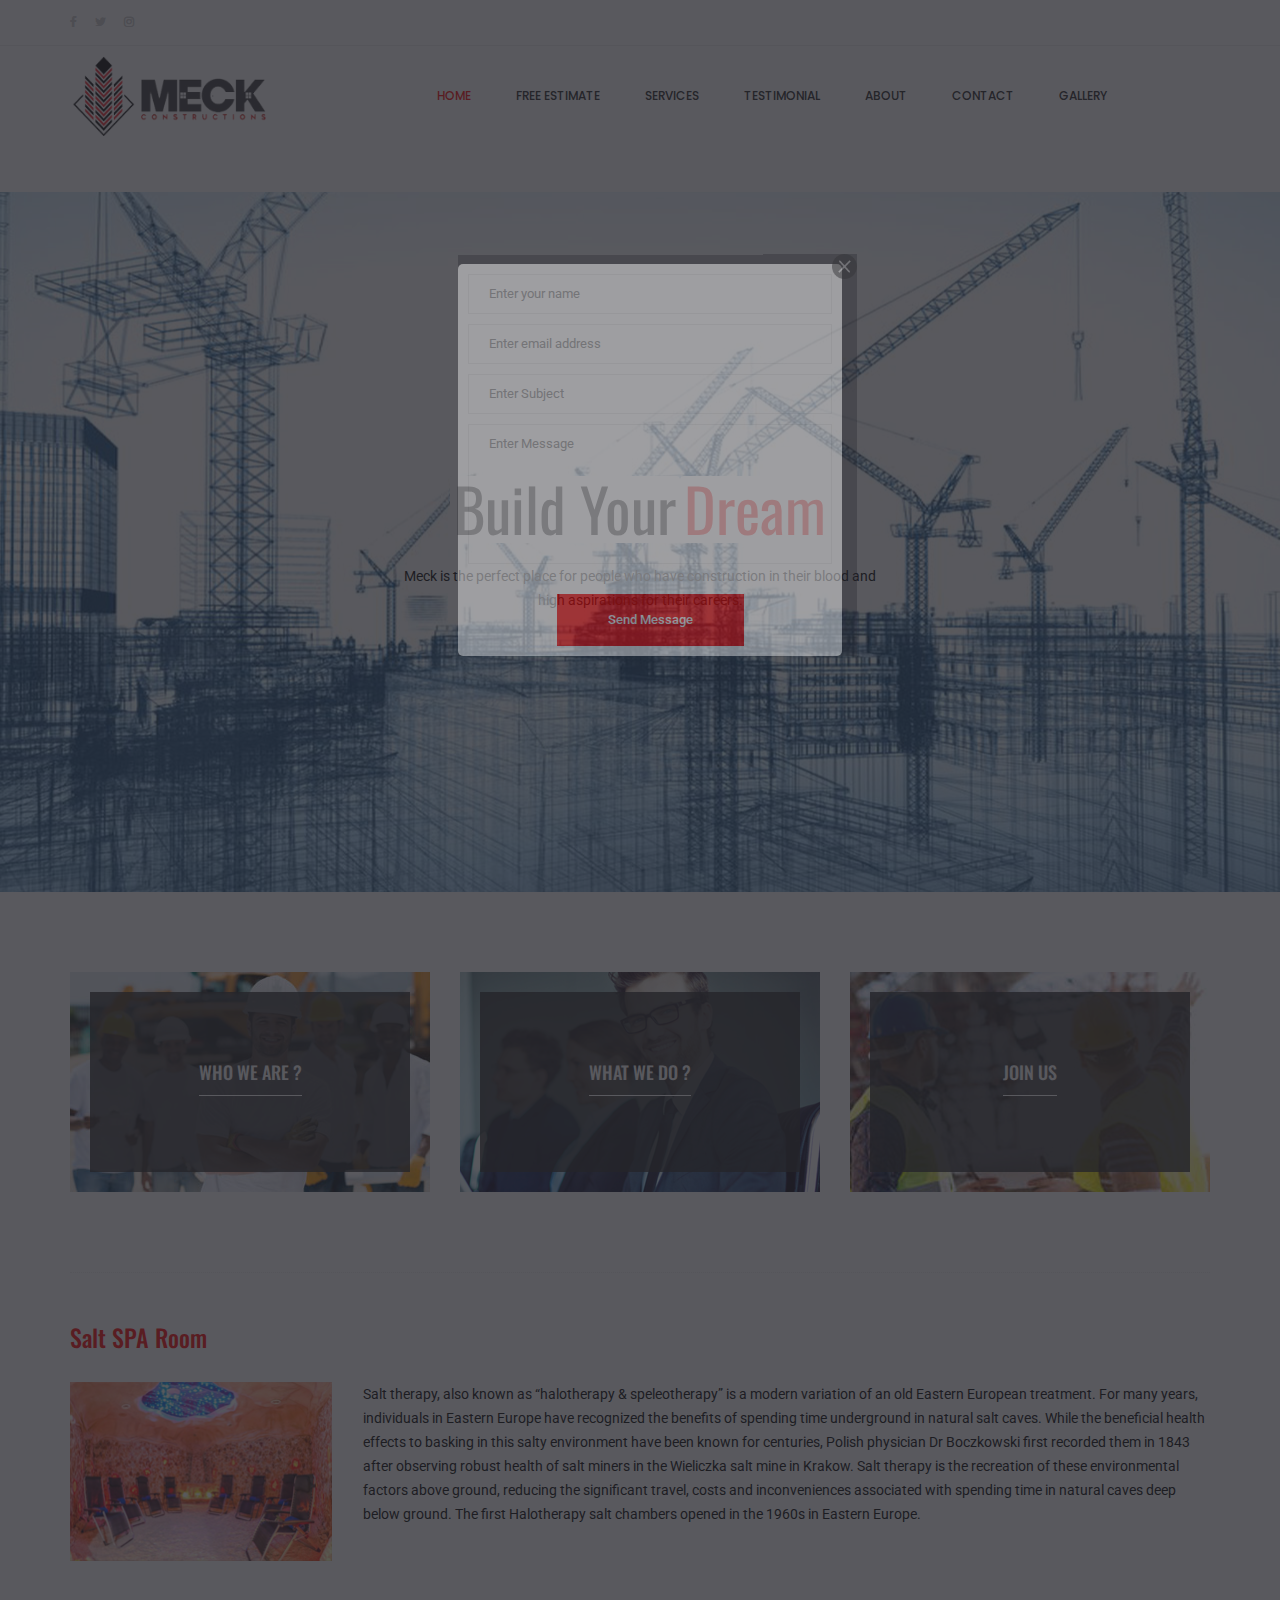
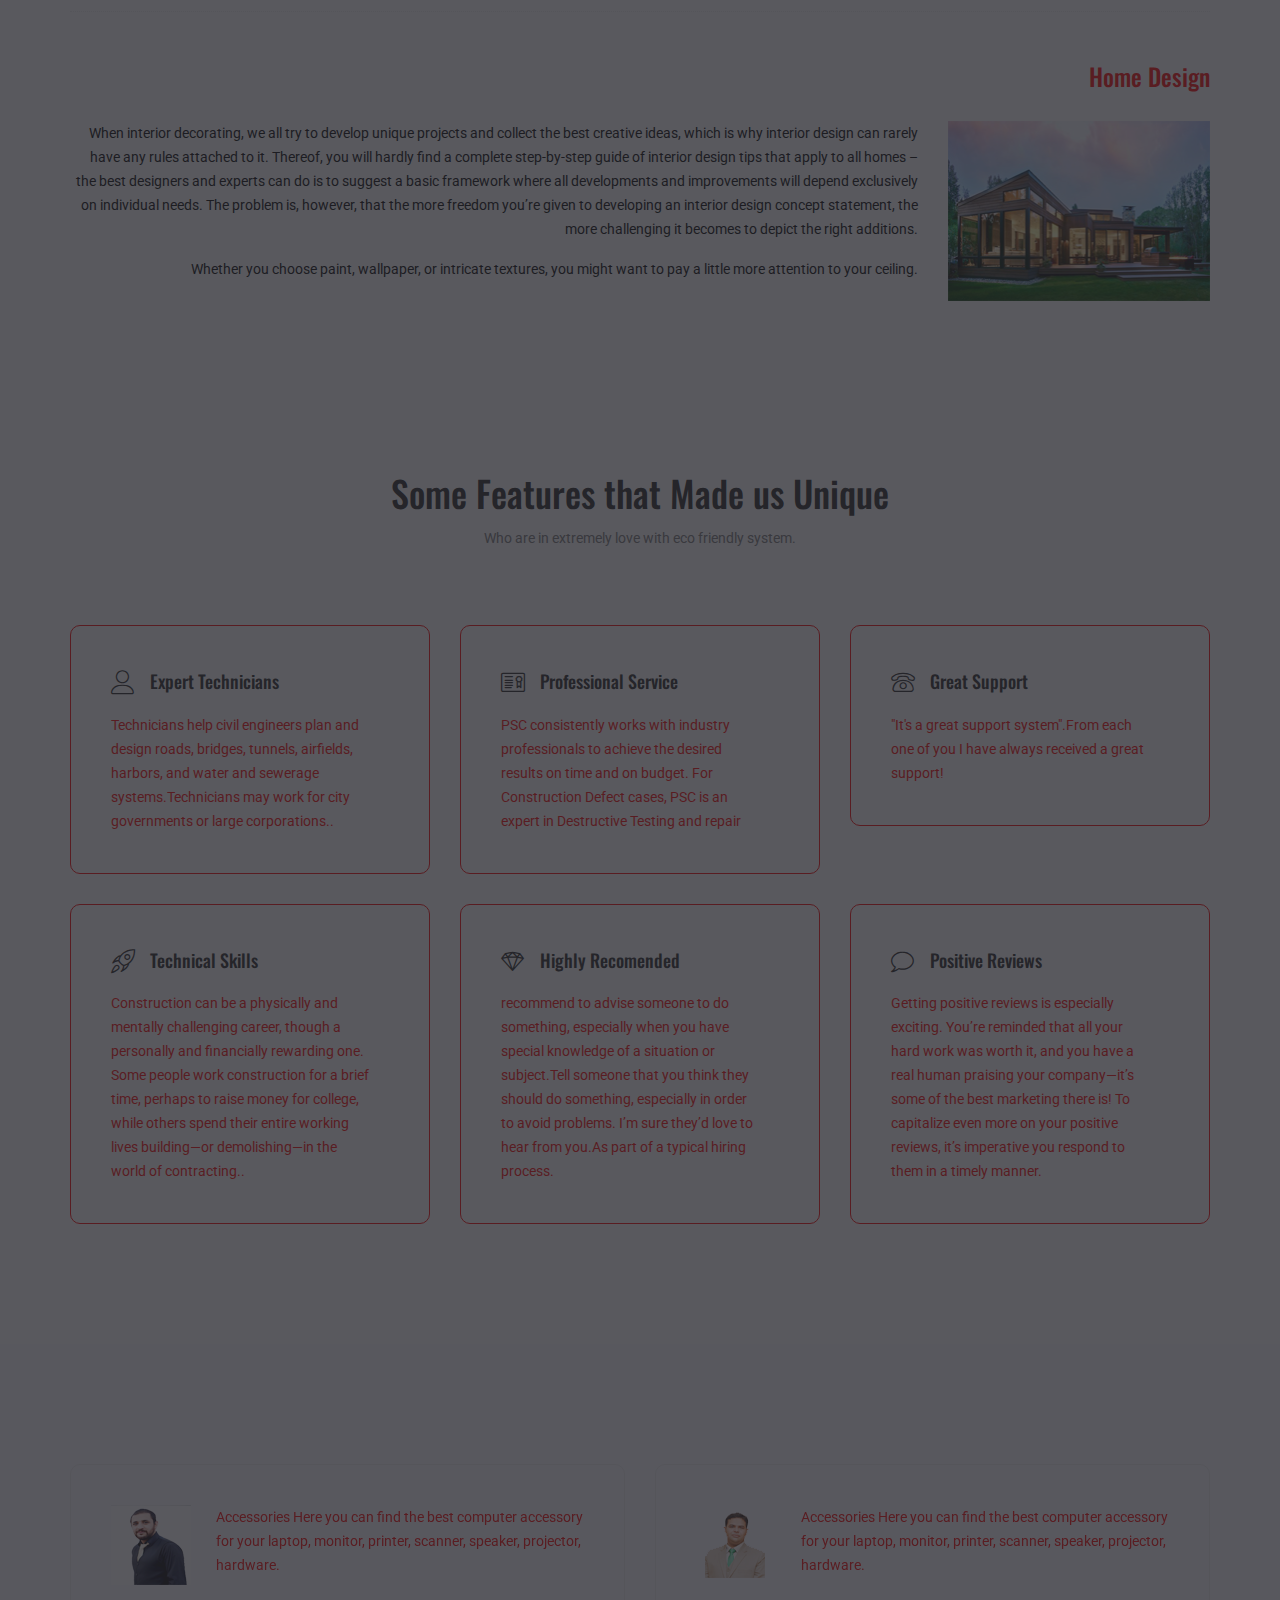
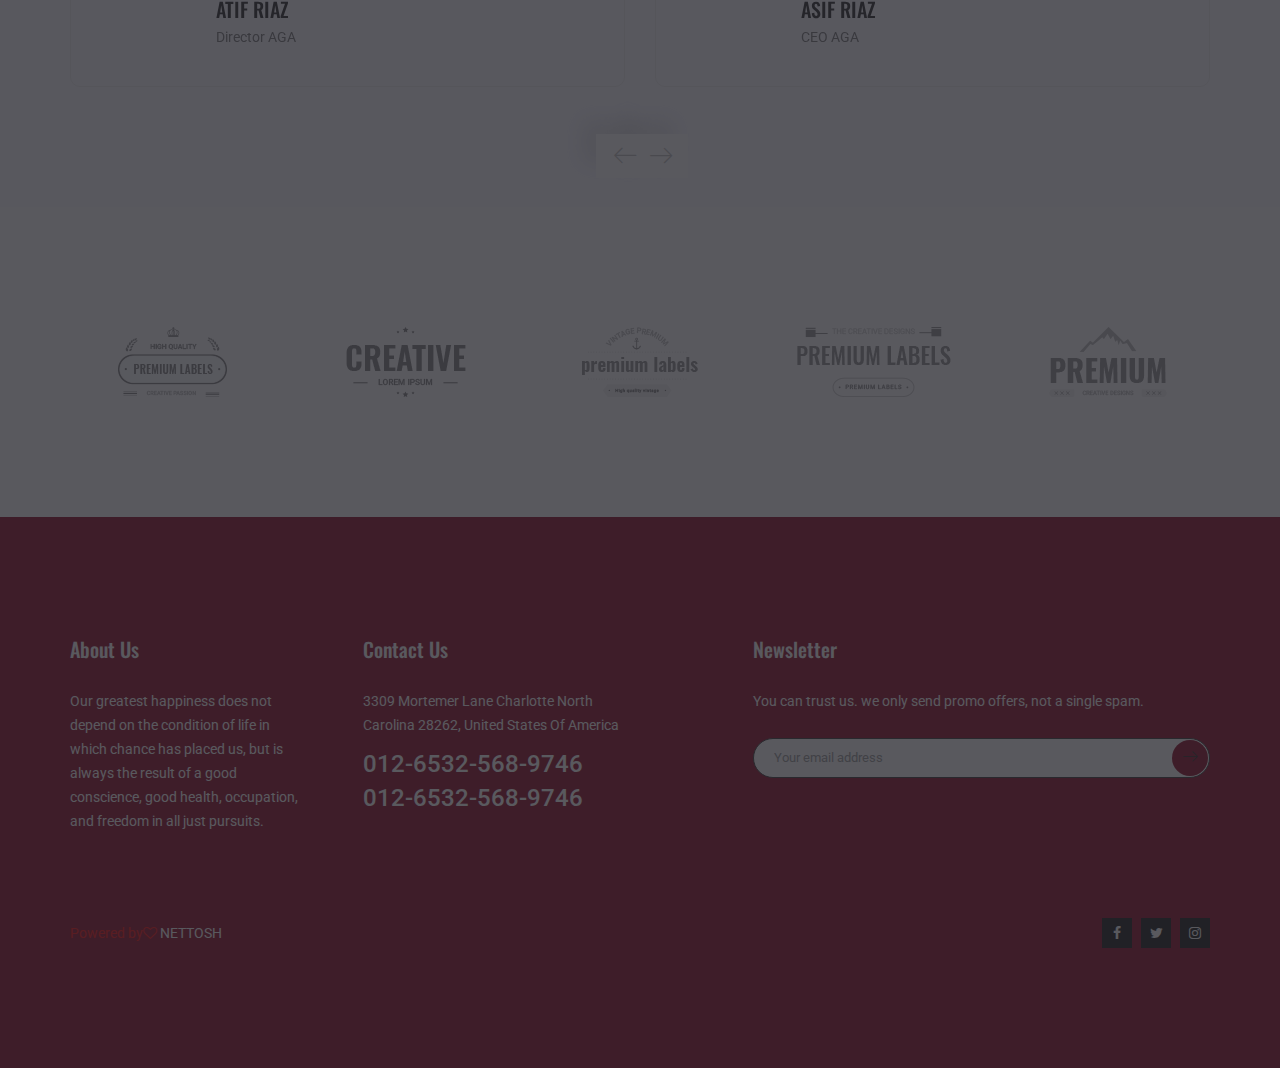
<file: index.html>
<!doctype html>
<html lang="en">
    <head>
        <!-- Required meta tags -->
        <meta charset="utf-8">
        <meta name="viewport" content="width=device-width, initial-scale=1, shrink-to-fit=no">
        <link rel="icon" href="img/favicon.png" type="image/png">
        <title>MECK Construction</title>
        <!-- Bootstrap CSS -->
        <link rel="stylesheet" href="css/bootstrap.css">
        <link rel="stylesheet" href="vendors/linericon/style.css">
        <link rel="stylesheet" href="css/font-awesome.min.css">
        <link rel="stylesheet" href="vendors/owl-carousel/owl.carousel.min.css">
        <link rel="stylesheet" href="vendors/lightbox/simpleLightbox.css">
        <link rel="stylesheet" href="vendors/nice-select/css/nice-select.css">
        <link rel="stylesheet" href="vendors/animate-css/animate.css">
        <!-- main css -->
        <link rel="stylesheet" href="css/style.css">
        <link rel="stylesheet" href="css/responsive.css">


        <style>

        </style>
		
    </head>
    <body>
        
        <!--================Header Menu Area =================-->
        <header class="header_area">  
           <div class="top_menu row m0">
           		<div class="container">
					<div class="float-left">
						<ul class="list header_social">
							<li><a href="#"><i class="fa fa-facebook"></i></a></li>
							<li><a href="#"><i class="fa fa-twitter"></i></a></li>
							<li><a href="#"><i class="fa fa-instagram"></i></a></li>
							
						</ul>
					</div>
					
           		</div>	
           	</div>			
           <header class="header_area">  
           <div class="top_menu row m0">
           		<div class="container">
					<div class="float-left">
						<ul class="list header_social">
							<li><a href="#"><i class="fa fa-facebook"></i></a></li>
							<li><a href="#"><i class="fa fa-twitter"></i></a></li>
							<li><a href="#"><i class="fa fa-instagram"></i></a></li>
							
						</ul>
					</div>
					
           		</div>	
           	</div>			
            <div class="main_menu">
            	<nav class="navbar navbar-expand-lg navbar-light ">
					<div class="container">
						<!-- Brand and toggle get grouped for better mobile display -->
						<a class="navbar-brand logo_h" href="index.html"> <img src="img/logo1.png" height="80" width="200" alt=""></a>
						<button class="navbar-toggler" type="button" data-toggle="collapse" data-target="#navbarSupportedContent" aria-controls="navbarSupportedContent" aria-expanded="false" aria-label="Toggle navigation">
							<span class="icon-bar"></span>
							<span class="icon-bar"></span>
							<span class="icon-bar"></span>
						</button>
						<!-- Collect the nav links, forms, and other content for toggling -->
						<div class="collapse navbar-collapse offset mar-4" id="navbarSupportedContent">
							<ul class="nav navbar-nav menu_nav ml-auto">
								<li class="nav-item active"><a class="nav-link" href="index.html">Home</a></li> 
                             	<li class="nav-item"><a class="nav-link" href="estimate.html">Free Estimate</a></li>
								<!-- <li class="nav-item submenu dropdown"> -->
								<!-- <a href="#" class="nav-link dropdown-toggle" data-toggle="dropdown" role="button" aria-haspopup="true" aria-expanded="false">Services</a>
                					<ul class="dropdown-menu">
									  <li class="nav-item"><a class="nav-link" href="#">Shingle Roofing</a></li>
									  <li class="nav-item"><a class="nav-link" href="#">Metal Roofing</a></li>
									  <li class="nav-item"><a class="nav-link" href="#">Residental</a></li>
									  <li class="nav-item"><a class="nav-link" href="#">New Roofs</a></li>
									  <li class="nav-item"><a class="nav-link" href="#">Re-Roofs</a></li>
									  <li class="nav-item"><a class="nav-link" href="#">Repair</a></li>
									  <li class="nav-item"><a class="nav-link" href="#">New Gutters</a></li>
									</ul>
               					 </li> -->
								
								<li class="nav-item"><a class="nav-link" href="service.html">Services</a></li>
								<li class="nav-item"><a class="nav-link" href="testimonial.html">Testimonial</a>
								<li class="nav-item"><a class="nav-link" href="about-us.html">About</a></li> 
								<li class="nav-item"><a class="nav-link" href="contact.html">Contact</a></li>
								<li class="nav-item submenu dropdown">
								<a href="#" class="nav-link dropdown-toggle" data-toggle="dropdown" role="button" aria-haspopup="true" aria-expanded="false">Gallery</a>
                					<!-- <ul class="dropdown-menu">
									  <li class="nav-item"><a class="nav-link" href="projects.html">Projects</a></li>
									</ul> -->
               					 </li>
							</ul>
							</li>
						</div>
					</div>
					</div> 
					</div>
            	</nav>
            </div>
        </header>
        <!--================Header Menu Area =================-->
		

        
        <!--================Home Banner Area =================-->
        <section class="home_banner_area">
            <div class="banner_inner d-flex align-items-center">
            	<div class="overlay bg-parallax" data-stellar-ratio="0.9" data-stellar-vertical-offset="0" data-background=""></div>
				<div class="container">
					<div class="banner_content text-center">
						<h3><span style="color:black">Build Your </span><span>Dream</span></h3>
						<p><span style="color:black">Meck is the perfect place for people who have construction in their blood and high aspirations for their careers.</span></p>
					
					</div>
				</div>
            </div>
        </section>
	
    
    
		
        <!--================End Home Banner Area =================-->
        
        <!--================Blog Categorie Area =================-->
        <section class="blog_categorie_area">
            <div class="container">
                <div class="row">
                    <div class="col-lg-4">
                        <div class="categories_post">
                            <img src="img/blog/cat-post/cat-post-3.jpg" alt="post">
                            <div class="categories_details">
                                <div class="categories_text">
							
                                    <a href="about-us.html"><h5>Who We Are ?  </h5></a>
                                    
									<div class="border_line">
									</div>
                                  
                              
                            </div>
							</div>
                            </div>
							</div>
                       
                    
                    <div class="col-lg-4">
                        <div class="categories_post">
                            <img src="img/blog/cat-post/cat-post-2.jpg" alt="post">
                            <div class="categories_details">
                                <div class="categories_text">
                                    <a href="service.html"><h5>What We Do ?</h5></a>
                                    <div class="border_line"></div>
                                    <p></p>
                                </div>
                            </div>
                        </div>
                    </div>
                    <div class="col-lg-4">
                        <div class="categories_post">
                            <img src="img/blog/cat-post/cat-post-1.jpg" alt="post">
                            <div class="categories_details">
                                <div class="categories_text">
                                    <a href="contact.html"><h5>Join Us</h5></a>
                                    <div class="border_line"></div>
                                    <p></p>
                                </div>
                            </div>
                        </div>
                    </div>
                </div>
            </div>
        </section>
        <!--================Blog Categorie Area =================-->
        
<!-- Start Align Area -->
			<div class="whole-wrap">
				<div class="container">
					<div class="section-top-border">
						<h3 class="mb-30 title_color"><span style="color:red">Salt SPA Room</span></h3>
						<div class="row">
							<div class="col-md-3">
								<img src="img/elements/hde.jpg" alt="" class="img-fluid">
							</div>
							<div class="col-md-9 mt-sm-20 left-align-p">
								<p><span style="color:black">Salt therapy, also known as “halotherapy & speleotherapy” is a modern variation of an old Eastern European treatment. For many years, individuals in Eastern Europe have recognized the benefits of spending time underground in natural salt caves.

While the beneficial health effects to basking in this salty environment have been known for centuries, Polish physician Dr Boczkowski first recorded them in 1843 after observing robust health of salt miners in the Wieliczka salt mine in Krakow.
Salt therapy is the recreation of these environmental factors above ground, reducing the significant travel, costs and inconveniences associated with spending time in natural caves deep below ground. The first Halotherapy salt chambers opened in the 1960s in Eastern Europe.</span></p>
							</div>
						</div>
					</div>
					<div class="section-top-border  text-right">
						<h3 class="mb-30 title_color"><span style="color:red">Home Design</span></h3>
						<div class="row">
							<div class="col-md-9">
								<p class="text-right"><span style="color:black">When interior decorating, we all try to develop unique projects and collect the best creative ideas, which is why interior design can rarely have any rules attached to it.

Thereof, you will hardly find a complete step-by-step guide of interior design tips that apply to all homes – the best designers and experts can do is to suggest a basic framework where all developments and improvements will depend exclusively on individual needs.

The problem is, however, that the more freedom you’re given to developing an interior design concept statement, the more challenging it becomes to depict the right additions.</span></p>
								<p class="text-right"><span style="color:black"> Whether you choose paint, wallpaper, or intricate textures, you might want to pay a little more attention to your ceiling.</span</p>
							</div>
							<div class="col-md-3">
								<img src="img/elements/dh.jpg" alt="" class="img-fluid">
							</div>
						</div>
					</div>
					</div>
					

			<!-- End Align Area -->
			<section class="feature_area p_120">
        	<div class="container">
        		<div class="main_title">
        			<h2>Some Features that Made us Unique</h2>
        			<p>Who are in extremely love with eco friendly system.</p>
        		</div>
        		<div class="row feature_inner">
        			<div class="col-lg-4 col-md-6">
        				<div class="feature_item">
        					<h4><i class="lnr lnr-user"></i>Expert Technicians</h4>
        					<p>Technicians help civil engineers plan and design roads, bridges, tunnels, airfields, harbors, and water and sewerage systems.Technicians may work for city governments or large corporations..</p>
        				</div>
        			</div>
        			<div class="col-lg-4 col-md-6">
        				<div class="feature_item">
        					<h4><i class="lnr lnr-license"></i>Professional Service</h4>
        					<p>PSC consistently works with industry professionals to achieve the desired results on time and on budget. For Construction Defect cases, PSC is an expert in Destructive Testing and repair</p>
        				</div>
        			</div>
        			<div class="col-lg-4 col-md-6">
        				<div class="feature_item">
        					<h4><i class="lnr lnr-phone"></i>Great Support</h4>
        					<p>"It's a great support system".From each one of you I have always received a great support!</p>
        				</div>
        			</div>
        			<div class="col-lg-4 col-md-6">
        				<div class="feature_item">
        					<h4><i class="lnr lnr-rocket"></i>Technical Skills</h4>
        					<p>Construction can be a physically and mentally challenging career, though a personally and financially rewarding one. Some people work construction for a brief time, perhaps to raise money for college, while others spend their entire working lives building—or demolishing—in the world of contracting..</p>
        				</div>
        			</div>
        			<div class="col-lg-4 col-md-6">
        				<div class="feature_item">
        					<h4><i class="lnr lnr-diamond"></i>Highly Recomended</h4>
        					<p>recommend to advise someone to do something, especially when you have special knowledge of a situation or subject.Tell someone that you think they should do something, especially in order to avoid problems. I’m sure they’d love to hear from you.As part of a typical hiring process.</p>
        				</div>
        			</div>
        			<div class="col-lg-4 col-md-6">
        				<div class="feature_item">
        					<h4><i class="lnr lnr-bubble"></i>Positive Reviews</h4>
        					<p>Getting positive reviews is especially exciting. You’re reminded that all your hard work was worth it, and you have a real human praising your company—it’s some of the best marketing there is! To capitalize even more on your positive reviews, it’s imperative you respond to them in a timely manner.</p>
        				</div>
        			</div>
        		</div>
        	</div>
        </section>
        <!--================End Feature Area =================-->
		 <section class="testimonials_area p_120">
        	<div class="container">
        		<div class="testi_slider owl-carousel">
        			<div class="item">
        				<div class="testi_item">
							<div class="media">
								<div class="d-flex">
									<img src="img/testimonials/1.png" alt="">
								</div>
								<div class="media-body">
									<p>Accessories Here you can find the best computer accessory for your laptop, monitor, printer, scanner, speaker, projector, hardware.</p>
									<h4>ATIF RIAZ </h4>
									<h5>Director AGA</h5>
								</div>
							</div>
        				</div>
        			</div>
        			<div class="item">
        				<div class="testi_item">
							<div class="media">
								<div class="d-flex">
									<img src="img/testimonials/testi-2.png" alt="">
								</div>
								<div class="media-body">
									<p>Accessories Here you can find the best computer accessory for your laptop, monitor, printer, scanner, speaker, projector, hardware.</p>
									<h4>ASIF RIAZ</h4>
									<h5>CEO AGA</h5>
								</div>
							</div>
        				</div>
        			</div>
					
					
					
        		</div>
        	</div>
        </section>
        
        <!--================Counter Area =================-->
       <!-- <section class="counter_area">
        	<div class="container">
        		<div class="row m0 counter_inner">
        			<div class="counter_item">
        				<h4 class="counter">596</h4>
        				<p>Projects Completed</p>
        			</div>
        			<div class="counter_item">
        				<h4 class="counter">552</h4>
        				<p>Really Happy Clients</p>
        			</div>
        			<div class="counter_item">
        				<h4 class="counter">5962</h4>
        				<p>Total Tasks Completed</p>
        			</div>
        			<div class="counter_item">
        				<h4 class="counter">1009</h4>
        				<p>Cups of Coffee Taken</p>
        			</div>
        			<div class="counter_item">
        				<h4 class="counter">435</h4>
        				<p>In House Professionals</p>
        			</div>
        		</div>
        	</div>
        </section> -->
        <!--================End Counter Area =================-->
        
        <!--================Feature Area =================-->
        
        
        <!--================Testimonials Area =================-->
       <!-- <section class="testimonials_area p_120">
        	<div class="container">
        		<div class="testi_slider owl-carousel">
        			<div class="item">
        				<div class="testi_item">
							<div class="media">
								<div class="d-flex">
									<img src="img/testimonials/testi-1.png" alt="">
								</div>
								<div class="media-body">
									<p>Accessories Here you can find the best computer accessory for your laptop, monitor, printer, scanner, speaker, projector, hardware.</p>
									<h4>Mark Alviro Wiens</h4>
									<h5>CEO at Google</h5>
								</div>
							</div>
        				</div>
        			</div>
        			<div class="item">
        				<div class="testi_item">
							<div class="media">
								<div class="d-flex">
									<img src="img/testimonials/testi-2.png" alt="">
								</div>
								<div class="media-body">
									<p>Accessories Here you can find the best computer accessory for your laptop, monitor, printer, scanner, speaker, projector, hardware.</p>
									<h4>Mark Alviro Wiens</h4>
									<h5>CEO at Google</h5>
								</div>
							</div>
        				</div>
        			</div>
        		</div>
        	</div>
        </section>-->
        <!--================End Testimonials Area =================-->
        
        <!--================Clients Logo Area =================-->
        <section class="clients_logo_area p_120">
        	<div class="container">
        		<div class="clients_slider owl-carousel">
        			<div class="item">
        				<img src="img/clients-logo/c-logo-1.png" alt="">
        			</div>
        			<div class="item">
        				<img src="img/clients-logo/c-logo-2.png" alt="">
        			</div>
        			<div class="item">
        				<img src="img/clients-logo/c-logo-3.png" alt="">
        			</div>
        			<div class="item">
        				<img src="img/clients-logo/c-logo-4.png" alt="">
        			</div>
        			<div class="item">
        				<img src="img/clients-logo/c-logo-5.png" alt="">
        			</div>
        		</div>
        	</div>
        </section>
        <!--================End Clients Logo Area =================-->

<div id="boxes">
	<div style="top: 50%; left: 50%; display: none;" id="dialog" class="window">
	<div id="san">
	<a href="#" class="close agree"><img src="img/icon/close-icon.png" width="25" style="float:right; margin-right: -25px; margin-top: -20px;"></a>

	<div class="row">
        
            <div class="col-lg-12">
                <form class="row contact_form" action="contact_process.php" method="post" id="contactForm" novalidate="novalidate">
                    <div class="col-md-12">
                        <div class="form-group">
                            <input type="text" class="form-control" id="name" name="name" placeholder="Enter your name">
                        </div>
                        <div class="form-group">
                            <input type="email" class="form-control" id="email" name="email" placeholder="Enter email address">
                        </div>
                        <div class="form-group">
                            <input type="text" class="form-control" id="subject" name="subject" placeholder="Enter Subject">
                        </div>
                    </div>
                    <div class="col-md-12">
                        <div class="form-group">
                            <textarea class="form-control" name="message" id="message" rows="1" placeholder="Enter Message"></textarea>
                        </div>
                    </div>
                    <div class="col-md-12 text-center">
                        <button type="submit" value="submit" class="btn submit_btn">Send Message</button>
                    </div>
                </form>
            </div>
        </div>


	</div>
	</div>
	<div style="width: 2478px; font-size: 32pt; color:white; height: 1202px; display: none; opacity: 0.4;" id="mask"></div>
</div>

        
        <!--================ start footer Area  =================-->	
        <footer class="footer-area p_120">
            <div class="container">
                <div class="row">
                    <div class="col-lg-3  col-md-6 col-sm-6">
                        <div class="single-footer-widget ab_wd">
                            <h6 class="footer_title">About Us</h6>
                            <p>Our greatest happiness does not depend on the condition of life in which chance has placed us, but is always the result of a good conscience, good health, occupation, and freedom in all just pursuits.</p>
                        </div>
                    </div>
                    <div class="col-lg-3 col-md-6 col-sm-6">
                        <div class="single-footer-widget contact_wd">
                            <h6 class="footer_title">Contact Us</h6>
                            <p>3309 Mortemer Lane Charlotte North Carolina 28262, United States Of America</p>	
                            <a href="tel:01265325689746">012-6532-568-9746</a>			
                            <a href="tel:01265325689746">012-6532-568-9746</a>			
                        </div>
                    </div>							
                    <div class="col-lg-5 col-md-6 col-sm-6 offset-lg-1">
                        <div class="single-footer-widget">
                            <h6 class="footer_title">Newsletter</h6>
                            <p class="color">You can trust us. we only send promo offers, not a single spam.</p>		
                            <div id="mc_embed_signup">
                                <form target="_blank" action="https://spondonit.us12.list-manage.com/subscribe/post?u=1462626880ade1ac87bd9c93a&amp;id=92a4423d01" method="get" class="subscribe_form relative">
                                    <div class="input-group d-flex flex-row">
                                        <input name="EMAIL" placeholder="Your email address" onfocus="this.placeholder = ''" onblur="this.placeholder = 'Email Address '" required="" type="email">
                                        <button class="btn sub-btn"><span class="lnr lnr-arrow-right"></span></button>		
                                    </div>									
                                    <div class="mt-10 info"></div>
                                </form>
                            </div>
                        </div>
                    </div>
                </div>
                <div class="row footer-bottom d-flex justify-content-between align-items-center">
                    <p class="col-lg-8 col-md-8 footer-text m-0"><!-- Link back to Colorlib can't be removed. Template is licensed under CC BY 3.0. -->
Powered by<i class="fa fa-heart-o" aria-hidden="true"></i>  <a href="http://www.nettosh.com/" target="_blank">NETTOSH</a>
<!-- Link back to Colorlib can't be removed. Template is licensed under CC BY 3.0. --></p>
                    <div class="col-lg-4 col-md-4 footer-social">
                        <a href="#"><i class="fa fa-facebook"></i></a>
                        <a href="#"><i class="fa fa-twitter"></i></a>
                        <a href="#"><i class="fa fa-instagram"></i></a>
                      
                    </div>
                </div>
            </div>
        </footer>
		<!--================ End footer Area  =================-->
        
        
        
        
        <!-- Optional JavaScript -->
        <!-- jQuery first, then Popper.js, then Bootstrap JS -->
        <script src="js/jquery-3.2.1.min.js"></script>
        <script src="js/popper.js"></script>
        <script src="js/bootstrap.min.js"></script>
        <script src="js/stellar.js"></script>
        <script src="vendors/lightbox/simpleLightbox.min.js"></script>
        <script src="vendors/nice-select/js/jquery.nice-select.min.js"></script>
        <script src="vendors/isotope/imagesloaded.pkgd.min.js"></script>
        <script src="vendors/isotope/isotope-min.js"></script>
        <script src="vendors/owl-carousel/owl.carousel.min.js"></script>
        <script src="js/jquery.ajaxchimp.min.js"></script>
        <script src="vendors/counter-up/jquery.waypoints.min.js"></script>
        <script src="vendors/counter-up/jquery.counterup.js"></script>
        <script src="js/mail-script.js"></script>
        <script src="js/theme.js"></script>

        <script>
    		$(document).ready(function() {
			 var id = '#dialog';
			  var maskHeight = $(document).height();
			  var maskWidth = $(window).width();
			  $('#mask').css({'width':maskWidth,'height':maskHeight});
			  $('#mask').fadeIn(500);
			  $('#mask').fadeTo("slow",0.9);
			        var winH = $(window).height();
			  var winW = $(window).width();
			        $(id).css('top',  winH/2-$(id).height()/2);
			  $(id).css('left', winW/2-$(id).width()/2);
			     $(id).fadeIn(2000);
			     $('.window .close').click(function (e) {
			  e.preventDefault();
			  $('#mask').hide();
			  $('.window').hide();
			     });
			     $('#mask').click(function () {
			  $(this).hide();
			  $('.window').hide();
			 });

			});
        </script>
    </body>
</html>
</file>
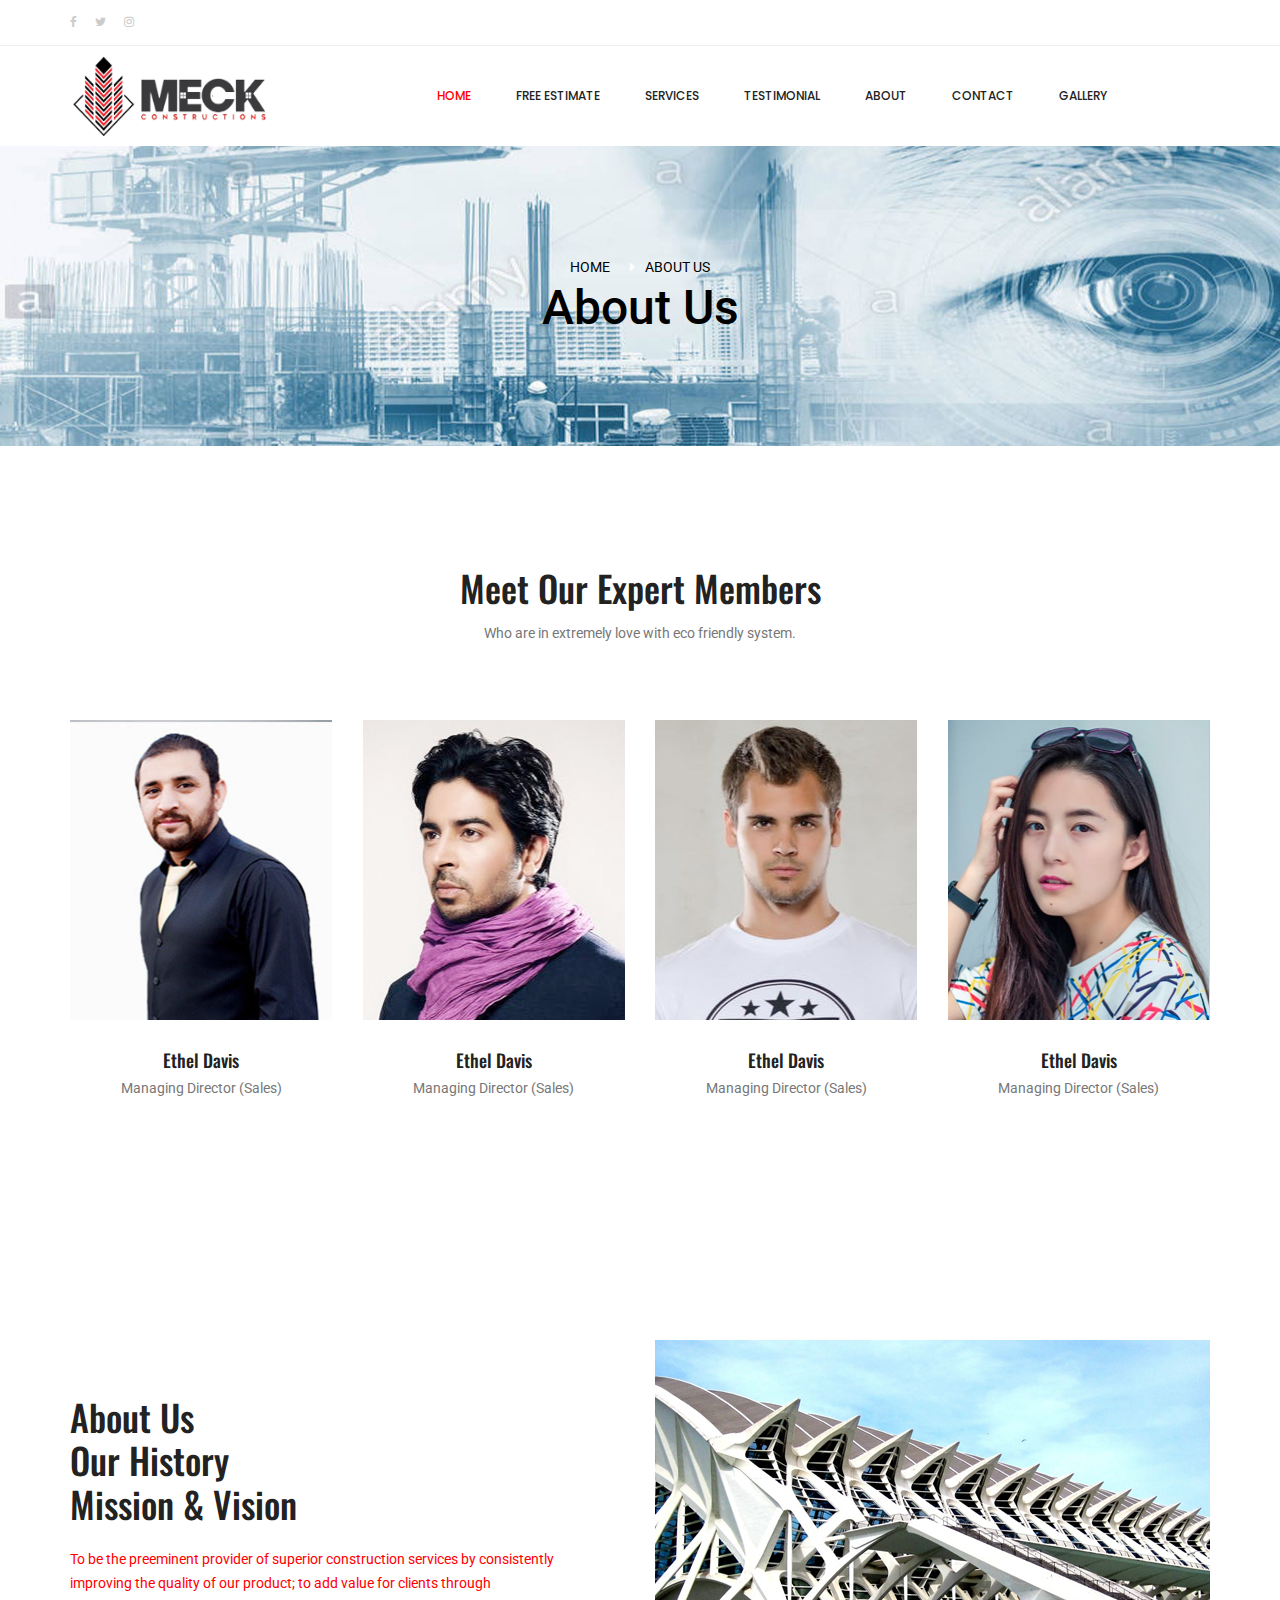
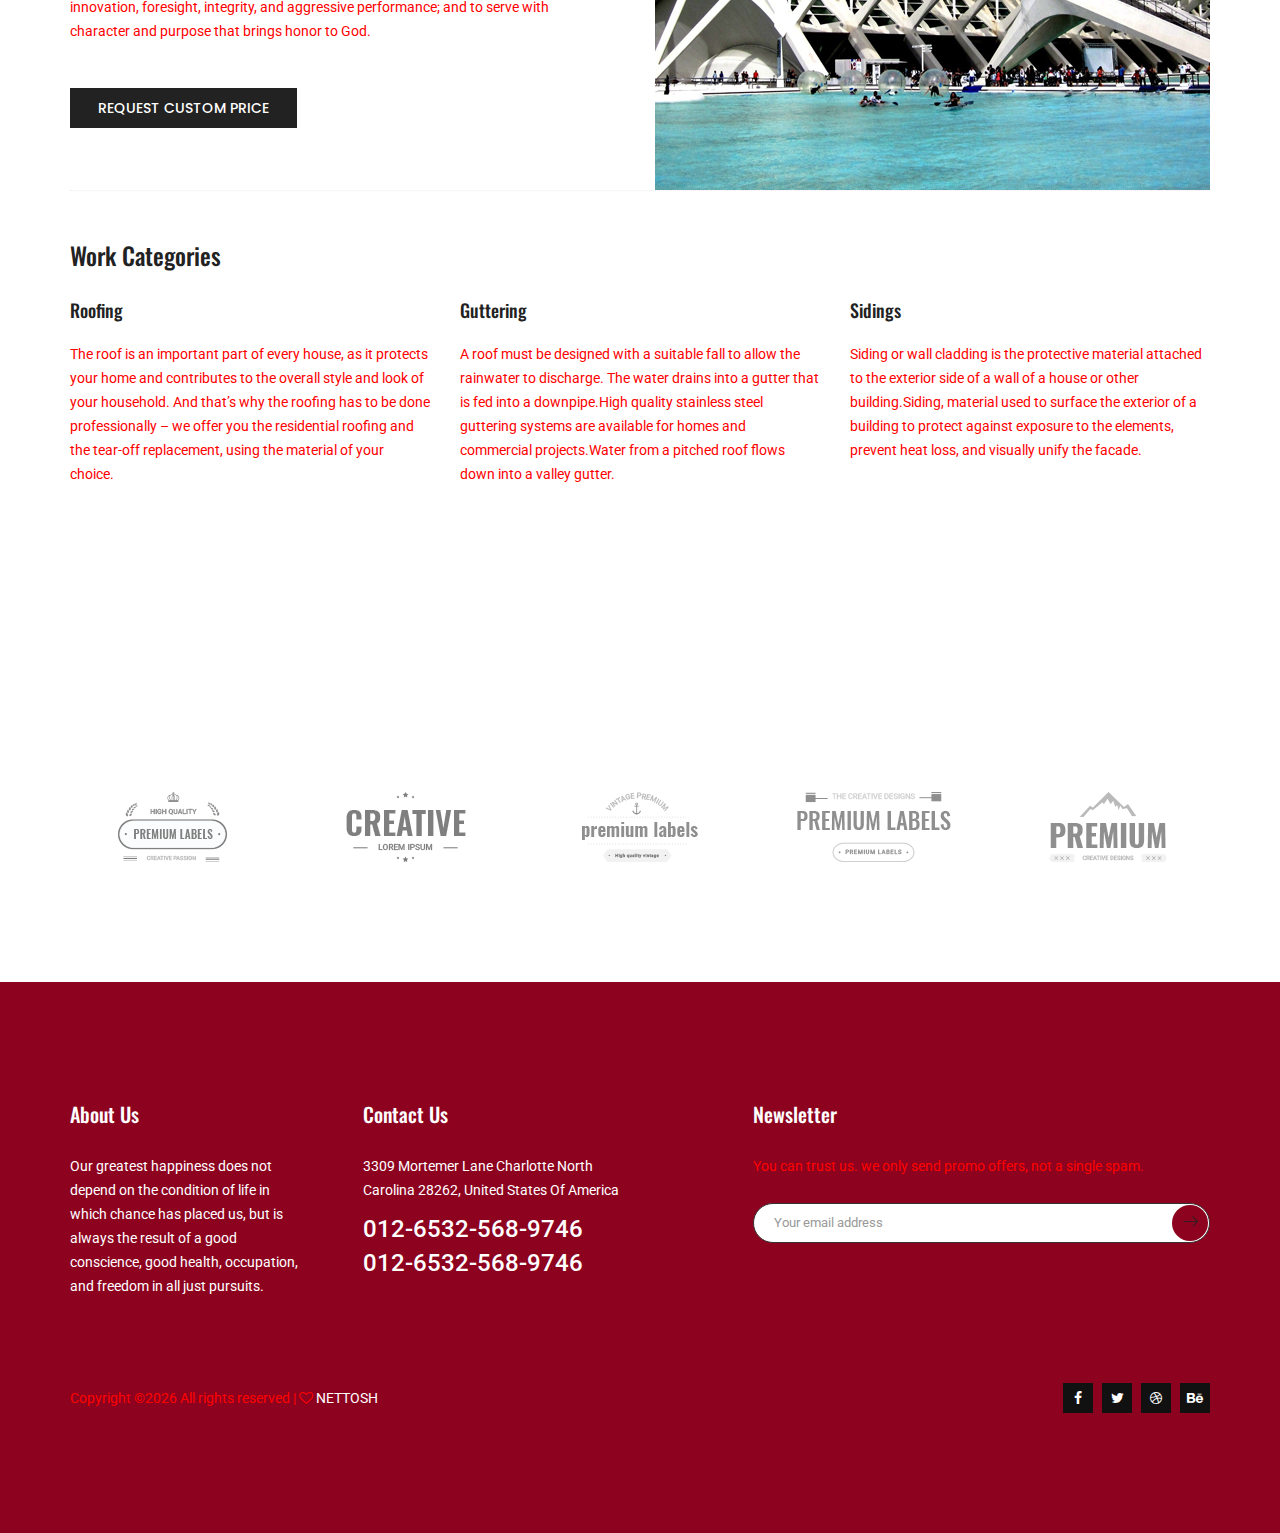
<file: about-us.html>
<!doctype html>
<html lang="en">
    <head>
        <!-- Required meta tags -->
        <meta charset="utf-8">
        <meta name="viewport" content="width=device-width, initial-scale=1, shrink-to-fit=no">
        <link rel="icon" href="img/favicon.png" type="image/png">
        <title>Builder Construction Multi</title>
        <!-- Bootstrap CSS -->
        <link rel="stylesheet" href="css/bootstrap.css">
        <link rel="stylesheet" href="vendors/linericon/style.css">
        <link rel="stylesheet" href="css/font-awesome.min.css">
        <link rel="stylesheet" href="vendors/owl-carousel/owl.carousel.min.css">
        <link rel="stylesheet" href="vendors/lightbox/simpleLightbox.css">
        <link rel="stylesheet" href="vendors/nice-select/css/nice-select.css">
        <link rel="stylesheet" href="vendors/animate-css/animate.css">
        <!-- main css -->
        <link rel="stylesheet" href="css/style.css">
        <link rel="stylesheet" href="css/responsive.css">
    </head>
    <body>
        
        <!--================Header Menu Area =================-->
        <header class="header_area">
            <div class="top_menu row m0">
           		<div class="container">
					<div class="float-left">
						<ul class="list header_social">
							<li><a href="#"><i class="fa fa-facebook"></i></a></li>
							<li><a href="#"><i class="fa fa-twitter"></i></a></li>
							<li><a href="#"><i class="fa fa-instagram"></i></a></li>
							
						</ul>
					</div>
					
           		</div>	
           	</div>			
            <div class="main_menu">
            	<nav class="navbar navbar-expand-lg navbar-light">
					<div class="container">
						<!-- Brand and toggle get grouped for better mobile display -->
						<a class="navbar-brand logo_h" href="index.html"><img src="img/logo1.png" height="80" width="200" alt=""></a>
						<button class="navbar-toggler" type="button" data-toggle="collapse" data-target="#navbarSupportedContent" aria-controls="navbarSupportedContent" aria-expanded="false" aria-label="Toggle navigation">
							<span class="icon-bar"></span>
							<span class="icon-bar"></span>
							<span class="icon-bar"></span>
						</button>
						<!-- Collect the nav links, forms, and other content for toggling -->
						<div class="collapse navbar-collapse offset mar-4" id="navbarSupportedContent">
                            <ul class="nav navbar-nav menu_nav ml-auto">
                                <li class="nav-item active"><a class="nav-link" href="index.html">Home</a></li> 
                                <li class="nav-item"><a class="nav-link" href="estimate.html">Free Estimate</a></li>
                                <!-- <li class="nav-item submenu dropdown">
                                <a href="#" class="nav-link dropdown-toggle" data-toggle="dropdown" role="button" aria-haspopup="true" aria-expanded="false">Services</a>
                                    <ul class="dropdown-menu">
                                      <li class="nav-item"><a class="nav-link" href="#">Shingle Roofing</a></li>
                                      <li class="nav-item"><a class="nav-link" href="#">Metal Roofing</a></li>
                                      <li class="nav-item"><a class="nav-link" href="#">Residental</a></li>
                                      <li class="nav-item"><a class="nav-link" href="#">New Roofs</a></li>
                                      <li class="nav-item"><a class="nav-link" href="#">Re-Roofs</a></li>
                                      <li class="nav-item"><a class="nav-link" href="#">Repair</a></li>
                                      <li class="nav-item"><a class="nav-link" href="#">New Gutters</a></li>
                                    </ul>
                                 </li> -->

                                <li class="nav-item"><a class="nav-link" href="service.html">Services</a></li>
                                <li class="nav-item"><a class="nav-link" href="testimonial.html">Testimonial</a></li>
                                <li class="nav-item"><a class="nav-link" href="about-us.html">About</a></li> 
                                <li class="nav-item"><a class="nav-link" href="contact.html">Contact</a></li>
                                <li class="nav-item submenu dropdown">
                                <a href="#" class="nav-link dropdown-toggle" data-toggle="dropdown" role="button" aria-haspopup="true" aria-expanded="false">Gallery</a>    <ul class="dropdown-menu">
                                      <li class="nav-item"><a class="nav-link" href="projects.html">Projects</a>
                                    </ul>
                                <!--<li class="nav-item submenu dropdown">
                                    <a href="#" class="nav-link dropdown-toggle" data-toggle="dropdown" role="button" aria-haspopup="true" aria-expanded="false">Blog</a>
                                    <ul class="dropdown-menu">
                                        <li class="nav-item"><a class="nav-link" href="blog.html">Blog</a></li>
                                        <li class="nav-item"><a class="nav-link" href="single-blog.html">Blog Details</a></li>
                                    </ul>
                                </li> -->
                                
                            </ul>
                            </li>
                        </div>
					</div>
            	</nav>
            </div>
        </header>
        <!--================Header Menu Area =================-->
        
        <!--================Home Banner Area =================-->
        <section class="banner_area">
            <div class="banner_inner d-flex align-items-center">
            	<div class="overlay bg-parallax" data-stellar-ratio="0.9" data-stellar-vertical-offset="0" data-background=""></div>
				<div class="container">
					<div class="banner_content text-center">
						<div class="page_link">
							<a href="index.html"><span style="color:black">Home</span></a>
							<a href="about-us.html"><span style="color:black">About Us</span></a>
						</div>
						<h2><span style="color:black">About Us</span></h2>
					</div>
				</div>
            </div>
        </section>
        <!--================End Home Banner Area =================-->
		<!--================Team Area =================-->
        <section class="team_area p_120">
        	<div class="container">
        		<div class="main_title">
        			<h2>Meet Our Expert Members</h2>
        			<p>Who are in extremely love with eco friendly system.</p>
        		</div>
        		<div class="row team_inner">
        			<div class="col-lg-3 col-sm-6">
        				<div class="team_item">
        					<div class="team_img">
        						<img class="img-fluid" src="img/team/team-1.jpg" alt="">
        						<div class="hover">
        							<a href="https://www.facebook.com/"><i class="fa fa-facebook"></i></a>
        							<a href="https://twitter.com/login"><i class="fa fa-twitter"></i></a>
        							<a href="https://www.instagram.com/accounts/login/"><i class="fa fa-instagram"></i></a>
        						</div>
        					</div>
        					<div class="team_name">
        						<h4>Ethel Davis</h4>
        						<p>Managing Director (Sales)</p>
        					</div>
        				</div>
        			</div>
        			<div class="col-lg-3 col-sm-6">
        				<div class="team_item">
        					<div class="team_img">
        						<img class="img-fluid" src="img/team/team-2.jpg" alt="">
        						<div class="hover">
        							<a href="https://www.facebook.com/"><i class="fa fa-facebook"></i></a>
        							<a href="https://twitter.com/login"><i class="fa fa-twitter"></i></a>
        							<a href="https://www.instagram.com/accounts/login/"><i class="fa fa-instagram"></i></a>
        						</div>
        					</div>
        					<div class="team_name">
        						<h4>Ethel Davis</h4>
        						<p>Managing Director (Sales)</p>
        					</div>
        				</div>
        			</div>
        			<div class="col-lg-3 col-sm-6">
        				<div class="team_item">
        					<div class="team_img">
        						<img class="img-fluid" src="img/team/team-3.jpg" alt="">
        						<div class="hover">
        							<a href="https://www.facebook.com/"><i class="fa fa-facebook"></i></a>
        							<a href="https://twitter.com/login"><i class="fa fa-twitter"></i></a>
        							<a href="https://www.instagram.com/accounts/login/"><i class="fa fa-instagram"></i></a>
        						</div>
        					</div>
        					<div class="team_name">
        						<h4>Ethel Davis</h4>
        						<p>Managing Director (Sales)</p>
        					</div>
        				</div>
        			</div>
        			<div class="col-lg-3 col-sm-6">
        				<div class="team_item">
        					<div class="team_img">
        						<img class="img-fluid" src="img/team/team-4.jpg" alt="">
        						<div class="hover">
        							<a href="https://www.facebook.com/"><i class="fa fa-facebook"></i></a>
        							<a href="https://twitter.com/login"><i class="fa fa-twitter"></i></a>
        							<a href="https://www.instagram.com/accounts/login/"><i class="fa fa-instagram"></i></a>
        						</div>
        					</div>
        					<div class="team_name">
        						<h4>Ethel Davis</h4>
        						<p>Managing Director (Sales)</p>
        					</div>
        				</div>
        			</div>
        		</div>
        	</div>
        </section>
        <!--================End Team Area =================-->
        
        <!--================About Area =================-->
        <section class="about_area p_120">
        	<div class="container">
        		<div class="row about_inner">
        			<div class="col-lg-6">
        				<div class="ab_left_text">
        					<h4>About Us <br />Our History <br />Mission & Vision</h4>
        					<p>To be the preeminent provider of superior construction services by consistently improving the quality of our product; to add value for clients through innovation, foresight, integrity, and aggressive performance; and to serve with character and purpose that brings honor to God.</p>
        					<a class="ab_btn" href="Estimate.html">Request Custom Price</a>
        				</div>
        			</div>
        			<div class="col-lg-6">
        				<div class="ab_img">
        					<img class="img-fluid" src="img/about-1.jpg" alt="">
        				</div>
        			</div>
        		</div>
        	
       
        <!--================End About Area =================-->
		<div class="section-top-border">
						<h3 class="mb-30 title_color">Work Categories</h3>
						<div class="row">
							<div class="col-md-4">
								<div class="single-defination">
									<h4 class="mb-20">Roofing</h4>
									<p>The roof is an important part of every house, as it protects your home and contributes to the overall style and look of your household. And that’s why the roofing has to be done professionally – we offer you the residential roofing and the tear-off replacement, using the material of your choice.</p>
								</div>
							</div>
							<div class="col-md-4">
								<div class="single-defination">
									<h4 class="mb-20">Guttering</h4>
									<p>A roof must be designed with a suitable fall to allow the rainwater to discharge. The water drains into a gutter that is fed into a downpipe.High quality stainless steel guttering systems are available for homes and commercial projects.Water from a pitched roof flows down into a valley gutter.</p>
								</div>
							</div>
							<div class="col-md-4">
								<div class="single-defination">
									<h4 class="mb-20">Sidings</h4>
									<p>Siding or wall cladding is the protective material attached to the exterior side of a wall of a house or other building.Siding, material used to surface the exterior of a building to protect against exposure to the elements, prevent heat loss, and visually unify the facade. </p>
								</div>
							</div>
						</div>
					</div>
        </div>
        </section>
        <!--================Clients Logo Area =================-->
        <section class="clients_logo_area p_120">
        	<div class="container">
        		<div class="clients_slider owl-carousel">
        			<div class="item">
        				<img src="img/clients-logo/c-logo-1.png" alt="">
        			</div>
        			<div class="item">
        				<img src="img/clients-logo/c-logo-2.png" alt="">
        			</div>
        			<div class="item">
        				<img src="img/clients-logo/c-logo-3.png" alt="">
        			</div>
        			<div class="item">
        				<img src="img/clients-logo/c-logo-4.png" alt="">
        			</div>
        			<div class="item">
        				<img src="img/clients-logo/c-logo-5.png" alt="">
        			</div>
        		</div>
        	</div>
        </section>
        <!--================End Clients Logo Area =================-->
        
        <!--================ start footer Area  =================-->	
        <footer class="footer-area p_120">
            <div class="container">
                <div class="row">
                    <div class="col-lg-3  col-md-6 col-sm-6">
                        <div class="single-footer-widget ab_wd">
                            <h6 class="footer_title">About Us</h6>
                            <p>Our greatest happiness does not depend on the condition of life in which chance has placed us, but is always the result of a good conscience, good health, occupation, and freedom in all just pursuits.</p>
                        </div>
                    </div>
                    <div class="col-lg-3 col-md-6 col-sm-6">
                        <div class="single-footer-widget contact_wd">
                            <h6 class="footer_title">Contact Us</h6>
                            <p>3309 Mortemer Lane Charlotte North Carolina 28262, United States Of America</p>	
                            <a href="tel:01265325689746">012-6532-568-9746</a>			
                            <a href="tel:01265325689746">012-6532-568-9746</a>			
                        </div>
                    </div>							
                    <div class="col-lg-5 col-md-6 col-sm-6 offset-lg-1">
                        <div class="single-footer-widget">
                            <h6 class="footer_title">Newsletter</h6>
                            <p>You can trust us. we only send promo offers, not a single spam.</p>		
                            <div id="mc_embed_signup">
                                <form target="_blank" action="https://spondonit.us12.list-manage.com/subscribe/post?u=1462626880ade1ac87bd9c93a&amp;id=92a4423d01" method="get" class="subscribe_form relative">
                                    <div class="input-group d-flex flex-row">
                                        <input name="EMAIL" placeholder="Your email address" onfocus="this.placeholder = ''" onblur="this.placeholder = 'Email Address '" required="" type="email">
                                        <button class="btn sub-btn"><span class="lnr lnr-arrow-right"></span></button>		
                                    </div>									
                                    <div class="mt-10 info"></div>
                                </form>
                            </div>
                        </div>
                    </div>
                </div>
                <div class="row footer-bottom d-flex justify-content-between align-items-center">
                    <p class="col-lg-8 col-md-8 footer-text m-0"><!-- Link back to Colorlib can't be removed. Template is licensed under CC BY 3.0. -->
Copyright &copy;<script>document.write(new Date().getFullYear());</script> All rights reserved |  <i class="fa fa-heart-o" aria-hidden="true"></i>  <a href="http://www.nettosh.com/" target="_blank">NETTOSH</a>
<!-- Link back to Colorlib can't be removed. Template is licensed under CC BY 3.0. --></p>
                    <div class="col-lg-4 col-md-4 footer-social">
                        <a href="#"><i class="fa fa-facebook"></i></a>
                        <a href="#"><i class="fa fa-twitter"></i></a>
                        <a href="#"><i class="fa fa-dribbble"></i></a>
                        <a href="#"><i class="fa fa-behance"></i></a>
                    </div>
                </div>
            </div>
        </footer>
		<!--================ End footer Area  =================-->
        
        
        
        
        <!-- Optional JavaScript -->
        <!-- jQuery first, then Popper.js, then Bootstrap JS -->
        <script src="js/jquery-3.2.1.min.js"></script>
        <script src="js/popper.js"></script>
        <script src="js/bootstrap.min.js"></script>
        <script src="js/stellar.js"></script>
        <script src="vendors/lightbox/simpleLightbox.min.js"></script>
        <script src="vendors/nice-select/js/jquery.nice-select.min.js"></script>
        <script src="vendors/isotope/imagesloaded.pkgd.min.js"></script>
        <script src="vendors/isotope/isotope-min.js"></script>
        <script src="vendors/owl-carousel/owl.carousel.min.js"></script>
        <script src="js/jquery.ajaxchimp.min.js"></script>
        <script src="vendors/counter-up/jquery.waypoints.min.js"></script>
        <script src="vendors/counter-up/jquery.counterup.js"></script>
        <script src="js/mail-script.js"></script>
        <script src="js/theme.js"></script>
    </body>
</html>
</file>
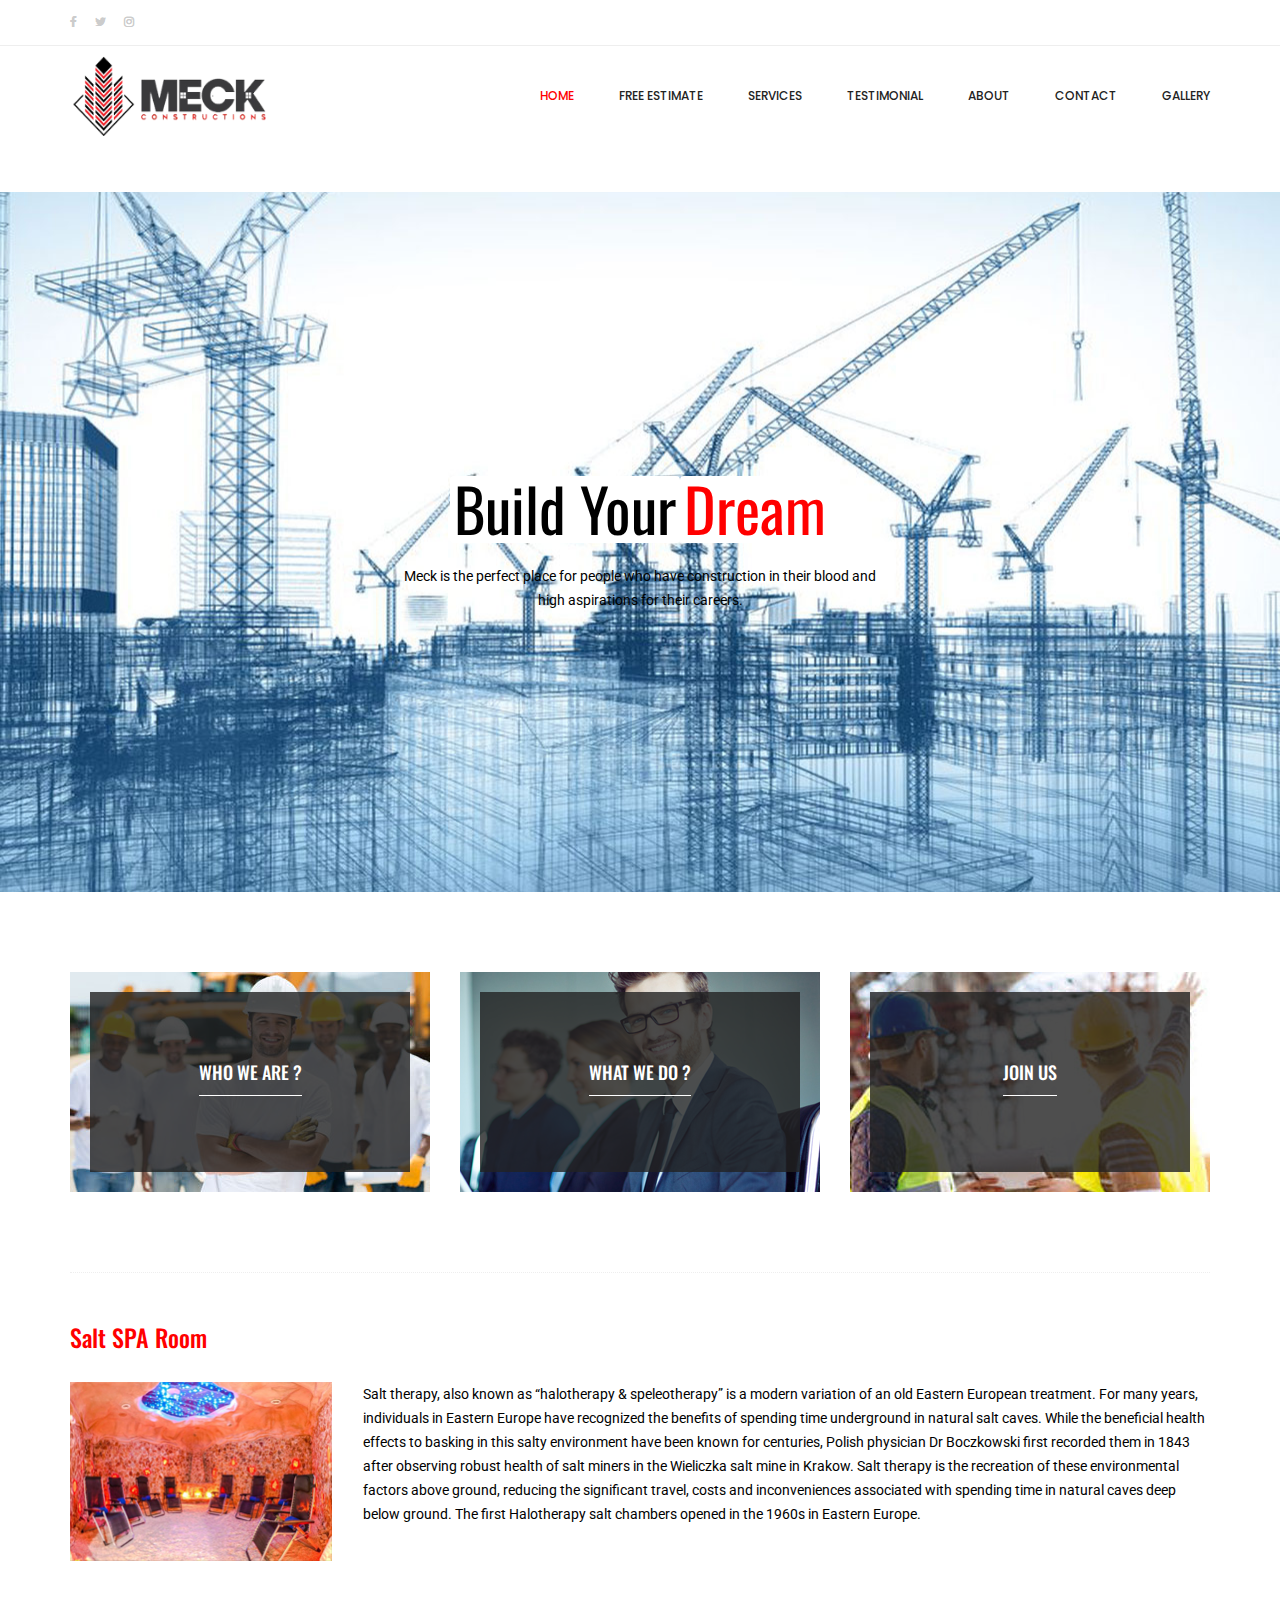
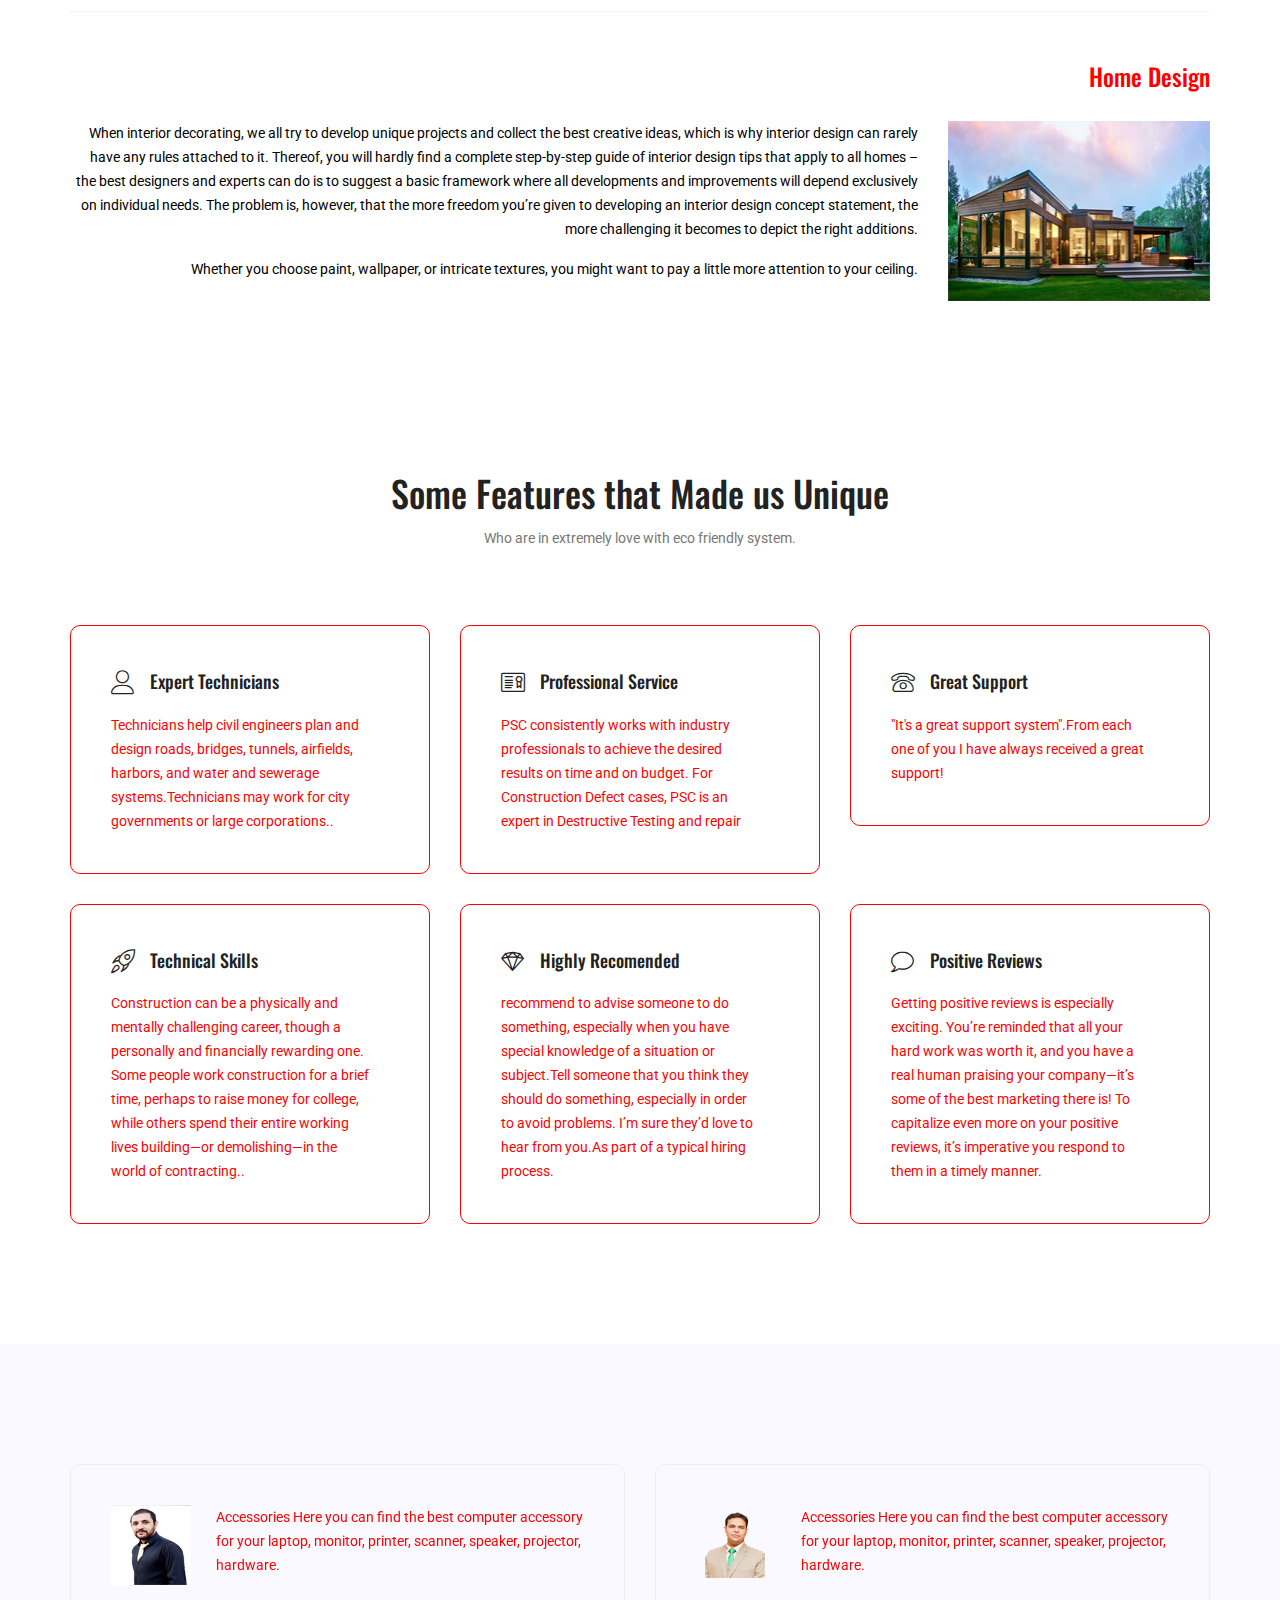
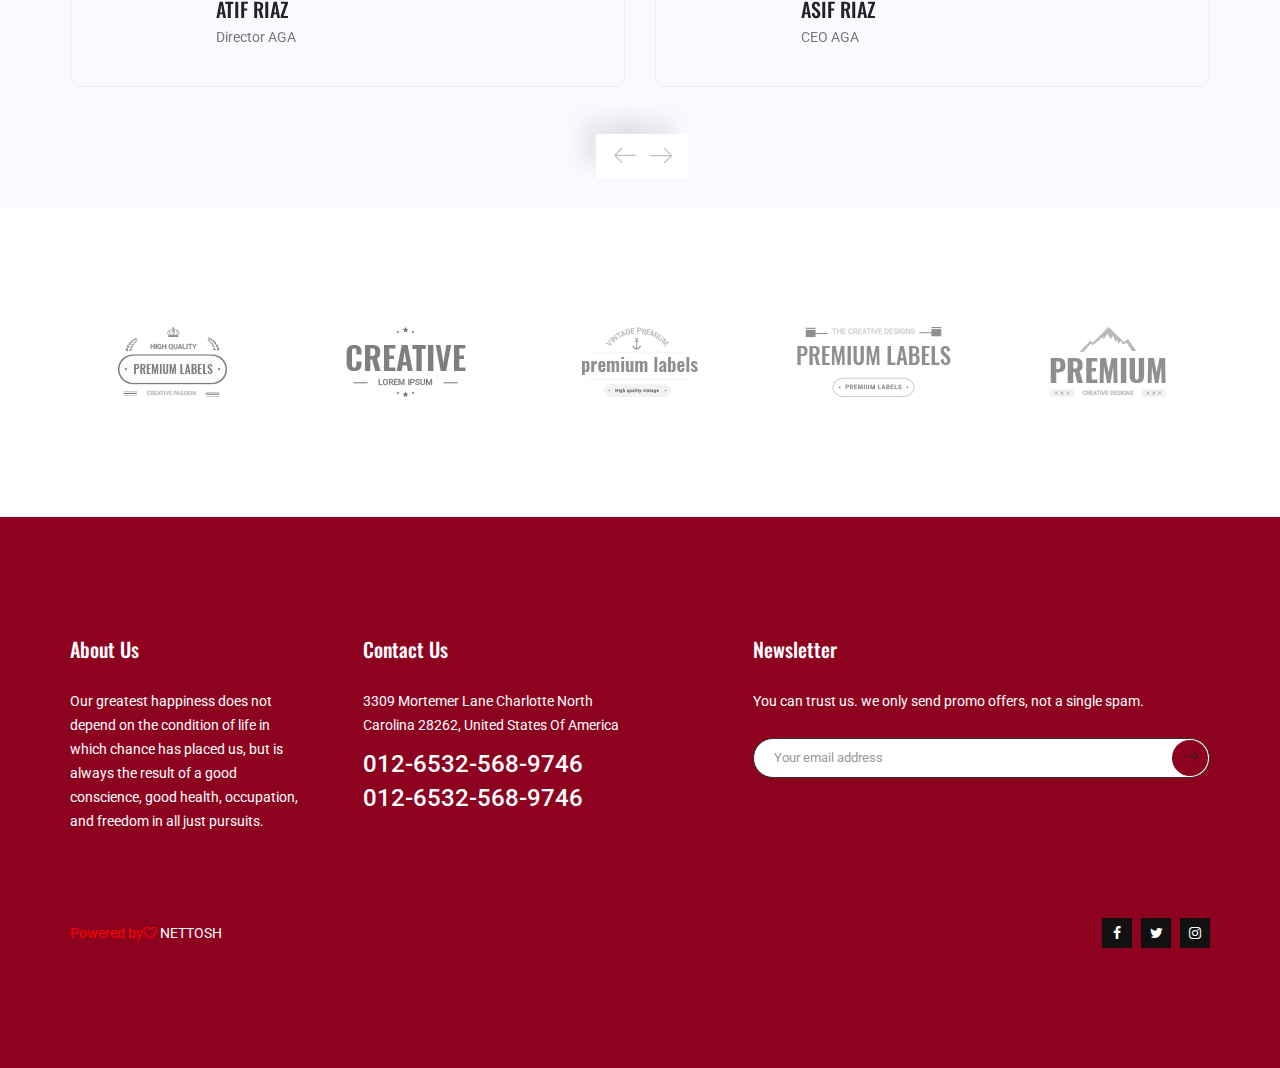
<file: index01.html>
<!doctype html>
<html lang="en">
    <head>
        <!-- Required meta tags -->
        <meta charset="utf-8">
        <meta name="viewport" content="width=device-width, initial-scale=1, shrink-to-fit=no">
        <link rel="icon" href="img/favicon.png" type="image/png">
        <title>MECK Construction</title>
        <!-- Bootstrap CSS -->
        <link rel="stylesheet" href="css/bootstrap.css">
        <link rel="stylesheet" href="vendors/linericon/style.css">
        <link rel="stylesheet" href="css/font-awesome.min.css">
        <link rel="stylesheet" href="vendors/owl-carousel/owl.carousel.min.css">
        <link rel="stylesheet" href="vendors/lightbox/simpleLightbox.css">
        <link rel="stylesheet" href="vendors/nice-select/css/nice-select.css">
        <link rel="stylesheet" href="vendors/animate-css/animate.css">
        <!-- main css -->
        <link rel="stylesheet" href="css/style.css">
        <link rel="stylesheet" href="css/responsive.css">
		
    </head>
    <body>
        
        <!--================Header Menu Area =================-->
        <header class="header_area">  
           <div class="top_menu row m0">
           		<div class="container">
					<div class="float-left">
						<ul class="list header_social">
							<li><a href="#"><i class="fa fa-facebook"></i></a></li>
							<li><a href="#"><i class="fa fa-twitter"></i></a></li>
							<li><a href="#"><i class="fa fa-instagram"></i></a></li>
							
						</ul>
					</div>
					
           		</div>	
           	</div>			
           <header class="header_area">  
           <div class="top_menu row m0">
           		<div class="container">
					<div class="float-left">
						<ul class="list header_social">
							<li><a href="#"><i class="fa fa-facebook"></i></a></li>
							<li><a href="#"><i class="fa fa-twitter"></i></a></li>
							<li><a href="#"><i class="fa fa-instagram"></i></a></li>
							
						</ul>
					</div>
					
           		</div>	
           	</div>			
            <div class="main_menu">
            	<nav class="navbar navbar-expand-lg navbar-light ">
					<div class="container">
						<!-- Brand and toggle get grouped for better mobile display -->
						<a class="navbar-brand logo_h" href="index.html"> <img src="img/logo1.png" height="80" width="200" alt=""></a>
						<button class="navbar-toggler" type="button" data-toggle="collapse" data-target="#navbarSupportedContent" aria-controls="navbarSupportedContent" aria-expanded="false" aria-label="Toggle navigation">
							<span class="icon-bar"></span>
							<span class="icon-bar"></span>
							<span class="icon-bar"></span>
						</button>
						<!-- Collect the nav links, forms, and other content for toggling -->
						<div class="collapse navbar-collapse offset" id="navbarSupportedContent">
							<ul class="nav navbar-nav menu_nav ml-auto">
								<li class="nav-item active"><a class="nav-link" href="index.html">Home</a></li> 
                             	<li class="nav-item"><a class="nav-link" href="estimate.html">Free Estimate</a></li>
								<li class="nav-item submenu dropdown">
								<a href="#" class="nav-link dropdown-toggle" data-toggle="dropdown" role="button" aria-haspopup="true" aria-expanded="false">Services</a>
                					<ul class="dropdown-menu">
									  <li class="nav-item"><a class="nav-link" href="#">Shingle Roofing</a></li>
									  <li class="nav-item"><a class="nav-link" href="#">Metal Roofing</a></li>
									  <li class="nav-item"><a class="nav-link" href="#">Residental</a></li>
									  <li class="nav-item"><a class="nav-link" href="#">New Roofs</a></li>
									  <li class="nav-item"><a class="nav-link" href="#">Re-Roofs</a></li>
									  <li class="nav-item"><a class="nav-link" href="#">Repair</a></li>
									  <li class="nav-item"><a class="nav-link" href="#">New Gutters</a></li>
									</ul>
               					 </li>
								
								<li class="nav-item"><a class="nav-link" href="testimonial.html">Testimonial</a>
								<li class="nav-item"><a class="nav-link" href="about-us.html">About</a></li> 
								<li class="nav-item"><a class="nav-link" href="contact.html">Contact</a></li>
								<li class="nav-item submenu dropdown">
								<a href="#" class="nav-link dropdown-toggle" data-toggle="dropdown" role="button" aria-haspopup="true" aria-expanded="false">Gallery</a>
                					<!-- <ul class="dropdown-menu">
									  <li class="nav-item"><a class="nav-link" href="projects.html">Projects</a></li>
									</ul> -->
               					 </li>
							</ul>
							</li>
						</div>
					</div>
					</div> 
					</div>
            	</nav>
            </div>
        </header>
        <!--================Header Menu Area =================-->
		

        
        <!--================Home Banner Area =================-->
        <section class="home_banner_area">
            <div class="banner_inner d-flex align-items-center">
            	<div class="overlay bg-parallax" data-stellar-ratio="0.9" data-stellar-vertical-offset="0" data-background=""></div>
				<div class="container">
					<div class="banner_content text-center">
						<h3><span style="color:black">Build Your </span><span>Dream</span></h3>
						<p><span style="color:black">Meck is the perfect place for people who have construction in their blood and high aspirations for their careers.</span></p>
					
					</div>
				</div>
            </div>
        </section>
	
    
    
		
        <!--================End Home Banner Area =================-->
        
        <!--================Blog Categorie Area =================-->
        <section class="blog_categorie_area">
            <div class="container">
                <div class="row">
                    <div class="col-lg-4">
                        <div class="categories_post">
                            <img src="img/blog/cat-post/cat-post-3.jpg" alt="post">
                            <div class="categories_details">
                                <div class="categories_text">
							
                                    <a href="about-us.html"><h5>Who We Are ?  </h5></a>
                                    
									<div class="border_line">
									</div>
                                  
                              
                            </div>
							</div>
                            </div>
							</div>
                       
                    
                    <div class="col-lg-4">
                        <div class="categories_post">
                            <img src="img/blog/cat-post/cat-post-2.jpg" alt="post">
                            <div class="categories_details">
                                <div class="categories_text">
                                    <a href="service.html"><h5>What We Do ?</h5></a>
                                    <div class="border_line"></div>
                                    <p></p>
                                </div>
                            </div>
                        </div>
                    </div>
                    <div class="col-lg-4">
                        <div class="categories_post">
                            <img src="img/blog/cat-post/cat-post-1.jpg" alt="post">
                            <div class="categories_details">
                                <div class="categories_text">
                                    <a href="contact.html"><h5>Join Us</h5></a>
                                    <div class="border_line"></div>
                                    <p></p>
                                </div>
                            </div>
                        </div>
                    </div>
                </div>
            </div>
        </section>
        <!--================Blog Categorie Area =================-->
        
<!-- Start Align Area -->
			<div class="whole-wrap">
				<div class="container">
					<div class="section-top-border">
						<h3 class="mb-30 title_color"><span style="color:red">Salt SPA Room</span></h3>
						<div class="row">
							<div class="col-md-3">
								<img src="img/elements/hde.jpg" alt="" class="img-fluid">
							</div>
							<div class="col-md-9 mt-sm-20 left-align-p">
								<p><span style="color:black">Salt therapy, also known as “halotherapy & speleotherapy” is a modern variation of an old Eastern European treatment. For many years, individuals in Eastern Europe have recognized the benefits of spending time underground in natural salt caves.

While the beneficial health effects to basking in this salty environment have been known for centuries, Polish physician Dr Boczkowski first recorded them in 1843 after observing robust health of salt miners in the Wieliczka salt mine in Krakow.
Salt therapy is the recreation of these environmental factors above ground, reducing the significant travel, costs and inconveniences associated with spending time in natural caves deep below ground. The first Halotherapy salt chambers opened in the 1960s in Eastern Europe.</span></p>
							</div>
						</div>
					</div>
					<div class="section-top-border  text-right">
						<h3 class="mb-30 title_color"><span style="color:red">Home Design</span></h3>
						<div class="row">
							<div class="col-md-9">
								<p class="text-right"><span style="color:black">When interior decorating, we all try to develop unique projects and collect the best creative ideas, which is why interior design can rarely have any rules attached to it.

Thereof, you will hardly find a complete step-by-step guide of interior design tips that apply to all homes – the best designers and experts can do is to suggest a basic framework where all developments and improvements will depend exclusively on individual needs.

The problem is, however, that the more freedom you’re given to developing an interior design concept statement, the more challenging it becomes to depict the right additions.</span></p>
								<p class="text-right"><span style="color:black"> Whether you choose paint, wallpaper, or intricate textures, you might want to pay a little more attention to your ceiling.</span</p>
							</div>
							<div class="col-md-3">
								<img src="img/elements/dh.jpg" alt="" class="img-fluid">
							</div>
						</div>
					</div>
					</div>
					

			<!-- End Align Area -->
			<section class="feature_area p_120">
        	<div class="container">
        		<div class="main_title">
        			<h2>Some Features that Made us Unique</h2>
        			<p>Who are in extremely love with eco friendly system.</p>
        		</div>
        		<div class="row feature_inner">
        			<div class="col-lg-4 col-md-6">
        				<div class="feature_item">
        					<h4><i class="lnr lnr-user"></i>Expert Technicians</h4>
        					<p>Technicians help civil engineers plan and design roads, bridges, tunnels, airfields, harbors, and water and sewerage systems.Technicians may work for city governments or large corporations..</p>
        				</div>
        			</div>
        			<div class="col-lg-4 col-md-6">
        				<div class="feature_item">
        					<h4><i class="lnr lnr-license"></i>Professional Service</h4>
        					<p>PSC consistently works with industry professionals to achieve the desired results on time and on budget. For Construction Defect cases, PSC is an expert in Destructive Testing and repair</p>
        				</div>
        			</div>
        			<div class="col-lg-4 col-md-6">
        				<div class="feature_item">
        					<h4><i class="lnr lnr-phone"></i>Great Support</h4>
        					<p>"It's a great support system".From each one of you I have always received a great support!</p>
        				</div>
        			</div>
        			<div class="col-lg-4 col-md-6">
        				<div class="feature_item">
        					<h4><i class="lnr lnr-rocket"></i>Technical Skills</h4>
        					<p>Construction can be a physically and mentally challenging career, though a personally and financially rewarding one. Some people work construction for a brief time, perhaps to raise money for college, while others spend their entire working lives building—or demolishing—in the world of contracting..</p>
        				</div>
        			</div>
        			<div class="col-lg-4 col-md-6">
        				<div class="feature_item">
        					<h4><i class="lnr lnr-diamond"></i>Highly Recomended</h4>
        					<p>recommend to advise someone to do something, especially when you have special knowledge of a situation or subject.Tell someone that you think they should do something, especially in order to avoid problems. I’m sure they’d love to hear from you.As part of a typical hiring process.</p>
        				</div>
        			</div>
        			<div class="col-lg-4 col-md-6">
        				<div class="feature_item">
        					<h4><i class="lnr lnr-bubble"></i>Positive Reviews</h4>
        					<p>Getting positive reviews is especially exciting. You’re reminded that all your hard work was worth it, and you have a real human praising your company—it’s some of the best marketing there is! To capitalize even more on your positive reviews, it’s imperative you respond to them in a timely manner.</p>
        				</div>
        			</div>
        		</div>
        	</div>
        </section>
        <!--================End Feature Area =================-->
		 <section class="testimonials_area p_120">
        	<div class="container">
        		<div class="testi_slider owl-carousel">
        			<div class="item">
        				<div class="testi_item">
							<div class="media">
								<div class="d-flex">
									<img src="img/testimonials/1.png" alt="">
								</div>
								<div class="media-body">
									<p>Accessories Here you can find the best computer accessory for your laptop, monitor, printer, scanner, speaker, projector, hardware.</p>
									<h4>ATIF RIAZ </h4>
									<h5>Director AGA</h5>
								</div>
							</div>
        				</div>
        			</div>
        			<div class="item">
        				<div class="testi_item">
							<div class="media">
								<div class="d-flex">
									<img src="img/testimonials/testi-2.png" alt="">
								</div>
								<div class="media-body">
									<p>Accessories Here you can find the best computer accessory for your laptop, monitor, printer, scanner, speaker, projector, hardware.</p>
									<h4>ASIF RIAZ</h4>
									<h5>CEO AGA</h5>
								</div>
							</div>
        				</div>
        			</div>
					
					
					
        		</div>
        	</div>
        </section>
        
        <!--================Counter Area =================-->
       <!-- <section class="counter_area">
        	<div class="container">
        		<div class="row m0 counter_inner">
        			<div class="counter_item">
        				<h4 class="counter">596</h4>
        				<p>Projects Completed</p>
        			</div>
        			<div class="counter_item">
        				<h4 class="counter">552</h4>
        				<p>Really Happy Clients</p>
        			</div>
        			<div class="counter_item">
        				<h4 class="counter">5962</h4>
        				<p>Total Tasks Completed</p>
        			</div>
        			<div class="counter_item">
        				<h4 class="counter">1009</h4>
        				<p>Cups of Coffee Taken</p>
        			</div>
        			<div class="counter_item">
        				<h4 class="counter">435</h4>
        				<p>In House Professionals</p>
        			</div>
        		</div>
        	</div>
        </section> -->
        <!--================End Counter Area =================-->
        
        <!--================Feature Area =================-->
        
        
        <!--================Testimonials Area =================-->
       <!-- <section class="testimonials_area p_120">
        	<div class="container">
        		<div class="testi_slider owl-carousel">
        			<div class="item">
        				<div class="testi_item">
							<div class="media">
								<div class="d-flex">
									<img src="img/testimonials/testi-1.png" alt="">
								</div>
								<div class="media-body">
									<p>Accessories Here you can find the best computer accessory for your laptop, monitor, printer, scanner, speaker, projector, hardware.</p>
									<h4>Mark Alviro Wiens</h4>
									<h5>CEO at Google</h5>
								</div>
							</div>
        				</div>
        			</div>
        			<div class="item">
        				<div class="testi_item">
							<div class="media">
								<div class="d-flex">
									<img src="img/testimonials/testi-2.png" alt="">
								</div>
								<div class="media-body">
									<p>Accessories Here you can find the best computer accessory for your laptop, monitor, printer, scanner, speaker, projector, hardware.</p>
									<h4>Mark Alviro Wiens</h4>
									<h5>CEO at Google</h5>
								</div>
							</div>
        				</div>
        			</div>
        		</div>
        	</div>
        </section>-->
        <!--================End Testimonials Area =================-->
        
        <!--================Clients Logo Area =================-->
        <section class="clients_logo_area p_120">
        	<div class="container">
        		<div class="clients_slider owl-carousel">
        			<div class="item">
        				<img src="img/clients-logo/c-logo-1.png" alt="">
        			</div>
        			<div class="item">
        				<img src="img/clients-logo/c-logo-2.png" alt="">
        			</div>
        			<div class="item">
        				<img src="img/clients-logo/c-logo-3.png" alt="">
        			</div>
        			<div class="item">
        				<img src="img/clients-logo/c-logo-4.png" alt="">
        			</div>
        			<div class="item">
        				<img src="img/clients-logo/c-logo-5.png" alt="">
        			</div>
        		</div>
        	</div>
        </section>
        <!--================End Clients Logo Area =================-->
        
        <!--================ start footer Area  =================-->	
        <footer class="footer-area p_120">
            <div class="container">
                <div class="row">
                    <div class="col-lg-3  col-md-6 col-sm-6">
                        <div class="single-footer-widget ab_wd">
                            <h6 class="footer_title">About Us</h6>
                            <p>Our greatest happiness does not depend on the condition of life in which chance has placed us, but is always the result of a good conscience, good health, occupation, and freedom in all just pursuits.</p>
                        </div>
                    </div>
                    <div class="col-lg-3 col-md-6 col-sm-6">
                        <div class="single-footer-widget contact_wd">
                            <h6 class="footer_title">Contact Us</h6>
                            <p>3309 Mortemer Lane Charlotte North Carolina 28262, United States Of America</p>	
                            <a href="tel:01265325689746">012-6532-568-9746</a>			
                            <a href="tel:01265325689746">012-6532-568-9746</a>			
                        </div>
                    </div>							
                    <div class="col-lg-5 col-md-6 col-sm-6 offset-lg-1">
                        <div class="single-footer-widget">
                            <h6 class="footer_title">Newsletter</h6>
                            <p class="color">You can trust us. we only send promo offers, not a single spam.</p>		
                            <div id="mc_embed_signup">
                                <form target="_blank" action="https://spondonit.us12.list-manage.com/subscribe/post?u=1462626880ade1ac87bd9c93a&amp;id=92a4423d01" method="get" class="subscribe_form relative">
                                    <div class="input-group d-flex flex-row">
                                        <input name="EMAIL" placeholder="Your email address" onfocus="this.placeholder = ''" onblur="this.placeholder = 'Email Address '" required="" type="email">
                                        <button class="btn sub-btn"><span class="lnr lnr-arrow-right"></span></button>		
                                    </div>									
                                    <div class="mt-10 info"></div>
                                </form>
                            </div>
                        </div>
                    </div>
                </div>
                <div class="row footer-bottom d-flex justify-content-between align-items-center">
                    <p class="col-lg-8 col-md-8 footer-text m-0"><!-- Link back to Colorlib can't be removed. Template is licensed under CC BY 3.0. -->
Powered by<i class="fa fa-heart-o" aria-hidden="true"></i>  <a href="http://www.nettosh.com/" target="_blank">NETTOSH</a>
<!-- Link back to Colorlib can't be removed. Template is licensed under CC BY 3.0. --></p>
                    <div class="col-lg-4 col-md-4 footer-social">
                        <a href="#"><i class="fa fa-facebook"></i></a>
                        <a href="#"><i class="fa fa-twitter"></i></a>
                        <a href="#"><i class="fa fa-instagram"></i></a>
                      
                    </div>
                </div>
            </div>
        </footer>
		<!--================ End footer Area  =================-->
        
        
        
        
        <!-- Optional JavaScript -->
        <!-- jQuery first, then Popper.js, then Bootstrap JS -->
        <script src="js/jquery-3.2.1.min.js"></script>
        <script src="js/popper.js"></script>
        <script src="js/bootstrap.min.js"></script>
        <script src="js/stellar.js"></script>
        <script src="vendors/lightbox/simpleLightbox.min.js"></script>
        <script src="vendors/nice-select/js/jquery.nice-select.min.js"></script>
        <script src="vendors/isotope/imagesloaded.pkgd.min.js"></script>
        <script src="vendors/isotope/isotope-min.js"></script>
        <script src="vendors/owl-carousel/owl.carousel.min.js"></script>
        <script src="js/jquery.ajaxchimp.min.js"></script>
        <script src="vendors/counter-up/jquery.waypoints.min.js"></script>
        <script src="vendors/counter-up/jquery.counterup.js"></script>
        <script src="js/mail-script.js"></script>
        <script src="js/theme.js"></script>
    </body>
</html>
</file>
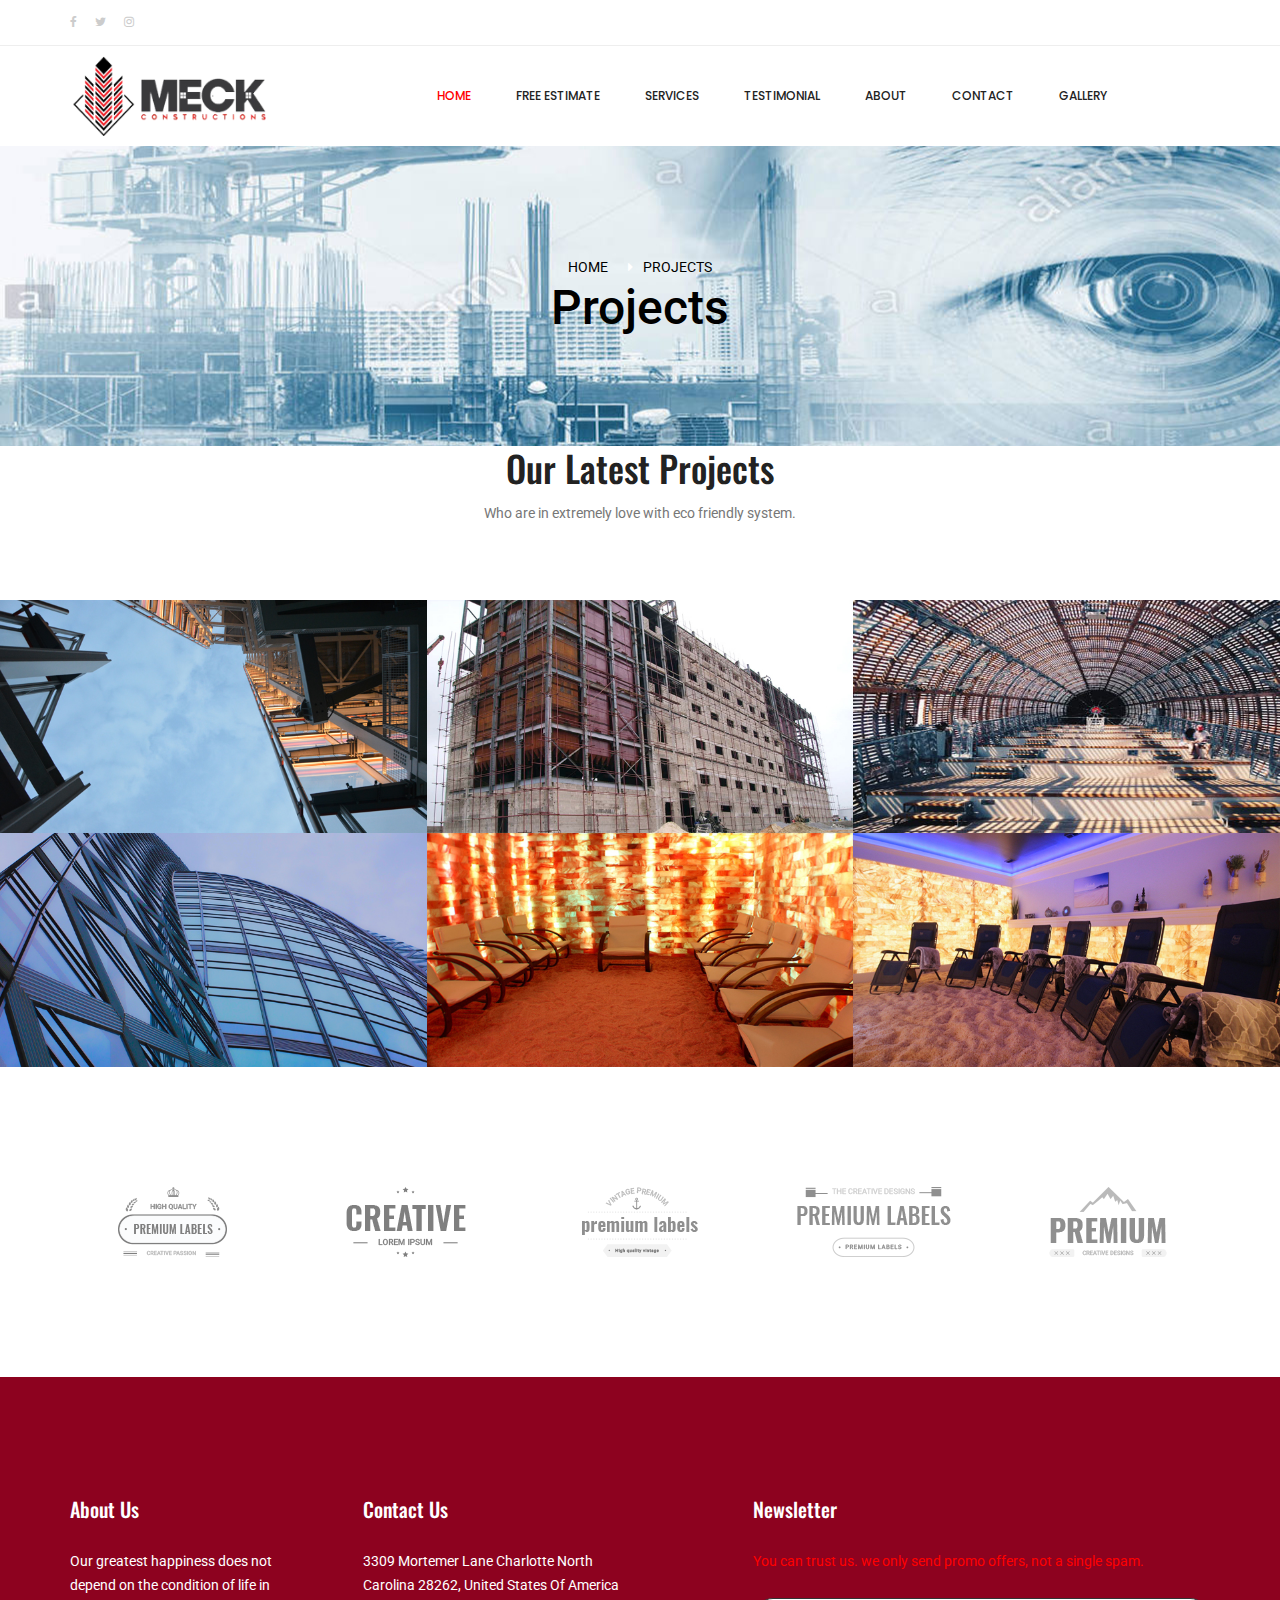
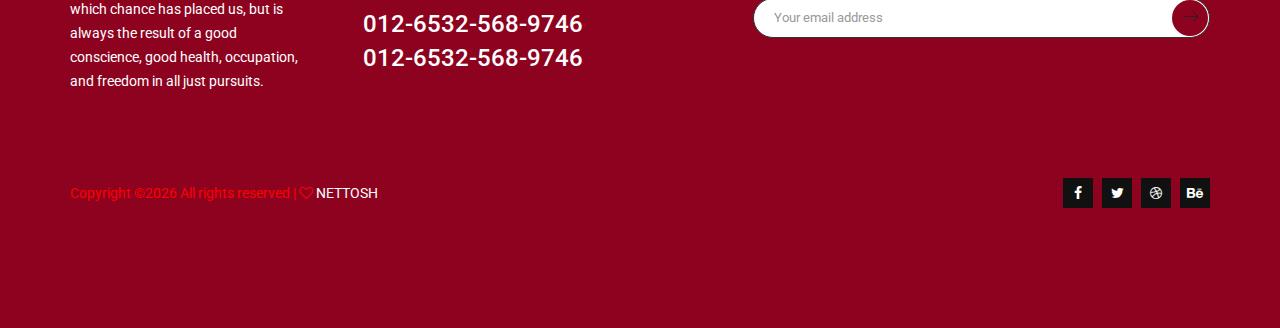
<file: projects.html>
<!doctype html>
<html lang="en">
    <head>
        <!-- Required meta tags -->
        <meta charset="utf-8">
        <meta name="viewport" content="width=device-width, initial-scale=1, shrink-to-fit=no">
        <link rel="icon" href="img/favicon.png" type="image/png">
        <title>Builder Construction Multi</title>
        <!-- Bootstrap CSS -->
        <link rel="stylesheet" href="css/bootstrap.css">
        <link rel="stylesheet" href="vendors/linericon/style.css">
        <link rel="stylesheet" href="css/font-awesome.min.css">
        <link rel="stylesheet" href="vendors/owl-carousel/owl.carousel.min.css">
        <link rel="stylesheet" href="vendors/lightbox/simpleLightbox.css">
        <link rel="stylesheet" href="vendors/nice-select/css/nice-select.css">
        <link rel="stylesheet" href="vendors/animate-css/animate.css">
        <!-- main css -->
        <link rel="stylesheet" href="css/style.css">
        <link rel="stylesheet" href="css/responsive.css">
    </head>
    <body>
        
        <!--================Header Menu Area =================-->
        <header class="header_area">
           	 <div class="top_menu row m0">
           		<div class="container">
					<div class="float-left">
						<ul class="list header_social">
							<li><a href="#"><i class="fa fa-facebook"></i></a></li>
							<li><a href="#"><i class="fa fa-twitter"></i></a></li>
							<li><a href="#"><i class="fa fa-instagram"></i></a></li>
							
						</ul>
					</div>
					
           		</div>	
           	</div>			
            <div class="main_menu">
            	<nav class="navbar navbar-expand-lg navbar-light">
					<div class="container">
						<!-- Brand and toggle get grouped for better mobile display -->
						<a class="navbar-brand logo_h" href="index.html"><img src="img/logo1.png" height="80" width="200" alt=""></a>
						<button class="navbar-toggler" type="button" data-toggle="collapse" data-target="#navbarSupportedContent" aria-controls="navbarSupportedContent" aria-expanded="false" aria-label="Toggle navigation">
							<span class="icon-bar"></span>
							<span class="icon-bar"></span>
							<span class="icon-bar"></span>
						</button>
						<!-- Collect the nav links, forms, and other content for toggling -->
						<div class="collapse navbar-collapse offset mar-4" id="navbarSupportedContent">
							<ul class="nav navbar-nav menu_nav ml-auto">
								<li class="nav-item active"><a class="nav-link" href="index.html">Home</a></li> 
                             	<li class="nav-item"><a class="nav-link" href="estimate.html">Free Estimate</a></li>
								<!-- <li class="nav-item submenu dropdown">
                                <a href="#" class="nav-link dropdown-toggle" data-toggle="dropdown" role="button" aria-haspopup="true" aria-expanded="false">Services</a>
                                    <ul class="dropdown-menu">
                                      <li class="nav-item"><a class="nav-link" href="#">Shingle Roofing</a></li>
                                      <li class="nav-item"><a class="nav-link" href="#">Metal Roofing</a></li>
                                      <li class="nav-item"><a class="nav-link" href="#">Residental</a></li>
                                      <li class="nav-item"><a class="nav-link" href="#">New Roofs</a></li>
                                      <li class="nav-item"><a class="nav-link" href="#">Re-Roofs</a></li>
                                      <li class="nav-item"><a class="nav-link" href="#">Repair</a></li>
                                      <li class="nav-item"><a class="nav-link" href="#">New Gutters</a></li>
                                    </ul>
                                 </li> -->
								<li class="nav-item"><a class="nav-link" href="service.html">Services</a></li>
								<li class="nav-item"><a class="nav-link" href="testimonial.html">Testimonial</a></li>
								<li class="nav-item"><a class="nav-link" href="about-us.html">About</a></li> 
								<li class="nav-item"><a class="nav-link" href="contact.html">Contact</a></li>
								<li class="nav-item submenu dropdown">
								<a href="#" class="nav-link dropdown-toggle" data-toggle="dropdown" role="button" aria-haspopup="true" aria-expanded="false">Gallery</a>	<ul class="dropdown-menu">
									  <li class="nav-item"><a class="nav-link" href="projects.html">Projects</a>
									</ul>
								<!--<li class="nav-item submenu dropdown">
									<a href="#" class="nav-link dropdown-toggle" data-toggle="dropdown" role="button" aria-haspopup="true" aria-expanded="false">Blog</a>
									<ul class="dropdown-menu">
										<li class="nav-item"><a class="nav-link" href="blog.html">Blog</a></li>
										<li class="nav-item"><a class="nav-link" href="single-blog.html">Blog Details</a></li>
									</ul>
								</li> -->
								
							</ul>
							</li>
						</div>
					</div>
            	</nav>
            </div>
        </header>
        <!--================Header Menu Area =================-->
        
        <!--================Home Banner Area =================-->
        <section class="banner_area">
            <div class="banner_inner d-flex align-items-center">
            	<div class="overlay bg-parallax" data-stellar-ratio="0.9" data-stellar-vertical-offset="0" data-background=""></div>
				<div class="container">
					<div class="banner_content text-center">
						<div class="page_link">
							<a href="index.html"><span style="color:black">Home</span></a>
							<a href="projects.html"><span style="color:black">Projects</span></a>
						</div>
						<h2><span style="color:black"> Projects</span></h2>
					</div>
				</div>
            </div>
        </section>
        <!--================End Home Banner Area =================-->
        
        
        
        <!--================Builder Image Area =================-->
        <seciton class="builder_area">
        	<div class="main_title">
        		<h2>Our Latest Projects</h2>
        		<p>Who are in extremely love with eco friendly system.</p>
        	</div>
			<div class="row m0 builder_inner">
				<div class="builder_item">
					<img src="img/builder/builder-1.jpg" alt="">
					<div class="hover">
						<h4>Alex Complex for Residence</h4>
						<p>LCD screens are uniquely modern in style, and the liquid crystals that make them work have allowed humanity to create  slimmer.</p>
					</div>
				</div>
				<div class="builder_item">
					<img src="img/elements/52.jpg" alt="">
					<div class="hover">
						<h4>Building</h4>
						<p> Its ability to complete the most challenging heavy civil projects is backed by a modern fleet.</p>
					</div>
				</div>
				<div class="builder_item">
					<img src="img/elements/53.jpg" alt="">
					<div class="hover">
						<h4>Building</h4>
						<p> Success on projects is determined largely by its capability to rapidly organize and mobilize resources.</p>
					</div>
				</div>
				<div class="builder_item">
					<img src="img/builder/builder-4.jpg" alt="">
					<div class="hover">
						<h4>ALEX Complex</h4>
						<p>LCD screens are uniquely modern in style, and the liquid crystals that make them work have allowed humanity to create  slimmer.</p>
					</div>
				</div>
				<div class="builder_item">
					<img src="img/elements/s2.jpg" alt="">
					<div class="hover">
						<h4>Salt SPA Room</h4>
						<p>While the beneficial health effects to basking in this salty environment have been known for centuries.</p>
					</div>
				</div>
				<div class="builder_item">
					<img src="img/elements/s3.jpg" alt="">
					<div class="hover">
						<h4>Salt SPA Room</h4>
						<p>I investigated whether breathing in a room full of Himalayan rock salt can actually boost your mood, clear your stuffy nose, and give your skin a healthy glow..</p>
					</div>
				</div>
			</div>
        </seciton>
        <!--================End Builder Image Area =================-->
		 <!--================Clients Logo Area =================-->
        <section class="clients_logo_area p_120">
        	<div class="container">
        		<div class="clients_slider owl-carousel">
        			<div class="item">
        				<img src="img/clients-logo/c-logo-1.png" alt="">
        			</div>
        			<div class="item">
        				<img src="img/clients-logo/c-logo-2.png" alt="">
        			</div>
        			<div class="item">
        				<img src="img/clients-logo/c-logo-3.png" alt="">
        			</div>
        			<div class="item">
        				<img src="img/clients-logo/c-logo-4.png" alt="">
        			</div>
        			<div class="item">
        				<img src="img/clients-logo/c-logo-5.png" alt="">
        			</div>
        		</div>
        	</div>
        </section>
        <!--================End Clients Logo Area =================-->
        
       
        
        <!--================ start footer Area  =================-->	
        <footer class="footer-area p_120">
            <div class="container">
                <div class="row">
                    <div class="col-lg-3  col-md-6 col-sm-6">
                        <div class="single-footer-widget ab_wd">
                            <h6 class="footer_title">About Us</h6>
                            <p>Our greatest happiness does not depend on the condition of life in which chance has placed us, but is always the result of a good conscience, good health, occupation, and freedom in all just pursuits.</p>
                        </div>
                    </div>
                    <div class="col-lg-3 col-md-6 col-sm-6">
                        <div class="single-footer-widget contact_wd">
                            <h6 class="footer_title">Contact Us</h6>
                            <p>3309 Mortemer Lane Charlotte North Carolina 28262, United States Of America</p>	
                            <a href="tel:01265325689746">012-6532-568-9746</a>			
                            <a href="tel:01265325689746">012-6532-568-9746</a>			
                        </div>
                    </div>							
                    <div class="col-lg-5 col-md-6 col-sm-6 offset-lg-1">
                        <div class="single-footer-widget">
                            <h6 class="footer_title">Newsletter</h6>
                            <p>You can trust us. we only send promo offers, not a single spam.</p>		
                            <div id="mc_embed_signup">
                                <form target="_blank" action="https://spondonit.us12.list-manage.com/subscribe/post?u=1462626880ade1ac87bd9c93a&amp;id=92a4423d01" method="get" class="subscribe_form relative">
                                    <div class="input-group d-flex flex-row">
                                        <input name="EMAIL" placeholder="Your email address" onfocus="this.placeholder = ''" onblur="this.placeholder = 'Email Address '" required="" type="email">
                                        <button class="btn sub-btn"><span class="lnr lnr-arrow-right"></span></button>		
                                    </div>									
                                    <div class="mt-10 info"></div>
                                </form>
                            </div>
                        </div>
                    </div>
                </div>
                <div class="row footer-bottom d-flex justify-content-between align-items-center">
                   <p class="col-lg-8 col-md-8 footer-text m-0"><!-- Link back to Colorlib can't be removed. Template is licensed under CC BY 3.0. -->
Copyright &copy;<script>document.write(new Date().getFullYear());</script> All rights reserved |  <i class="fa fa-heart-o" aria-hidden="true"></i>  <a href="http://www.nettosh.com/" target="_blank">NETTOSH</a>
<!-- Link back to Colorlib can't be removed. Template is licensed under CC BY 3.0. --></p>
                    <div class="col-lg-4 col-md-4 footer-social">
                        <a href="#"><i class="fa fa-facebook"></i></a>
                        <a href="#"><i class="fa fa-twitter"></i></a>
                        <a href="#"><i class="fa fa-dribbble"></i></a>
                        <a href="#"><i class="fa fa-behance"></i></a>
                    </div>
                </div>
            </div>
        </footer>
		<!--================ End footer Area  =================-->
        
        
        
        
        <!-- Optional JavaScript -->
        <!-- jQuery first, then Popper.js, then Bootstrap JS -->
        <script src="js/jquery-3.2.1.min.js"></script>
        <script src="js/popper.js"></script>
        <script src="js/bootstrap.min.js"></script>
        <script src="js/stellar.js"></script>
        <script src="vendors/lightbox/simpleLightbox.min.js"></script>
        <script src="vendors/nice-select/js/jquery.nice-select.min.js"></script>
        <script src="vendors/isotope/imagesloaded.pkgd.min.js"></script>
        <script src="vendors/isotope/isotope-min.js"></script>
        <script src="vendors/owl-carousel/owl.carousel.min.js"></script>
        <script src="js/jquery.ajaxchimp.min.js"></script>
        <script src="js/mail-script.js"></script>
        <script src="vendors/counter-up/jquery.waypoints.min.js"></script>
        <script src="vendors/counter-up/jquery.counterup.js"></script>
        <script src="js/theme.js"></script>
    </body>
</html>
</file>
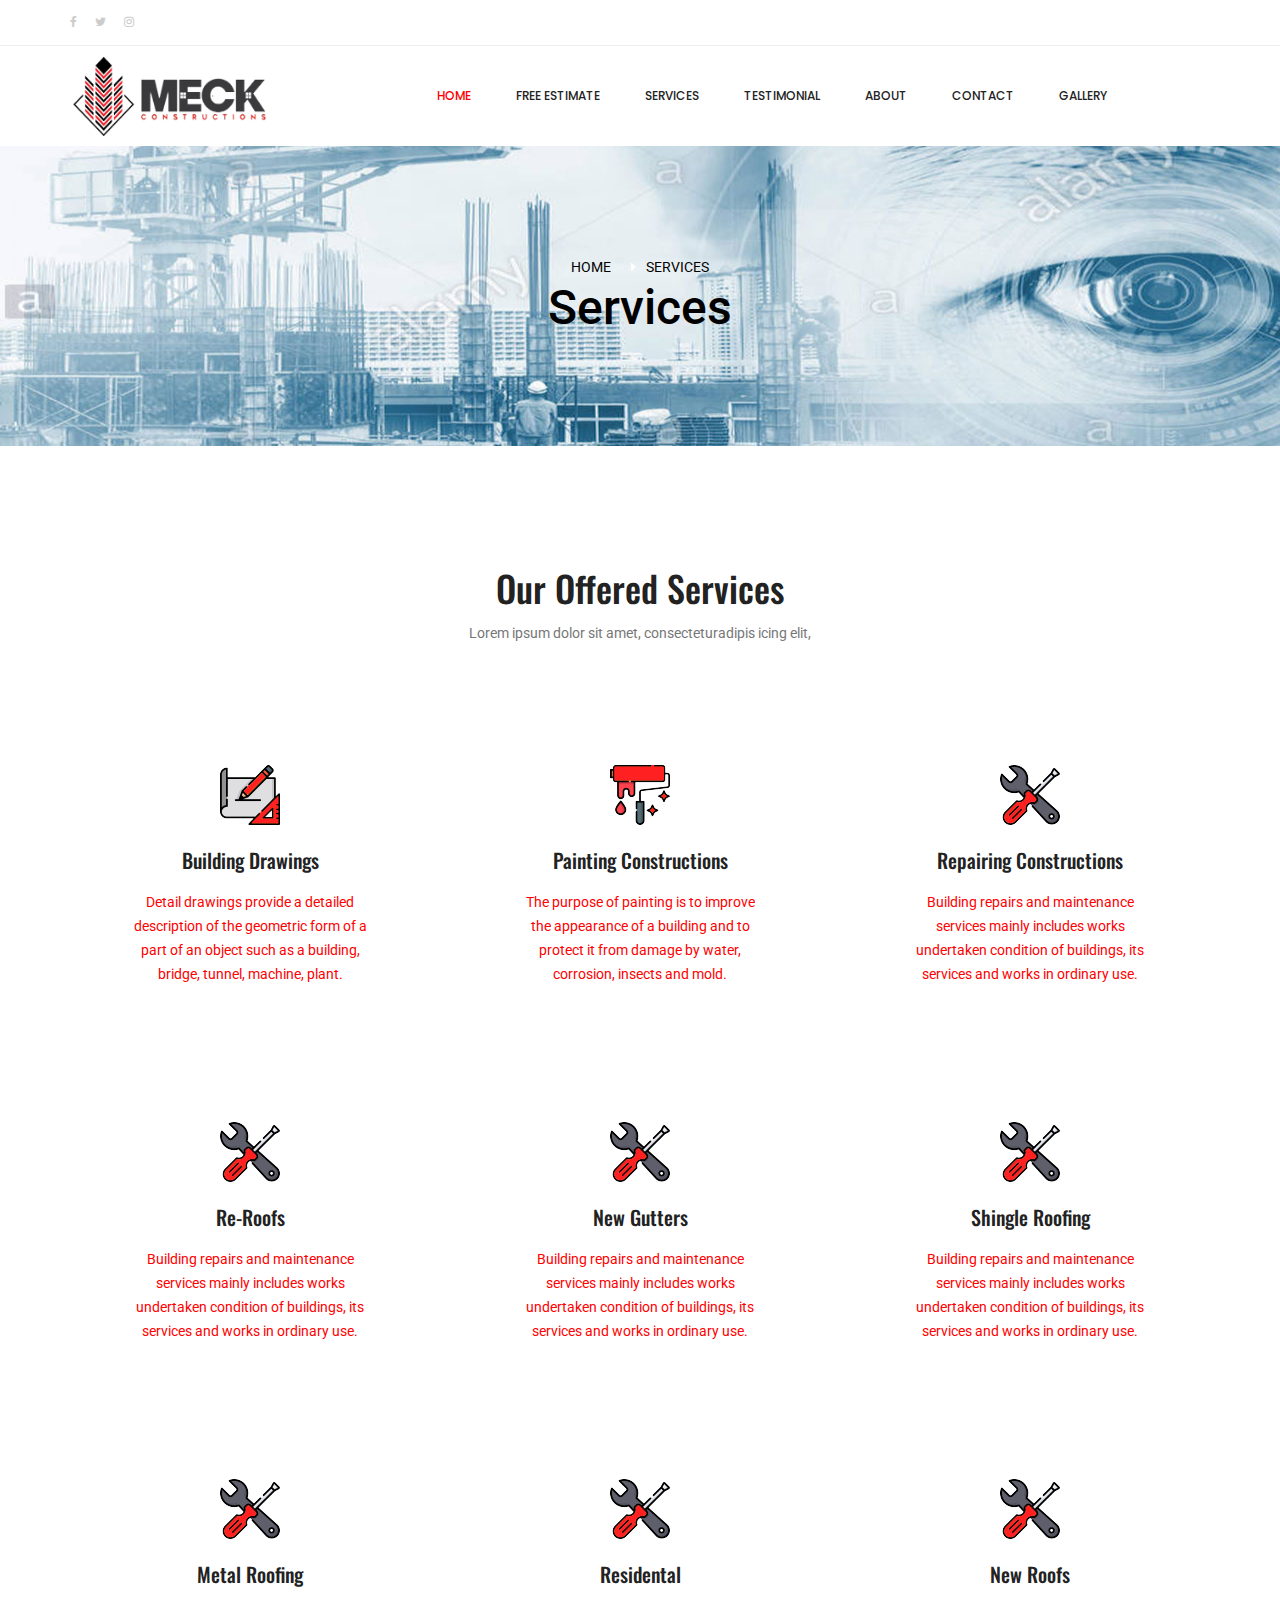
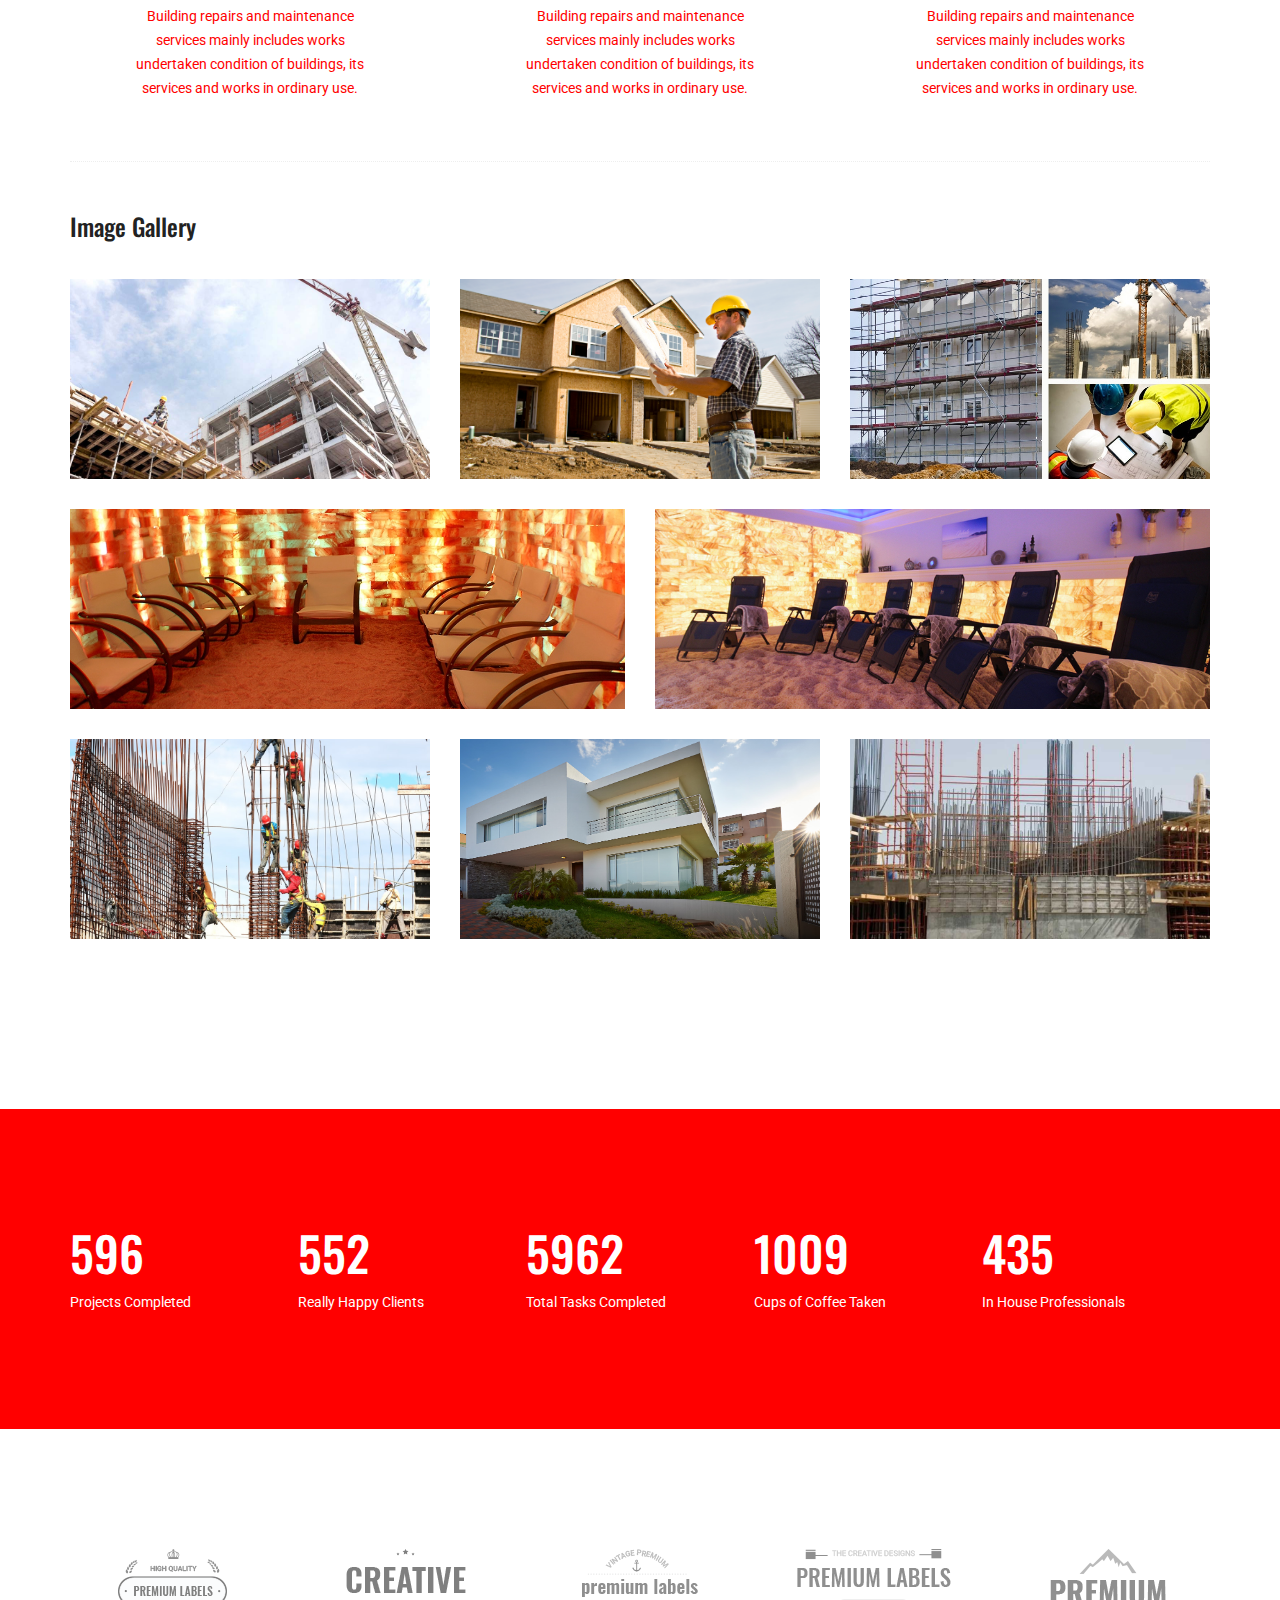
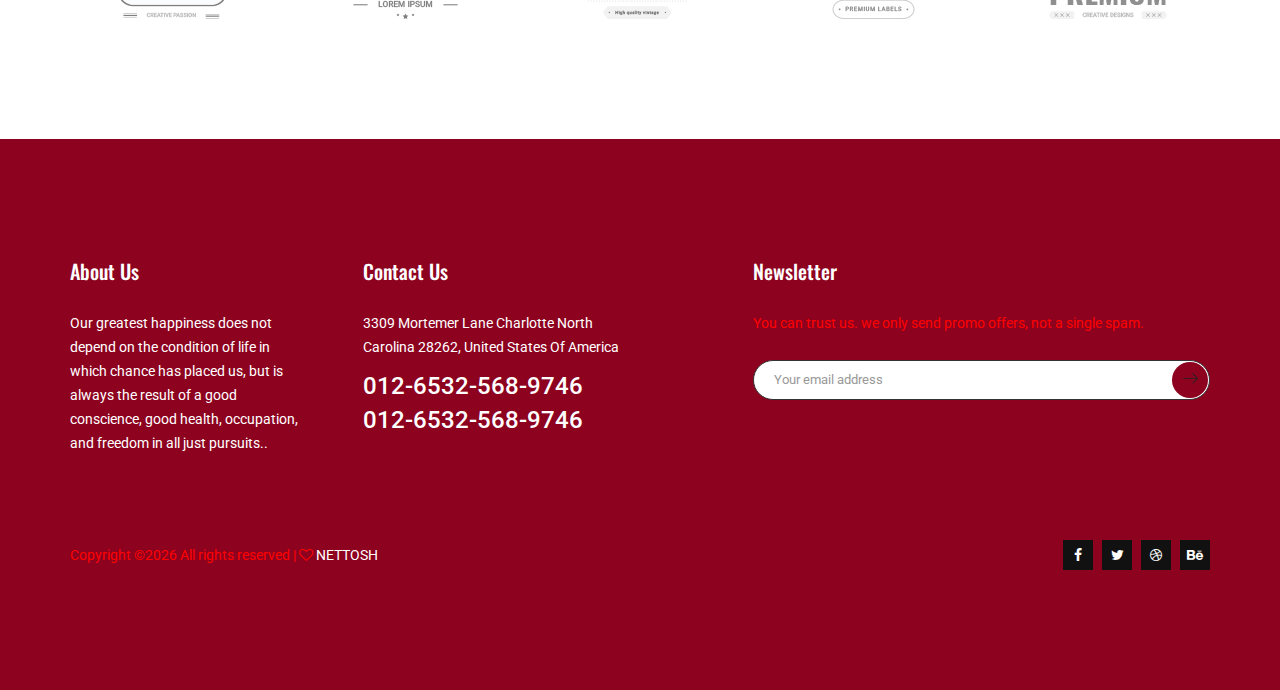
<file: service.html>
<!doctype html>
<html lang="en">
    <head>
        <!-- Required meta tags -->
        <meta charset="utf-8">
        <meta name="viewport" content="width=device-width, initial-scale=1, shrink-to-fit=no">
        <link rel="icon" href="img/favicon.png" type="image/png">
        <title>Builder Construction Multi</title>
        <!-- Bootstrap CSS -->
        <link rel="stylesheet" href="css/bootstrap.css">
        <link rel="stylesheet" href="vendors/linericon/style.css">
        <link rel="stylesheet" href="css/font-awesome.min.css">
        <link rel="stylesheet" href="vendors/owl-carousel/owl.carousel.min.css">
        <link rel="stylesheet" href="vendors/lightbox/simpleLightbox.css">
        <link rel="stylesheet" href="vendors/nice-select/css/nice-select.css">
        <link rel="stylesheet" href="vendors/animate-css/animate.css">
        <!-- main css -->
        <link rel="stylesheet" href="css/style.css">
        <link rel="stylesheet" href="css/responsive.css">
    </head>
    <body>
        
        <!--================Header Menu Area =================-->
        <header class="header_area">
           		
           	 <div class="top_menu row m0">
           		<div class="container">
					<div class="float-left">
						<ul class="list header_social">
							<li><a href="#"><i class="fa fa-facebook"></i></a></li>
							<li><a href="#"><i class="fa fa-twitter"></i></a></li>
							<li><a href="#"><i class="fa fa-instagram"></i></a></li>
							
						</ul>
					</div>
					
           		</div>	
           	</div>			
            <div class="main_menu">
            	<nav class="navbar navbar-expand-lg navbar-light">
					<div class="container">
						<!-- Brand and toggle get grouped for better mobile display -->
						<a class="navbar-brand logo_h" href="index.html"><img src="img/logo1.png" height="80" width="200" alt=""></a>
						<button class="navbar-toggler" type="button" data-toggle="collapse" data-target="#navbarSupportedContent" aria-controls="navbarSupportedContent" aria-expanded="false" aria-label="Toggle navigation">
							<span class="icon-bar"></span>
							<span class="icon-bar"></span>
							<span class="icon-bar"></span>
						</button>
						<!-- Collect the nav links, forms, and other content for toggling -->
						<div class="collapse navbar-collapse offset mar-4" id="navbarSupportedContent">
                            <ul class="nav navbar-nav menu_nav ml-auto">
                                <li class="nav-item active"><a class="nav-link" href="index.html">Home</a></li> 
                                <li class="nav-item"><a class="nav-link" href="estimate.html">Free Estimate</a></li>
                                <li class="nav-item"><a class="nav-link" href="service.html">Services</a></li>
                                <li class="nav-item"><a class="nav-link" href="testimonial.html">Testimonial</a>
                                <li class="nav-item"><a class="nav-link" href="about-us.html">About</a></li> 
                                <li class="nav-item"><a class="nav-link" href="contact.html">Contact</a></li>
                                <li class="nav-item submenu dropdown">
                                <a href="#" class="nav-link dropdown-toggle" data-toggle="dropdown" role="button" aria-haspopup="true" aria-expanded="false">Gallery</a>    <ul class="dropdown-menu">
                                      <li class="nav-item"><a class="nav-link" href="projects.html">Projects</a>
                                    </ul>
                                <!--<li class="nav-item submenu dropdown">
                                    <a href="#" class="nav-link dropdown-toggle" data-toggle="dropdown" role="button" aria-haspopup="true" aria-expanded="false">Blog</a>
                                    <ul class="dropdown-menu">
                                        <li class="nav-item"><a class="nav-link" href="blog.html">Blog</a></li>
                                        <li class="nav-item"><a class="nav-link" href="single-blog.html">Blog Details</a></li>
                                    </ul>
                                </li> -->
                                
                            </ul>
                            </li>
                        </div>
					</div>
            	</nav>
            </div>
        </header>
        <!--================Header Menu Area =================-->
        
        <!--================Home Banner Area =================-->
        <section class="banner_area">
            <div class="banner_inner d-flex align-items-center">
            	<div class="overlay bg-parallax" data-stellar-ratio="0.9" data-stellar-vertical-offset="0" data-background=""></div>
				<div class="container">
					<div class="banner_content text-center">
						<div class="page_link">
							<a href="index.html"><span style="color:black">Home</span></a>
							<a href="service.html"><span style="color:black">Services</span></a>
						</div>
						<h2><span style="color:black">Services</span></h2>
					</div>
				</div>
            </div>
        </section>
        <!--================End Home Banner Area =================-->
        
        <!--================Services Area =================-->
        <section class="services_area p_120">
        	<div class="container">
        		<div class="main_title">
        			<h2>Our Offered Services</h2>
        			<p>Lorem ipsum dolor sit amet, consecteturadipis icing elit,</p>
        		</div>
        		<div class="row services_inner">
        			<div class="col-lg-4 col-md-6">
        				<div class="services_item">
        					<img src="img/icon/service-icon-1.png" alt="">
        					<a href="#"><h4>Building Drawings</h4></a>
        					<p>Detail drawings provide a detailed description of the geometric form of a part of an object such as a building, bridge, tunnel, machine, plant.</p>
        				</div>
        			</div>
        			<div class="col-lg-4 col-md-6">
        				<div class="services_item">
        					<img src="img/icon/service-icon-2.png" alt="">
        					<a href="#"><h4>Painting Constructions</h4></a>
        					<p>The purpose of painting is to improve the appearance of a building and to protect it from damage by water, corrosion, insects and mold.</p>
        				</div>
        			</div>
        			<div class="col-lg-4 col-md-6">
        				<div class="services_item">
        					<img src="img/icon/service-icon-3.png" alt="">
        					<a href="#"><h4>Repairing Constructions</h4></a>
        					<p>Building repairs and maintenance services mainly includes works undertaken  condition of buildings, its services and works in ordinary use.</p>
        				</div>
        			</div>
                    <div class="col-lg-4 col-md-6">
                        <div class="services_item">
                            <img src="img/icon/service-icon-3.png" alt="">
                            <a href="#"><h4>Re-Roofs</h4></a>
                            <p>Building repairs and maintenance services mainly includes works undertaken  condition of buildings, its services and works in ordinary use.</p>
                        </div>
                    </div>
                    <div class="col-lg-4 col-md-6">
                        <div class="services_item">
                            <img src="img/icon/service-icon-3.png" alt="">
                            <a href="#"><h4>New Gutters</h4></a>
                            <p>Building repairs and maintenance services mainly includes works undertaken  condition of buildings, its services and works in ordinary use.</p>
                        </div>
                    </div>
                    <div class="col-lg-4 col-md-6">
                        <div class="services_item">
                            <img src="img/icon/service-icon-3.png" alt="">
                            <a href="#"><h4>Shingle Roofing</h4></a>
                            <p>Building repairs and maintenance services mainly includes works undertaken  condition of buildings, its services and works in ordinary use.</p>
                        </div>
                    </div>
                    <div class="col-lg-4 col-md-6">
                        <div class="services_item">
                            <img src="img/icon/service-icon-3.png" alt="">
                            <a href="#"><h4>Metal Roofing</h4></a>
                            <p>Building repairs and maintenance services mainly includes works undertaken  condition of buildings, its services and works in ordinary use.</p>
                        </div>
                    </div>
        			<div class="col-lg-4 col-md-6">
                        <div class="services_item">
                            <img src="img/icon/service-icon-3.png" alt="">
                            <a href="#"><h4>Residental</h4></a>
                            <p>Building repairs and maintenance services mainly includes works undertaken  condition of buildings, its services and works in ordinary use.</p>
                        </div>
                    </div>
                    <div class="col-lg-4 col-md-6">
                        <div class="services_item">
                            <img src="img/icon/service-icon-3.png" alt="">
                            <a href="#"><h4>New Roofs</h4></a>
                            <p>Building repairs and maintenance services mainly includes works undertaken  condition of buildings, its services and works in ordinary use.</p>
                        </div>
                    </div>
                    
        		</div>
        	
        <!--================End Services Area =================-->
		<div class="section-top-border">
						<h3 class="title_color">Image Gallery</h3>
						<div class="row gallery-item">
							<div class="col-md-4">
								<a href="img/elements/1.jpg" class="img-gal"><div class="single-gallery-image" style="background: url(img/elements/1.jpg);"></div></a>
							</div>
							<div class="col-md-4">
								<a href="img/elements/h1.jpg" class="img-gal"><div class="single-gallery-image" style="background: url(img/elements/h1.jpg);"></div></a>
							</div>
							<div class="col-md-4">
								<a href="img/elements/3.jpg" class="img-gal"><div class="single-gallery-image" style="background: url(img/elements/3.jpg);"></div></a>
							</div>
							<div class="col-md-6">
								<a href="img/elements/salt1.jpg" class="img-gal"><div class="single-gallery-image" style="background: url(img/elements/salt1.jpg);"></div></a>
							</div>
							<div class="col-md-6">
								<a href="img/elements/salt0.jpg" class="img-gal"><div class="single-gallery-image" style="background: url(img/elements/salt0.jpg);"></div></a>
							</div>
							<div class="col-md-4">
								<a href="img/elements/9.jpg" class="img-gal"><div class="single-gallery-image" style="background: url(img/elements/9.jpg);"></div></a>
							</div>
							<div class="col-md-4">
								<a href="img/elements/7.jpg" class="img-gal"><div class="single-gallery-image" style="background: url(img/elements/7.jpg);"></div></a>
							</div>
							<div class="col-md-4">
								<a href="img/elements/8.jpg" class="img-gal"><div class="single-gallery-image" style="background: url(img/elements/8.jpg);"></div></a>
							</div>
						</div>
					</div>
        </div>
        </section>
        <!--================Counter Area =================-->
        <section class="counter_area">
        	<div class="container">
        		<div class="row m0 counter_inner">
        			<div class="counter_item">
        				<h4 class="counter">596</h4>
        				<p>Projects Completed</p>
        			</div>
        			<div class="counter_item">
        				<h4 class="counter">552</h4>
        				<p>Really Happy Clients</p>
        			</div>
        			<div class="counter_item">
        				<h4 class="counter">5962</h4>
        				<p>Total Tasks Completed</p>
        			</div>
        			<div class="counter_item">
        				<h4 class="counter">1009</h4>
        				<p>Cups of Coffee Taken</p>
        			</div>
        			<div class="counter_item">
        				<h4 class="counter">435</h4>
        				<p>In House Professionals</p>
        			</div>
        		</div>
        	</div>
        </section>
        <!--================End Counter Area =================-->
		 <!--================Clients Logo Area =================-->
        <section class="clients_logo_area p_120">
        	<div class="container">
        		<div class="clients_slider owl-carousel">
        			<div class="item">
        				<img src="img/clients-logo/c-logo-1.png" alt="">
        			</div>
        			<div class="item">
        				<img src="img/clients-logo/c-logo-2.png" alt="">
        			</div>
        			<div class="item">
        				<img src="img/clients-logo/c-logo-3.png" alt="">
        			</div>
        			<div class="item">
        				<img src="img/clients-logo/c-logo-4.png" alt="">
        			</div>
        			<div class="item">
        				<img src="img/clients-logo/c-logo-5.png" alt="">
        			</div>
        		</div>
        	</div>
        </section>
        <!--================End Clients Logo Area =================-->
        
        <!--================ start footer Area  =================-->	
        <footer class="footer-area p_120">
            <div class="container">
                <div class="row">
                    <div class="col-lg-3  col-md-6 col-sm-6">
                        <div class="single-footer-widget ab_wd">
                            <h6 class="footer_title">About Us</h6>
                            <p>Our greatest happiness does not depend on the condition of life in which chance has placed us, but is always the result of a good conscience, good health, occupation, and freedom in all just pursuits..</p>
                        </div>
                    </div>
                    <div class="col-lg-3 col-md-6 col-sm-6">
                        <div class="single-footer-widget contact_wd">
                            <h6 class="footer_title">Contact Us</h6>
                            <p>3309 Mortemer Lane Charlotte North Carolina 28262, United States Of America</p>	
                            <a href="tel:01265325689746">012-6532-568-9746</a>			
                            <a href="tel:01265325689746">012-6532-568-9746</a>			
                        </div>
                    </div>							
                    <div class="col-lg-5 col-md-6 col-sm-6 offset-lg-1">
                        <div class="single-footer-widget">
                            <h6 class="footer_title">Newsletter</h6>
                            <p>You can trust us. we only send promo offers, not a single spam.</p>		
                            <div id="mc_embed_signup">
                                <form target="_blank" action="https://spondonit.us12.list-manage.com/subscribe/post?u=1462626880ade1ac87bd9c93a&amp;id=92a4423d01" method="get" class="subscribe_form relative">
                                    <div class="input-group d-flex flex-row">
                                        <input name="EMAIL" placeholder="Your email address" onfocus="this.placeholder = ''" onblur="this.placeholder = 'Email Address '" required="" type="email">
                                        <button class="btn sub-btn"><span class="lnr lnr-arrow-right"></span></button>		
                                    </div>									
                                    <div class="mt-10 info"></div>
                                </form>
                            </div>
                        </div>
                    </div>
                </div>
                <div class="row footer-bottom d-flex justify-content-between align-items-center">
                   <p class="col-lg-8 col-md-8 footer-text m-0"><!-- Link back to Colorlib can't be removed. Template is licensed under CC BY 3.0. -->
Copyright &copy;<script>document.write(new Date().getFullYear());</script> All rights reserved |  <i class="fa fa-heart-o" aria-hidden="true"></i>  <a href="http://www.nettosh.com/" target="_blank">NETTOSH</a>
<!-- Link back to Colorlib can't be removed. Template is licensed under CC BY 3.0. --></p>
                    <div class="col-lg-4 col-md-4 footer-social">
                        <a href="#"><i class="fa fa-facebook"></i></a>
                        <a href="#"><i class="fa fa-twitter"></i></a>
                        <a href="#"><i class="fa fa-dribbble"></i></a>
                        <a href="#"><i class="fa fa-behance"></i></a>
                    </div>
                </div>
            </div>
        </footer>
		<!--================ End footer Area  =================-->
        
        
        
        
        <!-- Optional JavaScript -->
        <!-- jQuery first, then Popper.js, then Bootstrap JS -->
        <script src="js/jquery-3.2.1.min.js"></script>
        <script src="js/popper.js"></script>
        <script src="js/bootstrap.min.js"></script>
        <script src="js/stellar.js"></script>
        <script src="vendors/lightbox/simpleLightbox.min.js"></script>
        <script src="vendors/nice-select/js/jquery.nice-select.min.js"></script>
        <script src="vendors/isotope/imagesloaded.pkgd.min.js"></script>
        <script src="vendors/isotope/isotope-min.js"></script>
        <script src="vendors/owl-carousel/owl.carousel.min.js"></script>
        <script src="js/jquery.ajaxchimp.min.js"></script>
        <script src="js/mail-script.js"></script>
        <script src="vendors/counter-up/jquery.waypoints.min.js"></script>
        <script src="vendors/counter-up/jquery.counterup.js"></script>
        <script src="js/theme.js"></script>
    </body>
</html>
</file>
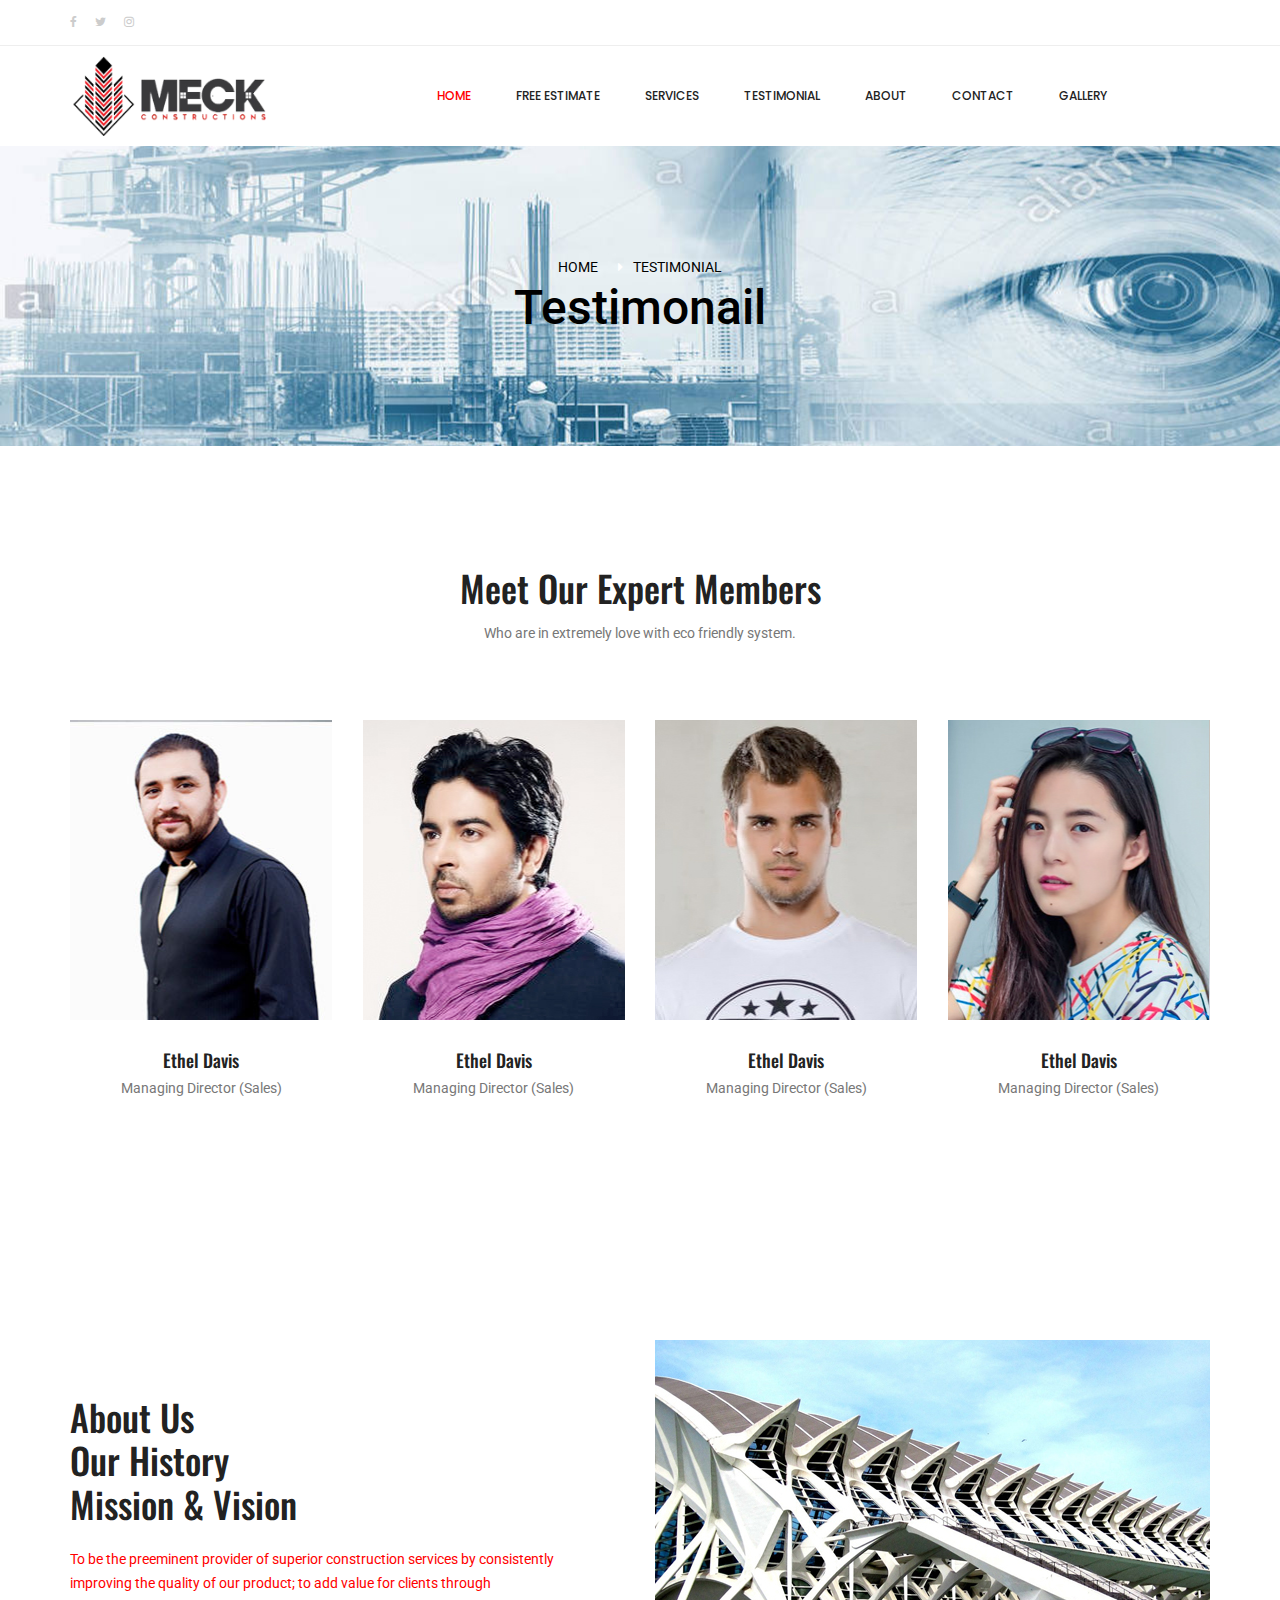
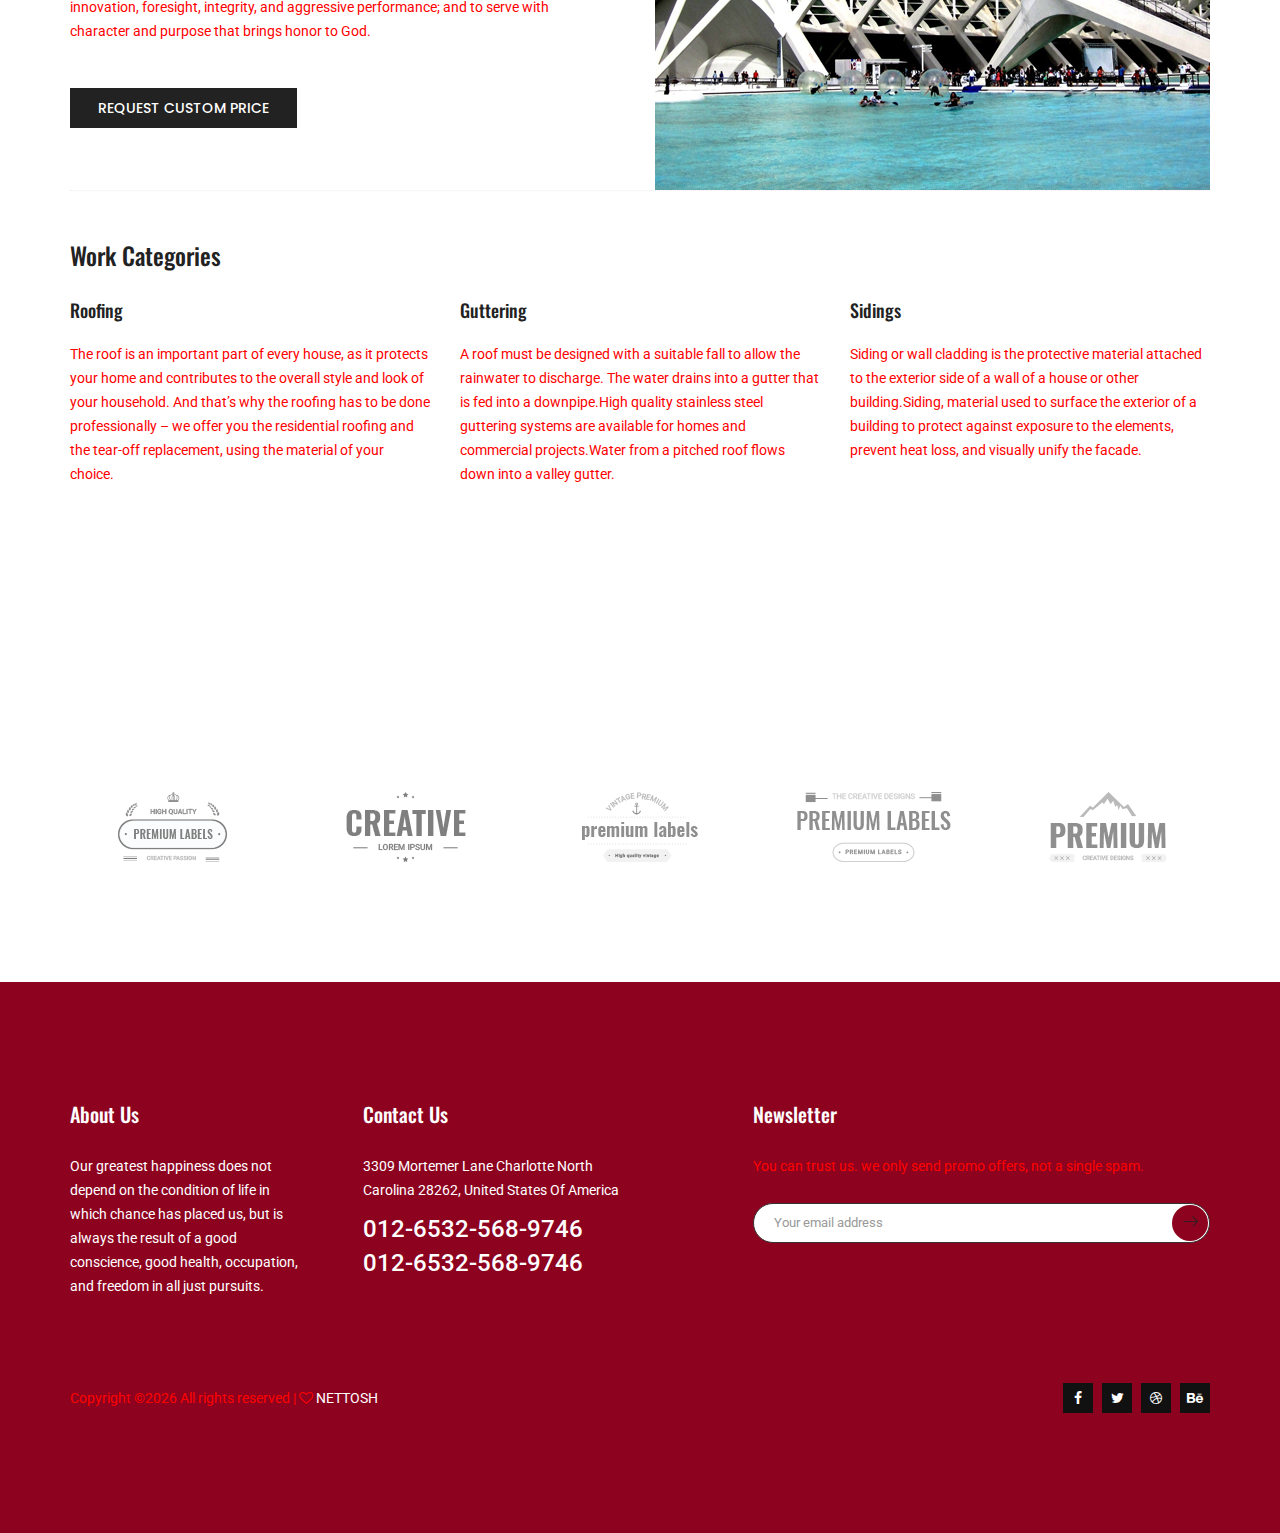
<file: testimonial.html>
<!doctype html>
<html lang="en">
    <head>
        <!-- Required meta tags -->
        <meta charset="utf-8">
        <meta name="viewport" content="width=device-width, initial-scale=1, shrink-to-fit=no">
        <link rel="icon" href="img/favicon.png" type="image/png">
        <title>Builder Construction Multi</title>
        <!-- Bootstrap CSS -->
        <link rel="stylesheet" href="css/bootstrap.css">
        <link rel="stylesheet" href="vendors/linericon/style.css">
        <link rel="stylesheet" href="css/font-awesome.min.css">
        <link rel="stylesheet" href="vendors/owl-carousel/owl.carousel.min.css">
        <link rel="stylesheet" href="vendors/lightbox/simpleLightbox.css">
        <link rel="stylesheet" href="vendors/nice-select/css/nice-select.css">
        <link rel="stylesheet" href="vendors/animate-css/animate.css">
        <!-- main css -->
        <link rel="stylesheet" href="css/style.css">
        <link rel="stylesheet" href="css/responsive.css">
    </head>
    <body>
        
        <!--================Header Menu Area =================-->
        <header class="header_area">
            <div class="top_menu row m0">
           		<div class="container">
					<div class="float-left">
						<ul class="list header_social">
							<li><a href="#"><i class="fa fa-facebook"></i></a></li>
							<li><a href="#"><i class="fa fa-twitter"></i></a></li>
							<li><a href="#"><i class="fa fa-instagram"></i></a></li>
							
						</ul>
					</div>
					
           		</div>	
           	</div>			
            <div class="main_menu">
            	<nav class="navbar navbar-expand-lg navbar-light">
					<div class="container">
						<!-- Brand and toggle get grouped for better mobile display -->
						<a class="navbar-brand logo_h" href="index.html"><img src="img/logo1.png" height="80" width="200" alt=""></a>
						<button class="navbar-toggler" type="button" data-toggle="collapse" data-target="#navbarSupportedContent" aria-controls="navbarSupportedContent" aria-expanded="false" aria-label="Toggle navigation">
							<span class="icon-bar"></span>
							<span class="icon-bar"></span>
							<span class="icon-bar"></span>
						</button>
						<!-- Collect the nav links, forms, and other content for toggling -->
						<div class="collapse navbar-collapse offset mar-4" id="navbarSupportedContent">
                            <ul class="nav navbar-nav menu_nav ml-auto">
                                <li class="nav-item active"><a class="nav-link" href="index.html">Home</a></li> 
                                <li class="nav-item"><a class="nav-link" href="estimate.html">Free Estimate</a></li>
                                <!-- <li class="nav-item submenu dropdown">
                                <a href="#" class="nav-link dropdown-toggle" data-toggle="dropdown" role="button" aria-haspopup="true" aria-expanded="false">Services</a>
                                    <ul class="dropdown-menu">
                                      <li class="nav-item"><a class="nav-link" href="#">Shingle Roofing</a></li>
                                      <li class="nav-item"><a class="nav-link" href="#">Metal Roofing</a></li>
                                      <li class="nav-item"><a class="nav-link" href="#">Residental</a></li>
                                      <li class="nav-item"><a class="nav-link" href="#">New Roofs</a></li>
                                      <li class="nav-item"><a class="nav-link" href="#">Re-Roofs</a></li>
                                      <li class="nav-item"><a class="nav-link" href="#">Repair</a></li>
                                      <li class="nav-item"><a class="nav-link" href="#">New Gutters</a></li>
                                    </ul>
                                 </li> -->
                                <li class="nav-item"><a class="nav-link" href="service.html">Services</a></li>
                                <li class="nav-item"><a class="nav-link" href="testimonial.html">Testimonial</a></li>
                                <li class="nav-item"><a class="nav-link" href="about-us.html">About</a></li> 
                                <li class="nav-item"><a class="nav-link" href="contact.html">Contact</a></li>
                                <li class="nav-item submenu dropdown">
                                <a href="#" class="nav-link dropdown-toggle" data-toggle="dropdown" role="button" aria-haspopup="true" aria-expanded="false">Gallery</a>    <ul class="dropdown-menu">
                                      <li class="nav-item"><a class="nav-link" href="projects.html">Projects</a>
                                    </ul>
                                <!--<li class="nav-item submenu dropdown">
                                    <a href="#" class="nav-link dropdown-toggle" data-toggle="dropdown" role="button" aria-haspopup="true" aria-expanded="false">Blog</a>
                                    <ul class="dropdown-menu">
                                        <li class="nav-item"><a class="nav-link" href="blog.html">Blog</a></li>
                                        <li class="nav-item"><a class="nav-link" href="single-blog.html">Blog Details</a></li>
                                    </ul>
                                </li> -->
                                
                            </ul>
                            </li>
                        </div>
					</div>
            	</nav>
            </div>
        </header>
        <!--================Header Menu Area =================-->
        
        <!--================Home Banner Area =================-->
        <section class="banner_area">
            <div class="banner_inner d-flex align-items-center">
            	<div class="overlay bg-parallax" data-stellar-ratio="0.9" data-stellar-vertical-offset="0" data-background=""></div>
				<div class="container">
					<div class="banner_content text-center">
						<div class="page_link">
							<a href="index.html"><span style="color:black">Home</span></a>
							<a href="about-us.html"><span style="color:black">Testimonial</span></a>
						</div>
						<h2><span style="color:black">Testimonail</span></h2>
					</div>
				</div>
            </div>
        </section>
        <!--================End Home Banner Area =================-->
		<!--================Team Area =================-->
        <section class="team_area p_120">
        	<div class="container">
        		<div class="main_title">
        			<h2>Meet Our Expert Members</h2>
        			<p>Who are in extremely love with eco friendly system.</p>
        		</div>
        		<div class="row team_inner">
        			<div class="col-lg-3 col-sm-6">
        				<div class="team_item">
        					<div class="team_img">
        						<img class="img-fluid" src="img/team/team-1.jpg" alt="">
        						<div class="hover">
        							<a href="https://www.facebook.com/"><i class="fa fa-facebook"></i></a>
        							<a href="https://twitter.com/login"><i class="fa fa-twitter"></i></a>
        							<a href="https://www.instagram.com/accounts/login/"><i class="fa fa-instagram"></i></a>
        						</div>
        					</div>
        					<div class="team_name">
        						<h4>Ethel Davis</h4>
        						<p>Managing Director (Sales)</p>
        					</div>
        				</div>
        			</div>
        			<div class="col-lg-3 col-sm-6">
        				<div class="team_item">
        					<div class="team_img">
        						<img class="img-fluid" src="img/team/team-2.jpg" alt="">
        						<div class="hover">
        							<a href="https://www.facebook.com/"><i class="fa fa-facebook"></i></a>
        							<a href="https://twitter.com/login"><i class="fa fa-twitter"></i></a>
        							<a href="https://www.instagram.com/accounts/login/"><i class="fa fa-instagram"></i></a>
        						</div>
        					</div>
        					<div class="team_name">
        						<h4>Ethel Davis</h4>
        						<p>Managing Director (Sales)</p>
        					</div>
        				</div>
        			</div>
        			<div class="col-lg-3 col-sm-6">
        				<div class="team_item">
        					<div class="team_img">
        						<img class="img-fluid" src="img/team/team-3.jpg" alt="">
        						<div class="hover">
        							<a href="https://www.facebook.com/"><i class="fa fa-facebook"></i></a>
        							<a href="https://twitter.com/login"><i class="fa fa-twitter"></i></a>
        							<a href="https://www.instagram.com/accounts/login/"><i class="fa fa-instagram"></i></a>
        						</div>
        					</div>
        					<div class="team_name">
        						<h4>Ethel Davis</h4>
        						<p>Managing Director (Sales)</p>
        					</div>
        				</div>
        			</div>
        			<div class="col-lg-3 col-sm-6">
        				<div class="team_item">
        					<div class="team_img">
        						<img class="img-fluid" src="img/team/team-4.jpg" alt="">
        						<div class="hover">
        							<a href="https://www.facebook.com/"><i class="fa fa-facebook"></i></a>
        							<a href="https://twitter.com/login"><i class="fa fa-twitter"></i></a>
        							<a href="https://www.instagram.com/accounts/login/"><i class="fa fa-instagram"></i></a>
        						</div>
        					</div>
        					<div class="team_name">
        						<h4>Ethel Davis</h4>
        						<p>Managing Director (Sales)</p>
        					</div>
        				</div>
        			</div>
        		</div>
        	</div>
        </section>
        <!--================End Team Area =================-->
        
        <!--================About Area =================-->
        <section class="about_area p_120">
        	<div class="container">
        		<div class="row about_inner">
        			<div class="col-lg-6">
        				<div class="ab_left_text">
        					<h4>About Us <br />Our History <br />Mission & Vision</h4>
        					<p>To be the preeminent provider of superior construction services by consistently improving the quality of our product; to add value for clients through innovation, foresight, integrity, and aggressive performance; and to serve with character and purpose that brings honor to God.</p>
        					<a class="ab_btn" href="Estimate.html">Request Custom Price</a>
        				</div>
        			</div>
        			<div class="col-lg-6">
        				<div class="ab_img">
        					<img class="img-fluid" src="img/about-1.jpg" alt="">
        				</div>
        			</div>
        		</div>
        	
       
        <!--================End About Area =================-->
		<div class="section-top-border">
						<h3 class="mb-30 title_color">Work Categories</h3>
						<div class="row">
							<div class="col-md-4">
								<div class="single-defination">
									<h4 class="mb-20">Roofing</h4>
									<p>The roof is an important part of every house, as it protects your home and contributes to the overall style and look of your household. And that’s why the roofing has to be done professionally – we offer you the residential roofing and the tear-off replacement, using the material of your choice.</p>
								</div>
							</div>
							<div class="col-md-4">
								<div class="single-defination">
									<h4 class="mb-20">Guttering</h4>
									<p>A roof must be designed with a suitable fall to allow the rainwater to discharge. The water drains into a gutter that is fed into a downpipe.High quality stainless steel guttering systems are available for homes and commercial projects.Water from a pitched roof flows down into a valley gutter.</p>
								</div>
							</div>
							<div class="col-md-4">
								<div class="single-defination">
									<h4 class="mb-20">Sidings</h4>
									<p>Siding or wall cladding is the protective material attached to the exterior side of a wall of a house or other building.Siding, material used to surface the exterior of a building to protect against exposure to the elements, prevent heat loss, and visually unify the facade. </p>
								</div>
							</div>
						</div>
					</div>
        </div>
        </section>
        <!--================Clients Logo Area =================-->
        <section class="clients_logo_area p_120">
        	<div class="container">
        		<div class="clients_slider owl-carousel">
        			<div class="item">
        				<img src="img/clients-logo/c-logo-1.png" alt="">
        			</div>
        			<div class="item">
        				<img src="img/clients-logo/c-logo-2.png" alt="">
        			</div>
        			<div class="item">
        				<img src="img/clients-logo/c-logo-3.png" alt="">
        			</div>
        			<div class="item">
        				<img src="img/clients-logo/c-logo-4.png" alt="">
        			</div>
        			<div class="item">
        				<img src="img/clients-logo/c-logo-5.png" alt="">
        			</div>
        		</div>
        	</div>
        </section>
        <!--================End Clients Logo Area =================-->
        
        <!--================ start footer Area  =================-->	
        <footer class="footer-area p_120">
            <div class="container">
                <div class="row">
                    <div class="col-lg-3  col-md-6 col-sm-6">
                        <div class="single-footer-widget ab_wd">
                            <h6 class="footer_title">About Us</h6>
                            <p>Our greatest happiness does not depend on the condition of life in which chance has placed us, but is always the result of a good conscience, good health, occupation, and freedom in all just pursuits.</p>
                        </div>
                    </div>
                    <div class="col-lg-3 col-md-6 col-sm-6">
                        <div class="single-footer-widget contact_wd">
                            <h6 class="footer_title">Contact Us</h6>
                            <p>3309 Mortemer Lane Charlotte North Carolina 28262, United States Of America</p>	
                            <a href="tel:01265325689746">012-6532-568-9746</a>			
                            <a href="tel:01265325689746">012-6532-568-9746</a>			
                        </div>
                    </div>							
                    <div class="col-lg-5 col-md-6 col-sm-6 offset-lg-1">
                        <div class="single-footer-widget">
                            <h6 class="footer_title">Newsletter</h6>
                            <p>You can trust us. we only send promo offers, not a single spam.</p>		
                            <div id="mc_embed_signup">
                                <form target="_blank" action="https://spondonit.us12.list-manage.com/subscribe/post?u=1462626880ade1ac87bd9c93a&amp;id=92a4423d01" method="get" class="subscribe_form relative">
                                    <div class="input-group d-flex flex-row">
                                        <input name="EMAIL" placeholder="Your email address" onfocus="this.placeholder = ''" onblur="this.placeholder = 'Email Address '" required="" type="email">
                                        <button class="btn sub-btn"><span class="lnr lnr-arrow-right"></span></button>		
                                    </div>									
                                    <div class="mt-10 info"></div>
                                </form>
                            </div>
                        </div>
                    </div>
                </div>
                <div class="row footer-bottom d-flex justify-content-between align-items-center">
                    <p class="col-lg-8 col-md-8 footer-text m-0"><!-- Link back to Colorlib can't be removed. Template is licensed under CC BY 3.0. -->
Copyright &copy;<script>document.write(new Date().getFullYear());</script> All rights reserved |  <i class="fa fa-heart-o" aria-hidden="true"></i>  <a href="http://www.nettosh.com/" target="_blank">NETTOSH</a>
<!-- Link back to Colorlib can't be removed. Template is licensed under CC BY 3.0. --></p>
                    <div class="col-lg-4 col-md-4 footer-social">
                        <a href="#"><i class="fa fa-facebook"></i></a>
                        <a href="#"><i class="fa fa-twitter"></i></a>
                        <a href="#"><i class="fa fa-dribbble"></i></a>
                        <a href="#"><i class="fa fa-behance"></i></a>
                    </div>
                </div>
            </div>
        </footer>
		<!--================ End footer Area  =================-->
        
        
        
        
        <!-- Optional JavaScript -->
        <!-- jQuery first, then Popper.js, then Bootstrap JS -->
        <script src="js/jquery-3.2.1.min.js"></script>
        <script src="js/popper.js"></script>
        <script src="js/bootstrap.min.js"></script>
        <script src="js/stellar.js"></script>
        <script src="vendors/lightbox/simpleLightbox.min.js"></script>
        <script src="vendors/nice-select/js/jquery.nice-select.min.js"></script>
        <script src="vendors/isotope/imagesloaded.pkgd.min.js"></script>
        <script src="vendors/isotope/isotope-min.js"></script>
        <script src="vendors/owl-carousel/owl.carousel.min.js"></script>
        <script src="js/jquery.ajaxchimp.min.js"></script>
        <script src="vendors/counter-up/jquery.waypoints.min.js"></script>
        <script src="vendors/counter-up/jquery.counterup.js"></script>
        <script src="js/mail-script.js"></script>
        <script src="js/theme.js"></script>
    </body>
</html>
</file>
<file: vendors/linericon/style.css>
@font-face {
	font-family: 'Linearicons-Free';
	src:url('fonts/Linearicons-Free.eot?w118d');
	src:url('fonts/Linearicons-Free.eot?#iefixw118d') format('embedded-opentype'),
		url('fonts/Linearicons-Free.woff2?w118d') format('woff2'),
		url('fonts/Linearicons-Free.woff?w118d') format('woff'),
		url('fonts/Linearicons-Free.ttf?w118d') format('truetype'),
		url('fonts/Linearicons-Free.svg?w118d#Linearicons-Free') format('svg');
	font-weight: normal;
	font-style: normal;
}

.lnr {
	font-family: 'Linearicons-Free';
	speak: none;
	font-style: normal;
	font-weight: normal;
	font-variant: normal;
	text-transform: none;
	line-height: 1;

	/* Better Font Rendering =========== */
	-webkit-font-smoothing: antialiased;
	-moz-osx-font-smoothing: grayscale;
}

.lnr-home:before {
	content: "\e800";
}
.lnr-apartment:before {
	content: "\e801";
}
.lnr-pencil:before {
	content: "\e802";
}
.lnr-magic-wand:before {
	content: "\e803";
}
.lnr-drop:before {
	content: "\e804";
}
.lnr-lighter:before {
	content: "\e805";
}
.lnr-poop:before {
	content: "\e806";
}
.lnr-sun:before {
	content: "\e807";
}
.lnr-moon:before {
	content: "\e808";
}
.lnr-cloud:before {
	content: "\e809";
}
.lnr-cloud-upload:before {
	content: "\e80a";
}
.lnr-cloud-download:before {
	content: "\e80b";
}
.lnr-cloud-sync:before {
	content: "\e80c";
}
.lnr-cloud-check:before {
	content: "\e80d";
}
.lnr-database:before {
	content: "\e80e";
}
.lnr-lock:before {
	content: "\e80f";
}
.lnr-cog:before {
	content: "\e810";
}
.lnr-trash:before {
	content: "\e811";
}
.lnr-dice:before {
	content: "\e812";
}
.lnr-heart:before {
	content: "\e813";
}
.lnr-star:before {
	content: "\e814";
}
.lnr-star-half:before {
	content: "\e815";
}
.lnr-star-empty:before {
	content: "\e816";
}
.lnr-flag:before {
	content: "\e817";
}
.lnr-envelope:before {
	content: "\e818";
}
.lnr-paperclip:before {
	content: "\e819";
}
.lnr-inbox:before {
	content: "\e81a";
}
.lnr-eye:before {
	content: "\e81b";
}
.lnr-printer:before {
	content: "\e81c";
}
.lnr-file-empty:before {
	content: "\e81d";
}
.lnr-file-add:before {
	content: "\e81e";
}
.lnr-enter:before {
	content: "\e81f";
}
.lnr-exit:before {
	content: "\e820";
}
.lnr-graduation-hat:before {
	content: "\e821";
}
.lnr-license:before {
	content: "\e822";
}
.lnr-music-note:before {
	content: "\e823";
}
.lnr-film-play:before {
	content: "\e824";
}
.lnr-camera-video:before {
	content: "\e825";
}
.lnr-camera:before {
	content: "\e826";
}
.lnr-picture:before {
	content: "\e827";
}
.lnr-book:before {
	content: "\e828";
}
.lnr-bookmark:before {
	content: "\e829";
}
.lnr-user:before {
	content: "\e82a";
}
.lnr-users:before {
	content: "\e82b";
}
.lnr-shirt:before {
	content: "\e82c";
}
.lnr-store:before {
	content: "\e82d";
}
.lnr-cart:before {
	content: "\e82e";
}
.lnr-tag:before {
	content: "\e82f";
}
.lnr-phone-handset:before {
	content: "\e830";
}
.lnr-phone:before {
	content: "\e831";
}
.lnr-pushpin:before {
	content: "\e832";
}
.lnr-map-marker:before {
	content: "\e833";
}
.lnr-map:before {
	content: "\e834";
}
.lnr-location:before {
	content: "\e835";
}
.lnr-calendar-full:before {
	content: "\e836";
}
.lnr-keyboard:before {
	content: "\e837";
}
.lnr-spell-check:before {
	content: "\e838";
}
.lnr-screen:before {
	content: "\e839";
}
.lnr-smartphone:before {
	content: "\e83a";
}
.lnr-tablet:before {
	content: "\e83b";
}
.lnr-laptop:before {
	content: "\e83c";
}
.lnr-laptop-phone:before {
	content: "\e83d";
}
.lnr-power-switch:before {
	content: "\e83e";
}
.lnr-bubble:before {
	content: "\e83f";
}
.lnr-heart-pulse:before {
	content: "\e840";
}
.lnr-construction:before {
	content: "\e841";
}
.lnr-pie-chart:before {
	content: "\e842";
}
.lnr-chart-bars:before {
	content: "\e843";
}
.lnr-gift:before {
	content: "\e844";
}
.lnr-diamond:before {
	content: "\e845";
}
.lnr-linearicons:before {
	content: "\e846";
}
.lnr-dinner:before {
	content: "\e847";
}
.lnr-coffee-cup:before {
	content: "\e848";
}
.lnr-leaf:before {
	content: "\e849";
}
.lnr-paw:before {
	content: "\e84a";
}
.lnr-rocket:before {
	content: "\e84b";
}
.lnr-briefcase:before {
	content: "\e84c";
}
.lnr-bus:before {
	content: "\e84d";
}
.lnr-car:before {
	content: "\e84e";
}
.lnr-train:before {
	content: "\e84f";
}
.lnr-bicycle:before {
	content: "\e850";
}
.lnr-wheelchair:before {
	content: "\e851";
}
.lnr-select:before {
	content: "\e852";
}
.lnr-earth:before {
	content: "\e853";
}
.lnr-smile:before {
	content: "\e854";
}
.lnr-sad:before {
	content: "\e855";
}
.lnr-neutral:before {
	content: "\e856";
}
.lnr-mustache:before {
	content: "\e857";
}
.lnr-alarm:before {
	content: "\e858";
}
.lnr-bullhorn:before {
	content: "\e859";
}
.lnr-volume-high:before {
	content: "\e85a";
}
.lnr-volume-medium:before {
	content: "\e85b";
}
.lnr-volume-low:before {
	content: "\e85c";
}
.lnr-volume:before {
	content: "\e85d";
}
.lnr-mic:before {
	content: "\e85e";
}
.lnr-hourglass:before {
	content: "\e85f";
}
.lnr-undo:before {
	content: "\e860";
}
.lnr-redo:before {
	content: "\e861";
}
.lnr-sync:before {
	content: "\e862";
}
.lnr-history:before {
	content: "\e863";
}
.lnr-clock:before {
	content: "\e864";
}
.lnr-download:before {
	content: "\e865";
}
.lnr-upload:before {
	content: "\e866";
}
.lnr-enter-down:before {
	content: "\e867";
}
.lnr-exit-up:before {
	content: "\e868";
}
.lnr-bug:before {
	content: "\e869";
}
.lnr-code:before {
	content: "\e86a";
}
.lnr-link:before {
	content: "\e86b";
}
.lnr-unlink:before {
	content: "\e86c";
}
.lnr-thumbs-up:before {
	content: "\e86d";
}
.lnr-thumbs-down:before {
	content: "\e86e";
}
.lnr-magnifier:before {
	content: "\e86f";
}
.lnr-cross:before {
	content: "\e870";
}
.lnr-menu:before {
	content: "\e871";
}
.lnr-list:before {
	content: "\e872";
}
.lnr-chevron-up:before {
	content: "\e873";
}
.lnr-chevron-down:before {
	content: "\e874";
}
.lnr-chevron-left:before {
	content: "\e875";
}
.lnr-chevron-right:before {
	content: "\e876";
}
.lnr-arrow-up:before {
	content: "\e877";
}
.lnr-arrow-down:before {
	content: "\e878";
}
.lnr-arrow-left:before {
	content: "\e879";
}
.lnr-arrow-right:before {
	content: "\e87a";
}
.lnr-move:before {
	content: "\e87b";
}
.lnr-warning:before {
	content: "\e87c";
}
.lnr-question-circle:before {
	content: "\e87d";
}
.lnr-menu-circle:before {
	content: "\e87e";
}
.lnr-checkmark-circle:before {
	content: "\e87f";
}
.lnr-cross-circle:before {
	content: "\e880";
}
.lnr-plus-circle:before {
	content: "\e881";
}
.lnr-circle-minus:before {
	content: "\e882";
}
.lnr-arrow-up-circle:before {
	content: "\e883";
}
.lnr-arrow-down-circle:before {
	content: "\e884";
}
.lnr-arrow-left-circle:before {
	content: "\e885";
}
.lnr-arrow-right-circle:before {
	content: "\e886";
}
.lnr-chevron-up-circle:before {
	content: "\e887";
}
.lnr-chevron-down-circle:before {
	content: "\e888";
}
.lnr-chevron-left-circle:before {
	content: "\e889";
}
.lnr-chevron-right-circle:before {
	content: "\e88a";
}
.lnr-crop:before {
	content: "\e88b";
}
.lnr-frame-expand:before {
	content: "\e88c";
}
.lnr-frame-contract:before {
	content: "\e88d";
}
.lnr-layers:before {
	content: "\e88e";
}
.lnr-funnel:before {
	content: "\e88f";
}
.lnr-text-format:before {
	content: "\e890";
}
.lnr-text-format-remove:before {
	content: "\e891";
}
.lnr-text-size:before {
	content: "\e892";
}
.lnr-bold:before {
	content: "\e893";
}
.lnr-italic:before {
	content: "\e894";
}
.lnr-underline:before {
	content: "\e895";
}
.lnr-strikethrough:before {
	content: "\e896";
}
.lnr-highlight:before {
	content: "\e897";
}
.lnr-text-align-left:before {
	content: "\e898";
}
.lnr-text-align-center:before {
	content: "\e899";
}
.lnr-text-align-right:before {
	content: "\e89a";
}
.lnr-text-align-justify:before {
	content: "\e89b";
}
.lnr-line-spacing:before {
	content: "\e89c";
}
.lnr-indent-increase:before {
	content: "\e89d";
}
.lnr-indent-decrease:before {
	content: "\e89e";
}
.lnr-pilcrow:before {
	content: "\e89f";
}
.lnr-direction-ltr:before {
	content: "\e8a0";
}
.lnr-direction-rtl:before {
	content: "\e8a1";
}
.lnr-page-break:before {
	content: "\e8a2";
}
.lnr-sort-alpha-asc:before {
	content: "\e8a3";
}
.lnr-sort-amount-asc:before {
	content: "\e8a4";
}
.lnr-hand:before {
	content: "\e8a5";
}
.lnr-pointer-up:before {
	content: "\e8a6";
}
.lnr-pointer-right:before {
	content: "\e8a7";
}
.lnr-pointer-down:before {
	content: "\e8a8";
}
.lnr-pointer-left:before {
	content: "\e8a9";
}
</file>
<file: vendors/nice-select/css/nice-select.css>
.nice-select {
  -webkit-tap-highlight-color: transparent;
  background-color: #fff;
  border-radius: 5px;
  border: solid 1px #e8e8e8;
  box-sizing: border-box;
  clear: both;
  cursor: pointer;
  display: block;
  float: left;
  font-family: inherit;
  font-size: 14px;
  font-weight: normal;
  height: 42px;
  line-height: 40px;
  outline: none;
  padding-left: 18px;
  padding-right: 30px;
  position: relative;
  text-align: left !important;
  -webkit-transition: all 0.2s ease-in-out;
  transition: all 0.2s ease-in-out;
  -webkit-user-select: none;
     -moz-user-select: none;
      -ms-user-select: none;
          user-select: none;
  white-space: nowrap;
  width: auto; }
  .nice-select:hover {
    border-color: #dbdbdb; }
  .nice-select:active, .nice-select.open, .nice-select:focus {
    border-color: #999; }
  .nice-select:after {
    border-bottom: 2px solid #999;
    border-right: 2px solid #999;
    content: '';
    display: block;
    height: 5px;
    margin-top: -4px;
    pointer-events: none;
    position: absolute;
    right: 12px;
    top: 50%;
    -webkit-transform-origin: 66% 66%;
        -ms-transform-origin: 66% 66%;
            transform-origin: 66% 66%;
    -webkit-transform: rotate(45deg);
        -ms-transform: rotate(45deg);
            transform: rotate(45deg);
    -webkit-transition: all 0.15s ease-in-out;
    transition: all 0.15s ease-in-out;
    width: 5px; }
  .nice-select.open:after {
    -webkit-transform: rotate(-135deg);
        -ms-transform: rotate(-135deg);
            transform: rotate(-135deg); }
  .nice-select.open .list {
    opacity: 1;
    pointer-events: auto;
    -webkit-transform: scale(1) translateY(0);
        -ms-transform: scale(1) translateY(0);
            transform: scale(1) translateY(0); }
  .nice-select.disabled {
    border-color: #ededed;
    color: #999;
    pointer-events: none; }
    .nice-select.disabled:after {
      border-color: #cccccc; }
  .nice-select.wide {
    width: 100%; }
    .nice-select.wide .list {
      left: 0 !important;
      right: 0 !important; }
  .nice-select.right {
    float: right; }
    .nice-select.right .list {
      left: auto;
      right: 0; }
  .nice-select.small {
    font-size: 12px;
    height: 36px;
    line-height: 34px; }
    .nice-select.small:after {
      height: 4px;
      width: 4px; }
    .nice-select.small .option {
      line-height: 34px;
      min-height: 34px; }
  .nice-select .list {
    background-color: #fff;
    border-radius: 5px;
    box-shadow: 0 0 0 1px rgba(68, 68, 68, 0.11);
    box-sizing: border-box;
    margin-top: 4px;
    opacity: 0;
    overflow: hidden;
    padding: 0;
    pointer-events: none;
    position: absolute;
    top: 100%;
    left: 0;
    -webkit-transform-origin: 50% 0;
        -ms-transform-origin: 50% 0;
            transform-origin: 50% 0;
    -webkit-transform: scale(0.75) translateY(-21px);
        -ms-transform: scale(0.75) translateY(-21px);
            transform: scale(0.75) translateY(-21px);
    -webkit-transition: all 0.2s cubic-bezier(0.5, 0, 0, 1.25), opacity 0.15s ease-out;
    transition: all 0.2s cubic-bezier(0.5, 0, 0, 1.25), opacity 0.15s ease-out;
    z-index: 9; }
    .nice-select .list:hover .option:not(:hover) {
      background-color: transparent !important; }
  .nice-select .option {
    cursor: pointer;
    font-weight: 400;
    line-height: 40px;
    list-style: none;
    min-height: 40px;
    outline: none;
    padding-left: 18px;
    padding-right: 29px;
    text-align: left;
    -webkit-transition: all 0.2s;
    transition: all 0.2s; }
    .nice-select .option:hover, .nice-select .option.focus, .nice-select .option.selected.focus {
      background-color: #f6f6f6; }
    .nice-select .option.selected {
      font-weight: bold; }
    .nice-select .option.disabled {
      background-color: transparent;
      color: #999;
      cursor: default; }

.no-csspointerevents .nice-select .list {
  display: none; }

.no-csspointerevents .nice-select.open .list {
  display: block; }
</file>
<file: css/style.css>
/*----------------------------------------------------
@File: Default Styles
@Author: Rocky Ahmed
@URL: http://wethemez.com
Author E-mail: rockybd1995@gmail.com

This file contains the styling for the actual theme, this
is the file you need to edit to change the look of the
theme.
---------------------------------------------------- */
/*=====================================================================
@Template Name: Builder Construction 
@Author: Rocky Ahmed
@Developed By: Rocky Ahmed
@Developer URL: http://rocky.wethemez.com
Author E-mail: rockybd1995@gmail.com

@Default Styles

Table of Content:
01/ Variables
02/ predefin
03/ header
04/ button
05/ banner
06/ breadcrumb
07/ about
08/ team
09/ project 
10/ price 
11/ team 
12/ blog 
13/ video  
14/ features  
15/ career  
16/ contact 
17/ footer

=====================================================================*/
/*----------------------------------------------------*/
/*font Variables*/
/*Color Variables*/
/*=================== fonts ====================*/
@import url("https://fonts.googleapis.com/css?family=Oswald:300,400,500,700|Poppins:200,300,400,500,600,700|Roboto:300,400,500,700");
/*---------------------------------------------------- */
/*----------------------------------------------------*/
.list {
  list-style: none;
  margin: 0px;
  padding: 0px;
}

a {
  text-decoration: none;
  -webkit-transition: all 0.3s ease-in-out;
  -o-transition: all 0.3s ease-in-out;
  transition: all 0.3s ease-in-out;
}

a:hover, a:focus {
  text-decoration: none;
  outline: none;
}

.row.m0 {
  margin: 0px;
}

body {
  line-height: 24px;
  font-size: 14px;
  font-family: "Roboto", sans-serif;
  font-weight: normal;
  color: #777777;
}

h1, h2, h3, h4, h5, h6 {
  font-family: "Oswald", sans-serif;
  font-weight: 500;
}

button:focus {
  outline: none;
  -webkit-box-shadow: none;
  box-shadow: none;
}

.p_120 {
  padding-top: 120px;
  padding-bottom: 120px;
}

.pad_top {
  padding-top: 120px;
}

.mt-25 {
  margin-top: 25px;
}

@media (min-width: 1200px) {
  .container {
    max-width: 1170px;
  }
}

@media (min-width: 1620px) {
  .box_1620 {
    max-width: 1650px;
    margin: auto;
  }
}

/* Main Title Area css
============================================================================================ */
.main_title {
  text-align: center;
  max-width: 720px;
  margin: 0px auto 75px;
}

.main_title h2 {
  font-family: "Oswald", sans-serif;
  font-size: 36px;
  color: #222222;
  margin-bottom: 12px;
}

.main_title p {
  font-size: 14px;
  font-family: "Roboto", sans-serif;
  font-weight: normal;
  line-height: 24px;
  color: #777777;
  margin-bottom: 0px;
}

/* End Main Title Area css
============================================================================================ */
/*---------------------------------------------------- */
/*----------------------------------------------------*/
.header_area {
  position: absolute;
  width: 100%;
  top: 0;
  left: 0;
  z-index: 99;
  -webkit-transition: background 0.4s, all 0.3s linear;
  -o-transition: background 0.4s, all 0.3s linear;
  transition: background 0.4s, all 0.3s linear;
}

.header_area .navbar {
  background: transparent;
  padding: 0px;
  border: 0px;
  border-radius: 0px;
}

.header_area .navbar .nav .nav-item {
  margin-right: 45px;
}

.header_area .navbar .nav .nav-item .nav-link {
  font: 500 12px/100px "Poppins", sans-serif;
  text-transform: uppercase;
  color: #222222;
  padding: 0px;
  display: inline-block;
}

.header_area .navbar .nav .nav-item .nav-link:after {
  display: none;
}

.header_area .navbar .nav .nav-item:hover .nav-link, .header_area .navbar .nav .nav-item.active .nav-link {
  color: red;
}

.header_area .navbar .nav .nav-item.submenu {
  position: relative;
}

.header_area .navbar .nav .nav-item.submenu ul {
  border: none;
  padding: 0px;
  border-radius: 0px;
  -webkit-box-shadow: none;
  box-shadow: none;
  margin: 0px;
  background: #fff;
}

@media (min-width: 992px) {
  .header_area .navbar .nav .nav-item.submenu ul {
    position: absolute;
    top: 120%;
    left: 0px;
    min-width: 200px;
    text-align: left;
    opacity: 0;
    -webkit-transition: all 300ms ease-in;
    -o-transition: all 300ms ease-in;
    transition: all 300ms ease-in;
    visibility: hidden;
    display: block;
    border: none;
    padding: 0px;
    border-radius: 0px;
  }
}

.header_area .navbar .nav .nav-item.submenu ul:before {
  content: "";
  width: 0;
  height: 0;
  border-style: solid;
  border-width: 10px 10px 0 10px;
  border-color: #eeeeee transparent transparent transparent;
  position: absolute;
  right: 24px;
  top: 45px;
  z-index: 3;
  opacity: 0;
  -webkit-transition: all 400ms linear;
  -o-transition: all 400ms linear;
  transition: all 400ms linear;
}

.header_area .navbar .nav .nav-item.submenu ul .nav-item {
  display: block;
  float: none;
  margin-right: 0px;
  border-bottom: 1px solid #ededed;
  margin-left: 0px;
  -webkit-transition: all 0.4s linear;
  -o-transition: all 0.4s linear;
  transition: all 0.4s linear;
}

.header_area .navbar .nav .nav-item.submenu ul .nav-item .nav-link {
  line-height: 45px;
  color: #222222;
  padding: 0px 30px;
  -webkit-transition: all 150ms linear;
  -o-transition: all 150ms linear;
  transition: all 150ms linear;
  display: block;
  margin-right: 0px;
}

.header_area .navbar .nav .nav-item.submenu ul .nav-item:last-child {
  border-bottom: none;
}

.header_area .navbar .nav .nav-item.submenu ul .nav-item:hover .nav-link {
  background: red;
  color: #fff;
}

@media (min-width: 992px) {
  .header_area .navbar .nav .nav-item.submenu:hover ul {
    visibility: visible;
    opacity: 1;
    top: 100%;
  }
}

.header_area .navbar .nav .nav-item.submenu:hover ul .nav-item {
  margin-top: 0px;
}

.header_area .navbar .nav .nav-item:last-child {
  margin-right: 0px;
}

.header_area .navbar .search {
  font-size: 12px;
  line-height: 60px;
  display: inline-block;
  color: #222222;
  margin-left: 80px;
}

.header_area .navbar .search i {
  font-weight: 600;
}

.header_area + section, .header_area + row, .header_area + div {
  margin-top: 146px;
}

.header_area.navbar_fixed .main_menu {
  position: fixed;
  width: 100%;
  top: -70px;
  left: 0;
  right: 0;
  background: #fff;
  -webkit-transform: translateY(70px);
  -ms-transform: translateY(70px);
  transform: translateY(70px);
  -webkit-transition: background 500ms ease, -webkit-transform 500ms ease;
  transition: background 500ms ease, -webkit-transform 500ms ease;
  -o-transition: transform 500ms ease, background 500ms ease;
  transition: transform 500ms ease, background 500ms ease;
  transition: transform 500ms ease, background 500ms ease, -webkit-transform 500ms ease;
  -webkit-transition: transform 500ms ease, background 500ms ease;
  -webkit-box-shadow: 0px 3px 16px 0px rgba(0, 0, 0, 0.1);
  box-shadow: 0px 3px 16px 0px rgba(0, 0, 0, 0.1);
}

.header_area.navbar_fixed .main_menu .navbar .nav .nav-item .nav-link {
  line-height: 70px;
}

.top_menu {
  border-bottom: 1px solid #eeeeee;
}

.top_menu .header_social li {
  display: inline-block;
  margin-right: 15px;
}

.top_menu .header_social li a {
  font-size: 12px;
  color: #ccc;
  display: inline-block;
  line-height: 45px;
  -webkit-transition: all 300ms linear 0s;
  -o-transition: all 300ms linear 0s;
  transition: all 300ms linear 0s;
}

.top_menu .header_social li:last-child {
  margin-right: 0px;
}

.top_menu .header_social li:hover a {
  color: red;
}

.top_menu .ac_btn {
  line-height: 28px;
  border: 1px solid #eeeeee;
  display: inline-block;
  background: #f9f9ff;
  padding: 0px 19px;
  font-size: 12px;
  font-family: "Roboto", sans-serif;
  font-weight: 500;
  color: #777777;
  -webkit-transition: all 300ms linear 0s;
  -o-transition: all 300ms linear 0s;
  transition: all 300ms linear 0s;
  margin-right: 1px;
  margin-top: 8px;
}

.top_menu .ac_btn:hover {
  background: red;
  color: #fff;
  border-color: red;
}

.top_menu .dn_btn {
  line-height: 28px;
  border: 1px solid red;
  display: inline-block;
  background: red;
  padding: 0px 19px;
  font-size: 12px;
  font-family: "Roboto", sans-serif;
  font-weight: 500;
  color: #fff;
  -webkit-transition: all 300ms linear 0s;
  -o-transition: all 300ms linear 0s;
  transition: all 300ms linear 0s;
  margin-top: 8px;
  border-radius: 3px;
}

.top_menu .dn_btn:hover {
  background: transparent;
  color: #222222;
  border-color: red;
}

.top_menu .lan_pack {
  height: 30px;
  border: 1px solid #eeeeee;
  border-radius: 3px;
  line-height: 28px;
  font-size: 12px;
  font-family: "Roboto", sans-serif;
  font-weight: 500;
  padding-left: 19px;
  padding-right: 36px;
  color: #777777;
  background: #f9f9ff;
  margin-right: 5px;
  margin-top: 8px;
}

.top_menu .lan_pack .current {
  color: #777777;
}

.top_menu .lan_pack:after {
  content: "\f0d7";
  border: none !important;
  font: normal normal normal 12px/1 FontAwesome;
  -webkit-transform: rotate(0deg);
  -ms-transform: rotate(0deg);
  transform: rotate(0deg);
  height: auto;
  margin-top: -6px;
  right: 20px;
}

/*---------------------------------------------------- */
/*----------------------------------------------------*/
/* Home Banner Area css
============================================================================================ */
.home_banner_area {
  position: relative;
  z-index: 1;
  min-height: 700px;
}

.home_banner_area .banner_inner {
  position: relative;
  overflow: hidden;
  width: 100%;
  min-height: 700px;
}

.home_banner_area .banner_inner .overlay {
  background: url(../img/banner/home-banner.jpg) no-repeat scroll center center;
  position: absolute;
  left: 0;
  right: 0;
  top: 0;
  height: 121%;
  bottom: 0;
  z-index: -1;
}

.home_banner_area .banner_inner .banner_content {
  color: #fff;
}

.home_banner_area .banner_inner .banner_content h5 {
  text-transform: uppercase;
  font-family: "Poppins", sans-serif;
  font-size: 14px;
  font-weight: normal;
  margin-bottom: 15px;
}

.home_banner_area .banner_inner .banner_content h3 {
  font-size: 60px;
  font-family: "Oswald", sans-serif;
  font-weight: normal;
  margin-bottom: 20px;
}

.home_banner_area .banner_inner .banner_content h3 span {
  background: #fff;
  border-radius: 4px;
  line-height: 60px;
  color: red;
  padding-left: 4px;
  padding-right: 4px;
  padding-bottom: 5px;
  padding-top: 2px;
  display: inline-block;
}

.home_banner_area .banner_inner .banner_content p {
  font-size: 14px;
  line-height: 24px;
  font-family: "Roboto", sans-serif;
  font-weight: normal;
  max-width: 500px;
  margin: auto;
}

.home_banner_area .banner_inner .banner_content .black_btn {
  margin-top: 40px;
}

.blog_banner {
  min-height: 780px;
  position: relative;
  z-index: 1;
  overflow: hidden;
  margin-bottom: 0px;
}

.blog_banner .banner_inner {
  background: #04091e;
  position: relative;
  overflow: hidden;
  width: 100%;
  min-height: 780px;
  z-index: 1;
}

.blog_banner .banner_inner .overlay {
  background: url(../img/banner/banner-2.jpg) no-repeat scroll center center;
  opacity: .5;
  height: 125%;
  position: absolute;
  left: 0px;
  top: 0px;
  width: 100%;
  z-index: -1;
}

.blog_banner .banner_inner .blog_b_text {
  max-width: 700px;
  margin: auto;
  color: #fff;
  margin-top: 40px;
}

.blog_banner .banner_inner .blog_b_text h2 {
  font-size: 60px;
  font-weight: 500;
  font-family: "Oswald", sans-serif;
  line-height: 66px;
  margin-bottom: 15px;
}

.blog_banner .banner_inner .blog_b_text p {
  font-size: 16px;
  margin-bottom: 35px;
}

.blog_banner .banner_inner .blog_b_text .white_bg_btn {
  line-height: 42px;
  padding: 0px 45px;
}

.banner_box {
  max-width: 1620px;
  margin: auto;
}

.banner_area {
  position: relative;
  z-index: 1;
  min-height: 300px;
}

.banner_area .banner_inner {
  position: relative;
  overflow: hidden;
  width: 100%;
  min-height: 300px;
  background: #000;
  z-index: 1;
}

.banner_area .banner_inner .overlay {
  background: url(../img/banner/banner.jpg) no-repeat scroll center center;
  position: absolute;
  left: 0;
  right: 0;
  top: 0;
  height: 125%;
  bottom: 0;
  z-index: -1;
  opacity: 1;
}

.banner_area .banner_inner .banner_content h2 {
  color: #fff;
  font-size: 48px;
  font-family: "Roboto", sans-serif;
  margin-bottom: 0px;
  font-weight: 500;
}

.banner_area .banner_inner .banner_content .page_link a {
  font-size: 14px;
  color: #fff;
  font-family: "Roboto", sans-serif;
  margin-right: 32px;
  position: relative;
  text-transform: uppercase;
}

.banner_area .banner_inner .banner_content .page_link a:before {
  content: "\f0da";
  font: normal normal normal 14px/1 FontAwesome;
  position: absolute;
  right: -25px;
  top: 50%;
  -webkit-transform: translateY(-50%);
  -ms-transform: translateY(-50%);
  transform: translateY(-50%);
}

.banner_area .banner_inner .banner_content .page_link a:last-child {
  margin-right: 0px;
}

.banner_area .banner_inner .banner_content .page_link a:last-child:before {
  display: none;
}

.banner_area .banner_inner .banner_content .page_link a:hover {
  color: #fab700;
}

/* End Home Banner Area css
============================================================================================ */
/*---------------------------------------------------- */
/*----------------------------------------------------*/
/* Causes Area css
============================================================================================ */
.causes_slider .owl-dots {
  text-align: center;
  margin-top: 80px;
}

.causes_slider .owl-dots .owl-dot {
  height: 14px;
  width: 14px;
  background: #eeeeee;
  display: inline-block;
  margin-right: 7px;
}

.causes_slider .owl-dots .owl-dot:last-child {
  margin-right: 0px;
}

.causes_slider .owl-dots .owl-dot.active {
  background: #fab700;
}

.causes_item {
  background: #fff;
}

.causes_item .causes_img {
  position: relative;
}

.causes_item .causes_img .c_parcent {
  position: absolute;
  bottom: 0px;
  width: 100%;
  left: 0px;
  height: 3px;
  background: rgba(255, 255, 255, 0.5);
}

.causes_item .causes_img .c_parcent span {
  width: 70%;
  height: 3px;
  background: #fab700;
  position: absolute;
  left: 0px;
  bottom: 0px;
}

.causes_item .causes_img .c_parcent span:before {
  content: "75%";
  position: absolute;
  right: -10px;
  bottom: 0px;
  background: #fab700;
  color: #fff;
  padding: 0px 5px;
}

.causes_item .causes_text {
  padding: 30px 35px 40px 30px;
}

.causes_item .causes_text h4 {
  color: #222222;
  font-family: "Roboto", sans-serif;
  font-size: 18px;
  font-weight: 600;
  margin-bottom: 15px;
  cursor: pointer;
}

.causes_item .causes_text h4:hover {
  color: #fab700;
}

.causes_item .causes_text p {
  font-size: 14px;
  line-height: 24px;
  color: #777777;
  font-weight: 300;
  margin-bottom: 0px;
}

.causes_item .causes_bottom a {
  width: 50%;
  border: 1px solid #fab700;
  text-align: center;
  float: left;
  line-height: 50px;
  background: #fab700;
  color: #fff;
  font-family: "Roboto", sans-serif;
  font-size: 14px;
  font-weight: 500;
}

.causes_item .causes_bottom a + a {
  border-color: #eeeeee;
  background: #fff;
  font-size: 14px;
  color: #222222;
}

/* End Causes Area css
============================================================================================ */
/*================= latest_blog_area css =============*/
.latest_blog_area {
  background: #f9f9ff;
}

.single-recent-blog-post {
  margin-bottom: 30px;
}

.single-recent-blog-post .thumb {
  overflow: hidden;
}

.single-recent-blog-post .thumb img {
  -webkit-transition: all 0.7s linear;
  -o-transition: all 0.7s linear;
  transition: all 0.7s linear;
}

.single-recent-blog-post .details {
  padding-top: 30px;
}

.single-recent-blog-post .details .sec_h4 {
  line-height: 24px;
  padding: 10px 0px 13px;
  -webkit-transition: all 0.3s linear;
  -o-transition: all 0.3s linear;
  transition: all 0.3s linear;
}

.single-recent-blog-post .details .sec_h4:hover {
  color: #777777;
}

.single-recent-blog-post .date {
  font-size: 14px;
  line-height: 24px;
  font-weight: 400;
}

.single-recent-blog-post:hover img {
  -webkit-transform: scale(1.23) rotate(10deg);
  -ms-transform: scale(1.23) rotate(10deg);
  transform: scale(1.23) rotate(10deg);
}

.tags .tag_btn {
  font-size: 12px;
  font-weight: 500;
  line-height: 20px;
  border: 1px solid #eeeeee;
  display: inline-block;
  padding: 1px 18px;
  text-align: center;
  color: #222222;
}

.tags .tag_btn:before {
  background: #fab700;
}

.tags .tag_btn + .tag_btn {
  margin-left: 2px;
}

/*========= blog_categorie_area css ===========*/
.blog_categorie_area {
  padding-top: 80px;
  padding-bottom: 80px;
}

.categories_post {
  position: relative;
  text-align: center;
  cursor: pointer;
}

.categories_post img {
  max-width: 100%;
}

.categories_post .categories_details {
  position: absolute;
  top: 20px;
  left: 20px;
  right: 20px;
  bottom: 20px;
  background: rgba(34, 34, 34, 0.8);
  color: #fff;
  -webkit-transition: all 0.3s linear;
  -o-transition: all 0.3s linear;
  transition: all 0.3s linear;
  display: -webkit-box;
  display: -ms-flexbox;
  display: flex;
  -webkit-box-align: center;
  -ms-flex-align: center;
  align-items: center;
  -webkit-box-pack: center;
  -ms-flex-pack: center;
  justify-content: center;
}

.categories_post .categories_details h5 {
  margin-bottom: 0px;
  font-size: 18px;
  line-height: 26px;
  text-transform: uppercase;
  color: #fff;
  position: relative;
}

.categories_post .categories_details p {
  font-weight: 300;
  font-size: 14px;
  line-height: 26px;
  margin-bottom: 0px;
}

.categories_post .categories_details .border_line {
  margin: 10px 0px;
  background: #fff;
  width: 100%;
  height: 1px;
}

.categories_post:hover .categories_details {
  background: rgba(255, 77, 77, 0.85);
}

/*============ blog_left_sidebar css ==============*/
.blog_item {
  margin-bottom: 40px;
}

.blog_info {
  padding-top: 30px;
}

.blog_info .post_tag {
  padding-bottom: 20px;
}

.blog_info .post_tag a {
  font: 300 14px/21px "Roboto", sans-serif;
  color: #222222;
}

.blog_info .post_tag a:hover {
  color: #777777;
}

.blog_info .post_tag a.active {
  color: #fab700;
}

.blog_info .blog_meta li a {
  font: 300 14px/20px "Roboto", sans-serif;
  color: #777777;
  vertical-align: middle;
  padding-bottom: 12px;
  display: inline-block;
}

.blog_info .blog_meta li a i {
  color: #222222;
  font-size: 16px;
  font-weight: 600;
  padding-left: 15px;
  line-height: 20px;
  vertical-align: middle;
}

.blog_info .blog_meta li a:hover {
  color: #fab700;
}

.blog_post img {
  max-width: 100%;
}

.blog_details {
  padding-top: 20px;
}

.blog_details h2 {
  font-size: 24px;
  line-height: 36px;
  color: #222222;
  font-weight: 600;
  -webkit-transition: all 0.3s linear;
  -o-transition: all 0.3s linear;
  transition: all 0.3s linear;
}

.blog_details h2:hover {
  color: #fab700;
}

.blog_details p {
  margin-bottom: 26px;
}

.view_btn {
  font-size: 14px;
  line-height: 36px;
  display: inline-block;
  color: #222222;
  font-weight: 500;
  padding: 0px 30px;
  background: #fff;
}

.blog_right_sidebar {
  border: 1px solid #eeeeee;
  background: #fafaff;
  padding: 30px;
}

.blog_right_sidebar .widget_title {
  font-size: 18px;
  line-height: 25px;
  background: #fab700;
  text-align: center;
  color: #fff;
  padding: 8px 0px;
  margin-bottom: 30px;
}

.blog_right_sidebar .search_widget .input-group .form-control {
  font-size: 14px;
  line-height: 29px;
  border: 0px;
  width: 100%;
  font-weight: 300;
  color: #fff;
  padding-left: 20px;
  border-radius: 45px;
  z-index: 0;
  background: #fab700;
}

.blog_right_sidebar .search_widget .input-group .form-control.placeholder {
  color: #fff;
}

.blog_right_sidebar .search_widget .input-group .form-control:-moz-placeholder {
  color: #fff;
}

.blog_right_sidebar .search_widget .input-group .form-control::-moz-placeholder {
  color: #fff;
}

.blog_right_sidebar .search_widget .input-group .form-control::-webkit-input-placeholder {
  color: #fff;
}

.blog_right_sidebar .search_widget .input-group .form-control:focus {
  -webkit-box-shadow: none;
  box-shadow: none;
}

.blog_right_sidebar .search_widget .input-group .btn-default {
  position: absolute;
  right: 20px;
  background: transparent;
  border: 0px;
  -webkit-box-shadow: none;
  box-shadow: none;
  font-size: 14px;
  color: #fff;
  padding: 0px;
  top: 50%;
  -webkit-transform: translateY(-50%);
  -ms-transform: translateY(-50%);
  transform: translateY(-50%);
  z-index: 1;
}

.blog_right_sidebar .author_widget {
  text-align: center;
}

.blog_right_sidebar .author_widget h4 {
  font-size: 18px;
  line-height: 20px;
  color: #222222;
  margin-bottom: 5px;
  margin-top: 30px;
}

.blog_right_sidebar .author_widget p {
  margin-bottom: 0px;
}

.blog_right_sidebar .author_widget .social_icon {
  padding: 7px 0px 15px;
}

.blog_right_sidebar .author_widget .social_icon a {
  font-size: 14px;
  color: #222222;
  -webkit-transition: all 0.2s linear;
  -o-transition: all 0.2s linear;
  transition: all 0.2s linear;
}

.blog_right_sidebar .author_widget .social_icon a + a {
  margin-left: 20px;
}

.blog_right_sidebar .author_widget .social_icon a:hover {
  color: #fab700;
}

.blog_right_sidebar .popular_post_widget .post_item .media-body {
  -webkit-box-pack: center;
  -ms-flex-pack: center;
  justify-content: center;
  -ms-flex-item-align: center;
  align-self: center;
  padding-left: 20px;
}

.blog_right_sidebar .popular_post_widget .post_item .media-body h3 {
  font-size: 14px;
  line-height: 20px;
  color: #222222;
  margin-bottom: 4px;
  -webkit-transition: all 0.3s linear;
  -o-transition: all 0.3s linear;
  transition: all 0.3s linear;
}

.blog_right_sidebar .popular_post_widget .post_item .media-body h3:hover {
  color: #fab700;
}

.blog_right_sidebar .popular_post_widget .post_item .media-body p {
  font-size: 12px;
  line-height: 21px;
  margin-bottom: 0px;
}

.blog_right_sidebar .popular_post_widget .post_item + .post_item {
  margin-top: 20px;
}

.blog_right_sidebar .post_category_widget .cat-list li {
  border-bottom: 2px dotted #eee;
  -webkit-transition: all 0.3s ease 0s;
  -o-transition: all 0.3s ease 0s;
  transition: all 0.3s ease 0s;
  padding-bottom: 12px;
}

.blog_right_sidebar .post_category_widget .cat-list li a {
  font-size: 14px;
  line-height: 20px;
  color: #777;
}

.blog_right_sidebar .post_category_widget .cat-list li a p {
  margin-bottom: 0px;
}

.blog_right_sidebar .post_category_widget .cat-list li + li {
  padding-top: 15px;
}

.blog_right_sidebar .post_category_widget .cat-list li:hover {
  border-color: #fab700;
}

.blog_right_sidebar .post_category_widget .cat-list li:hover a {
  color: #fab700;
}

.blog_right_sidebar .newsletter_widget {
  text-align: center;
}

.blog_right_sidebar .newsletter_widget .form-group {
  margin-bottom: 8px;
}

.blog_right_sidebar .newsletter_widget .input-group-prepend {
  margin-right: -1px;
}

.blog_right_sidebar .newsletter_widget .input-group-text {
  background: #fff;
  border-radius: 0px;
  vertical-align: top;
  font-size: 12px;
  line-height: 36px;
  padding: 0px 0px 0px 15px;
  border: 1px solid #eeeeee;
  border-right: 0px;
}

.blog_right_sidebar .newsletter_widget .form-control {
  font-size: 12px;
  line-height: 24px;
  color: #cccccc;
  border: 1px solid #eeeeee;
  border-left: 0px;
  border-radius: 0px;
}

.blog_right_sidebar .newsletter_widget .form-control.placeholder {
  color: #cccccc;
}

.blog_right_sidebar .newsletter_widget .form-control:-moz-placeholder {
  color: #cccccc;
}

.blog_right_sidebar .newsletter_widget .form-control::-moz-placeholder {
  color: #cccccc;
}

.blog_right_sidebar .newsletter_widget .form-control::-webkit-input-placeholder {
  color: #cccccc;
}

.blog_right_sidebar .newsletter_widget .form-control:focus {
  outline: none;
  -webkit-box-shadow: none;
  box-shadow: none;
}

.blog_right_sidebar .newsletter_widget .bbtns {
  background: #fab700;
  color: #fff;
  font-size: 12px;
  line-height: 38px;
  display: inline-block;
  font-weight: 500;
  padding: 0px 24px 0px 24px;
  border-radius: 0;
}

.blog_right_sidebar .newsletter_widget .text-bottom {
  font-size: 12px;
}

.blog_right_sidebar .tag_cloud_widget ul li {
  display: inline-block;
}

.blog_right_sidebar .tag_cloud_widget ul li a {
  display: inline-block;
  border: 1px solid #eee;
  background: #fff;
  padding: 0px 13px;
  margin-bottom: 8px;
  -webkit-transition: all 0.3s ease 0s;
  -o-transition: all 0.3s ease 0s;
  transition: all 0.3s ease 0s;
  color: #222222;
  font-size: 12px;
}

.blog_right_sidebar .tag_cloud_widget ul li a:hover {
  background: #fab700;
  color: #fff;
}

.blog_right_sidebar .br {
  width: 100%;
  height: 1px;
  background: #eeeeee;
  margin: 30px 0px;
}

.blog-pagination {
  padding-top: 25px;
  padding-bottom: 95px;
}

.blog-pagination .page-link {
  border-radius: 0;
}

.blog-pagination .page-item {
  border: none;
}

.page-link {
  background: transparent;
  font-weight: 400;
}

.blog-pagination .page-item.active .page-link {
  background-color: #fab700;
  border-color: transparent;
  color: #fff;
}

.blog-pagination .page-link {
  position: relative;
  display: block;
  padding: 0.5rem 0.75rem;
  margin-left: -1px;
  line-height: 1.25;
  color: #8a8a8a;
  border: none;
}

.blog-pagination .page-link .lnr {
  font-weight: 600;
}

.blog-pagination .page-item:last-child .page-link,
.blog-pagination .page-item:first-child .page-link {
  border-radius: 0;
}

.blog-pagination .page-link:hover {
  color: #fff;
  text-decoration: none;
  background-color: #fab700;
  border-color: #eee;
}

/*============ Start Blog Single Styles  =============*/
.single-post-area .social-links {
  padding-top: 10px;
}

.single-post-area .social-links li {
  display: inline-block;
  margin-bottom: 10px;
}

.single-post-area .social-links li a {
  color: #cccccc;
  padding: 7px;
  font-size: 14px;
  -webkit-transition: all 0.2s linear;
  -o-transition: all 0.2s linear;
  transition: all 0.2s linear;
}

.single-post-area .social-links li a:hover {
  color: #222222;
}

.single-post-area .blog_details {
  padding-top: 26px;
}

.single-post-area .blog_details p {
  margin-bottom: 10px;
}

.single-post-area .quotes {
  margin-top: 20px;
  margin-bottom: 30px;
  padding: 24px 35px 24px 30px;
  background-color: white;
  -webkit-box-shadow: -20.84px 21.58px 30px 0px rgba(176, 176, 176, 0.1);
  box-shadow: -20.84px 21.58px 30px 0px rgba(176, 176, 176, 0.1);
  font-size: 14px;
  line-height: 24px;
  color: #777;
  font-style: italic;
}

.single-post-area .arrow {
  position: absolute;
}

.single-post-area .arrow .lnr {
  font-size: 20px;
  font-weight: 600;
}

.single-post-area .thumb .overlay-bg {
  background: rgba(0, 0, 0, 0.8);
}

.single-post-area .navigation-area {
  border-top: 1px solid #eee;
  padding-top: 30px;
  margin-top: 60px;
}

.single-post-area .navigation-area p {
  margin-bottom: 0px;
}

.single-post-area .navigation-area h4 {
  font-size: 18px;
  line-height: 25px;
  color: #222222;
}

.single-post-area .navigation-area .nav-left {
  text-align: left;
}

.single-post-area .navigation-area .nav-left .thumb {
  margin-right: 20px;
  background: #000;
}

.single-post-area .navigation-area .nav-left .thumb img {
  -webkit-transition: all 300ms linear 0s;
  -o-transition: all 300ms linear 0s;
  transition: all 300ms linear 0s;
}

.single-post-area .navigation-area .nav-left .lnr {
  margin-left: 20px;
  opacity: 0;
  -webkit-transition: all 300ms linear 0s;
  -o-transition: all 300ms linear 0s;
  transition: all 300ms linear 0s;
}

.single-post-area .navigation-area .nav-left:hover .lnr {
  opacity: 1;
}

.single-post-area .navigation-area .nav-left:hover .thumb img {
  opacity: .5;
}

@media (max-width: 767px) {
  .single-post-area .navigation-area .nav-left {
    margin-bottom: 30px;
  }
}

.single-post-area .navigation-area .nav-right {
  text-align: right;
}

.single-post-area .navigation-area .nav-right .thumb {
  margin-left: 20px;
  background: #000;
}

.single-post-area .navigation-area .nav-right .thumb img {
  -webkit-transition: all 300ms linear 0s;
  -o-transition: all 300ms linear 0s;
  transition: all 300ms linear 0s;
}

.single-post-area .navigation-area .nav-right .lnr {
  margin-right: 20px;
  opacity: 0;
  -webkit-transition: all 300ms linear 0s;
  -o-transition: all 300ms linear 0s;
  transition: all 300ms linear 0s;
}

.single-post-area .navigation-area .nav-right:hover .lnr {
  opacity: 1;
}

.single-post-area .navigation-area .nav-right:hover .thumb img {
  opacity: .5;
}

@media (max-width: 991px) {
  .single-post-area .sidebar-widgets {
    padding-bottom: 0px;
  }
}

.comments-area {
  background: #fafaff;
  border: 1px solid #eee;
  padding: 50px 30px;
  margin-top: 50px;
}

@media (max-width: 414px) {
  .comments-area {
    padding: 50px 8px;
  }
}

.comments-area h4 {
  text-align: center;
  margin-bottom: 50px;
  color: #222222;
  font-size: 18px;
}

.comments-area h5 {
  font-size: 16px;
  margin-bottom: 0px;
}

.comments-area a {
  color: #222222;
}

.comments-area .comment-list {
  padding-bottom: 48px;
}

.comments-area .comment-list:last-child {
  padding-bottom: 0px;
}

.comments-area .comment-list.left-padding {
  padding-left: 25px;
}

@media (max-width: 413px) {
  .comments-area .comment-list .single-comment h5 {
    font-size: 12px;
  }
  .comments-area .comment-list .single-comment .date {
    font-size: 11px;
  }
  .comments-area .comment-list .single-comment .comment {
    font-size: 10px;
  }
}

.comments-area .thumb {
  margin-right: 20px;
}

.comments-area .date {
  font-size: 13px;
  color: #cccccc;
  margin-bottom: 13px;
}

.comments-area .comment {
  color: #777777;
  margin-bottom: 0px;
}

.comments-area .btn-reply {
  background-color: #fff;
  color: #222222;
  border: 1px solid #eee;
  padding: 2px 18px;
  font-size: 12px;
  display: block;
  font-weight: 600;
  -webkit-transition: all 300ms linear 0s;
  -o-transition: all 300ms linear 0s;
  transition: all 300ms linear 0s;
}

.comments-area .btn-reply:hover {
  background-color: #fab700;
  color: #fff;
}

.comment-form {
  background: #fafaff;
  text-align: center;
  border: 1px solid #eee;
  padding: 47px 30px 43px;
  margin-top: 50px;
  margin-bottom: 40px;
}

.comment-form h4 {
  text-align: center;
  margin-bottom: 50px;
  font-size: 18px;
  line-height: 22px;
  color: #222222;
}

.comment-form .name {
  padding-left: 0px;
}

@media (max-width: 767px) {
  .comment-form .name {
    padding-right: 0px;
    margin-bottom: 1rem;
  }
}

.comment-form .email {
  padding-right: 0px;
}

@media (max-width: 991px) {
  .comment-form .email {
    padding-left: 0px;
  }
}

.comment-form .form-control {
  padding: 8px 20px;
  background: #fff;
  border: none;
  border-radius: 0px;
  width: 100%;
  font-size: 14px;
  color: #777777;
  border: 1px solid transparent;
}

.comment-form .form-control:focus {
  -webkit-box-shadow: none;
  box-shadow: none;
  border: 1px solid #eee;
}

.comment-form textarea.form-control {
  height: 140px;
  resize: none;
}

.comment-form ::-webkit-input-placeholder {
  /* Chrome/Opera/Safari */
  font-size: 13px;
  color: #777;
}

.comment-form ::-moz-placeholder {
  /* Firefox 19+ */
  font-size: 13px;
  color: #777;
}

.comment-form :-ms-input-placeholder {
  /* IE 10+ */
  font-size: 13px;
  color: #777;
}

.comment-form :-moz-placeholder {
  /* Firefox 18- */
  font-size: 13px;
  color: #777;
}

/*============ End Blog Single Styles  =============*/
/*---------------------------------------------------- */
/*----------------------------------------------------*/
/* Reservation Form Area css
============================================================================================ */
.reservation_form_area .res_form_inner {
  max-width: 555px;
  margin: auto;
  -webkit-box-shadow: 0px 10px 30px 0px rgba(153, 153, 153, 0.1);
  box-shadow: 0px 10px 30px 0px rgba(153, 153, 153, 0.1);
  padding: 75px 50px;
  position: relative;
}

.reservation_form_area .res_form_inner:before {
  content: "";
  background: url(../img/contact-shap-1.png);
  position: absolute;
  left: -125px;
  height: 421px;
  width: 98px;
  top: 50%;
  -webkit-transform: translateY(-50%);
  -ms-transform: translateY(-50%);
  transform: translateY(-50%);
}

.reservation_form_area .res_form_inner:after {
  content: "";
  background: url(../img/contact-shap-2.png);
  position: absolute;
  right: -125px;
  height: 421px;
  width: 98px;
  top: 50%;
  -webkit-transform: translateY(-50%);
  -ms-transform: translateY(-50%);
  transform: translateY(-50%);
}

.reservation_form .form-group input {
  height: 40px;
  border-radius: 0px;
  border: 1px solid #eeeeee;
  outline: none;
  -webkit-box-shadow: none;
  box-shadow: none;
  padding: 0px 15px;
  font-size: 13px;
  font-family: "Roboto", sans-serif;
  font-weight: 300;
  color: #999999;
}

.reservation_form .form-group input.placeholder {
  font-size: 13px;
  font-family: "Roboto", sans-serif;
  font-weight: 300;
  color: #999999;
}

.reservation_form .form-group input:-moz-placeholder {
  font-size: 13px;
  font-family: "Roboto", sans-serif;
  font-weight: 300;
  color: #999999;
}

.reservation_form .form-group input::-moz-placeholder {
  font-size: 13px;
  font-family: "Roboto", sans-serif;
  font-weight: 300;
  color: #999999;
}

.reservation_form .form-group input::-webkit-input-placeholder {
  font-size: 13px;
  font-family: "Roboto", sans-serif;
  font-weight: 300;
  color: #999999;
}

.reservation_form .form-group .res_select {
  height: 40px;
  border: 1px solid #eeeeee;
  border-radius: 0px;
  width: 100%;
  padding: 0px 15px;
  line-height: 36px;
}

.reservation_form .form-group .res_select .current {
  font-size: 13px;
  font-family: "Roboto", sans-serif;
  font-weight: 300;
  color: #999999;
}

.reservation_form .form-group .res_select:after {
  content: "\e874";
  font-family: 'Linearicons-Free';
  color: #cccccc;
  -webkit-transform: rotate(0deg);
  -ms-transform: rotate(0deg);
  transform: rotate(0deg);
  border: none;
  margin-top: -17px;
  font-size: 13px;
  right: 22px;
}

.reservation_form .form-group:last-child {
  text-align: center;
}

/* End Reservation Form Area css
============================================================================================ */
/*============== contact_area css ================*/
.mapBox {
  height: 420px;
  margin-bottom: 80px;
}

.contact_info .info_item {
  position: relative;
  padding-left: 45px;
}

.contact_info .info_item i {
  position: absolute;
  left: 0;
  top: 0;
  font-size: 20px;
  line-height: 24px;
  color: red;
  font-weight: 600;
}

.contact_info .info_item h6 {
  font-size: 16px;
  line-height: 24px;
  color: "Roboto", sans-serif;
  font-weight: bold;
  margin-bottom: 0px;
  color: #222222;
}

.contact_info .info_item h6 a {
  color: #222222;
}

.contact_info .info_item p {
  font-size: 14px;
  line-height: 24px;
  padding: 2px 0px;
}

.contact_form .form-group {
  margin-bottom: 10px;
}

.contact_form .form-group .form-control {
  font-size: 13px;
  line-height: 26px;
  color: #999;
  border: 1px solid #eeeeee;
  font-family: "Roboto", sans-serif;
  border-radius: 0px;
  padding-left: 20px;
}

.contact_form .form-group .form-control:focus {
  -webkit-box-shadow: none;
  box-shadow: none;
  outline: none;
}

.contact_form .form-group .form-control.placeholder {
  color: #999;
}

.contact_form .form-group .form-control:-moz-placeholder {
  color: #999;
}

.contact_form .form-group .form-control::-moz-placeholder {
  color: #999;
}

.contact_form .form-group .form-control::-webkit-input-placeholder {
  color: #999;
}

.contact_form .form-group textarea {
  resize: none;
}

.contact_form .form-group textarea.form-control {
  height: 140px;
}

.contact_form .submit_btn {
  margin-top: 20px;
  cursor: pointer;
}

/* Contact Success and error Area css
============================================================================================ */
.modal-message .modal-dialog {
  position: absolute;
  top: 36%;
  left: 50%;
  -webkit-transform: translateX(-50%) translateY(-50%) !important;
  -ms-transform: translateX(-50%) translateY(-50%) !important;
  transform: translateX(-50%) translateY(-50%) !important;
  margin: 0px;
  max-width: 500px;
  width: 100%;
}

.modal-message .modal-dialog .modal-content .modal-header {
  text-align: center;
  display: block;
  border-bottom: none;
  padding-top: 50px;
  padding-bottom: 50px;
}

.modal-message .modal-dialog .modal-content .modal-header .close {
  position: absolute;
  right: -15px;
  top: -15px;
  padding: 0px;
  color: #fff;
  opacity: 1;
  cursor: pointer;
}

.modal-message .modal-dialog .modal-content .modal-header h2 {
  display: block;
  text-align: center;
  color: #fab700;
  padding-bottom: 10px;
  font-family: "Roboto", sans-serif;
}

.modal-message .modal-dialog .modal-content .modal-header p {
  display: block;
}

/* End Contact Success and error Area css
============================================================================================ */
/*---------------------------------------------------- */
/*----------------------------------------------------*/
/* Clients Logo Area css
============================================================================================ */
.clients_logo_area .clients_slider .item {
  text-align: center;
}

.clients_logo_area .clients_slider .item img {
  width: auto;
  text-align: center;
  display: block;
  margin: auto;
  line-height: 70px;
  opacity: .5;
  -webkit-transition: all 300ms linear 0s;
  -o-transition: all 300ms linear 0s;
  transition: all 300ms linear 0s;
}

.clients_logo_area .clients_slider .item:hover img {
  opacity: 1;
}

/* End Clients Logo Area css
============================================================================================ */
/*---------------------------------------------------- */
/*----------------------------------------------------*/
/*============== Elements Area css ================*/
.mb-20 {
  margin-bottom: 20px;
}

.mb-30 {
  margin-bottom: 30px;
}

.sample-text-area {
  padding: 100px 0px;
}

.sample-text-area .title_color {
  margin-bottom: 30px;
}

.sample-text-area p {
  line-height: 26px;
}

.sample-text-area p b {
  font-weight: bold;
  color: #fab700;
}

.sample-text-area p i {
  color: #fab700;
  font-style: italic;
}

.sample-text-area p sup {
  color: #fab700;
  font-style: italic;
}

.sample-text-area p sub {
  color: #fab700;
  font-style: italic;
}

.sample-text-area p del {
  color: #fab700;
}

.sample-text-area p u {
  color: #fab700;
}

/*============== End Elements Area css ================*/
/*==============Elements Button Area css ================*/
.elements_button .title_color {
  margin-bottom: 30px;
  color: #222222;
}

.title_color {
  color: #222222;
}

.button-group-area {
  margin-top: 15px;
}

.button-group-area:nth-child(odd) {
  margin-top: 40px;
}

.button-group-area:first-child {
  margin-top: 0px;
}

.button-group-area .theme_btn {
  margin-right: 10px;
}

.button-group-area .white_btn {
  margin-right: 10px;
}

.button-group-area .link {
  text-decoration: underline;
  color: #222222;
  background: transparent;
}

.button-group-area .link:hover {
  color: #fff;
}

.button-group-area .disable {
  background: transparent;
  color: #007bff;
  cursor: not-allowed;
}

.button-group-area .disable:before {
  display: none;
}

.primary {
  background: #52c5fd;
}

.primary:before {
  background: #2faae6;
}

.success {
  background: #4cd3e3;
}

.success:before {
  background: #2ebccd;
}

.info {
  background: #38a4ff;
}

.info:before {
  background: #298cdf;
}

.warning {
  background: #f4e700;
}

.warning:before {
  background: #e1d608;
}

.danger {
  background: #f54940;
}

.danger:before {
  background: #e13b33;
}

.primary-border {
  background: transparent;
  border: 1px solid #52c5fd;
  color: #52c5fd;
}

.primary-border:before {
  background: #52c5fd;
}

.success-border {
  background: transparent;
  border: 1px solid #4cd3e3;
  color: #4cd3e3;
}

.success-border:before {
  background: #4cd3e3;
}

.info-border {
  background: transparent;
  border: 1px solid #38a4ff;
  color: #38a4ff;
}

.info-border:before {
  background: #38a4ff;
}

.warning-border {
  background: #fff;
  border: 1px solid #f4e700;
  color: #f4e700;
}

.warning-border:before {
  background: #f4e700;
}

.danger-border {
  background: transparent;
  border: 1px solid #f54940;
  color: #f54940;
}

.danger-border:before {
  background: #f54940;
}

.link-border {
  background: transparent;
  border: 1px solid #fab700;
  color: #fab700;
}

.link-border:before {
  background: #fab700;
}

.radius {
  border-radius: 3px;
}

.circle {
  border-radius: 20px;
}

.arrow span {
  padding-left: 5px;
}

.e-large {
  line-height: 50px;
  padding-top: 0px;
  padding-bottom: 0px;
}

.large {
  line-height: 45px;
  padding-top: 0px;
  padding-bottom: 0px;
}

.medium {
  line-height: 30px;
  padding-top: 0px;
  padding-bottom: 0px;
}

.small {
  line-height: 25px;
  padding-top: 0px;
  padding-bottom: 0px;
}

.general {
  line-height: 38px;
  padding-top: 0px;
  padding-bottom: 0px;
}

/*==============End Elements Button Area css ================*/
/* =================================== */
/*  Elements Page Styles
/* =================================== */
/*---------- Start Elements Page -------------*/
.generic-banner {
  margin-top: 60px;
  text-align: center;
}

.generic-banner .height {
  height: 600px;
}

@media (max-width: 767.98px) {
  .generic-banner .height {
    height: 400px;
  }
}

.generic-banner .generic-banner-content h2 {
  line-height: 1.2em;
  margin-bottom: 20px;
}

@media (max-width: 991.98px) {
  .generic-banner .generic-banner-content h2 br {
    display: none;
  }
}

.generic-banner .generic-banner-content p {
  text-align: center;
  font-size: 16px;
}

@media (max-width: 991.98px) {
  .generic-banner .generic-banner-content p br {
    display: none;
  }
}

.generic-content h1 {
  font-weight: 600;
}

.about-generic-area {
  background: #fff;
}

.about-generic-area p {
  margin-bottom: 20px;
}

.white-bg {
  background: #fff;
}

.section-top-border {
  padding: 50px 0;
  border-top: 1px dotted #eee;
}

.switch-wrap {
  margin-bottom: 10px;
}

.switch-wrap p {
  margin: 0;
}

/*---------- End Elements Page -------------*/
.sample-text-area {
  padding: 100px 0 70px 0;
}

.sample-text {
  margin-bottom: 0;
}

.text-heading {
  margin-bottom: 30px;
  font-size: 24px;
}

.typo-list {
  margin-bottom: 10px;
}

@media (max-width: 767px) {
  .typo-sec {
    margin-bottom: 30px;
  }
}

@media (max-width: 767px) {
  .element-wrap {
    margin-top: 30px;
  }
}

b, sup, sub, u, del {
  color: #f8b600;
}

h1 {
  font-size: 36px;
}

h2 {
  font-size: 30px;
}

h3 {
  font-size: 24px;
}

h4 {
  font-size: 18px;
}

h5 {
  font-size: 16px;
}

h6 {
  font-size: 14px;
}

.typography h1, .typography h2, .typography h3, .typography h4, .typography h5, .typography h6 {
  color: #777777;
}

.button-area .border-top-generic {
  padding: 70px 15px;
  border-top: 1px dotted #eee;
}

.button-group-area .genric-btn {
  margin-right: 10px;
  margin-top: 10px;
}

.button-group-area .genric-btn:last-child {
  margin-right: 0;
}

.circle {
  border-radius: 20px;
}

.genric-btn {
  display: inline-block;
  outline: none;
  line-height: 40px;
  padding: 0 30px;
  font-size: .8em;
  text-align: center;
  text-decoration: none;
  font-weight: 500;
  cursor: pointer;
  -webkit-transition: all 0.3s ease 0s;
  -moz-transition: all 0.3s ease 0s;
  -o-transition: all 0.3s ease 0s;
  transition: all 0.3s ease 0s;
}

.genric-btn:focus {
  outline: none;
}

.genric-btn.e-large {
  padding: 0 40px;
  line-height: 50px;
}

.genric-btn.large {
  line-height: 45px;
}

.genric-btn.medium {
  line-height: 30px;
}

.genric-btn.small {
  line-height: 25px;
}

.genric-btn.radius {
  border-radius: 3px;
}

.genric-btn.circle {
  border-radius: 20px;
}

.genric-btn.arrow {
  display: -webkit-inline-box;
  display: -ms-inline-flexbox;
  display: inline-flex;
  -webkit-box-align: center;
  -ms-flex-align: center;
  align-items: center;
}

.genric-btn.arrow span {
  margin-left: 10px;
}

.genric-btn.default {
  color: #222222;
  background: #f9f9ff;
  border: 1px solid transparent;
}

.genric-btn.default:hover {
  border: 1px solid #f9f9ff;
  background: #fff;
}

.genric-btn.default-border {
  border: 1px solid #f9f9ff;
  background: #fff;
}

.genric-btn.default-border:hover {
  color: #222222;
  background: #f9f9ff;
  border: 1px solid transparent;
}

.genric-btn.primary {
  color: #fff;
  background: #f8b600;
  border: 1px solid transparent;
}

.genric-btn.primary:hover {
  color: #f8b600;
  border: 1px solid #f8b600;
  background: #fff;
}

.genric-btn.primary-border {
  color: #f8b600;
  border: 1px solid #f8b600;
  background: #fff;
}

.genric-btn.primary-border:hover {
  color: #fff;
  background: #f8b600;
  border: 1px solid transparent;
}

.genric-btn.success {
  color: #fff;
  background: #4cd3e3;
  border: 1px solid transparent;
}

.genric-btn.success:hover {
  color: #4cd3e3;
  border: 1px solid #4cd3e3;
  background: #fff;
}

.genric-btn.success-border {
  color: #4cd3e3;
  border: 1px solid #4cd3e3;
  background: #fff;
}

.genric-btn.success-border:hover {
  color: #fff;
  background: #4cd3e3;
  border: 1px solid transparent;
}

.genric-btn.info {
  color: #fff;
  background: #38a4ff;
  border: 1px solid transparent;
}

.genric-btn.info:hover {
  color: #38a4ff;
  border: 1px solid #38a4ff;
  background: #fff;
}

.genric-btn.info-border {
  color: #38a4ff;
  border: 1px solid #38a4ff;
  background: #fff;
}

.genric-btn.info-border:hover {
  color: #fff;
  background: #38a4ff;
  border: 1px solid transparent;
}

.genric-btn.warning {
  color: #fff;
  background: #f4e700;
  border: 1px solid transparent;
}

.genric-btn.warning:hover {
  color: #f4e700;
  border: 1px solid #f4e700;
  background: #fff;
}

.genric-btn.warning-border {
  color: #f4e700;
  border: 1px solid #f4e700;
  background: #fff;
}

.genric-btn.warning-border:hover {
  color: #fff;
  background: #f4e700;
  border: 1px solid transparent;
}

.genric-btn.danger {
  color: #fff;
  background: #f44a40;
  border: 1px solid transparent;
}

.genric-btn.danger:hover {
  color: #f44a40;
  border: 1px solid #f44a40;
  background: #fff;
}

.genric-btn.danger-border {
  color: #f44a40;
  border: 1px solid #f44a40;
  background: #fff;
}

.genric-btn.danger-border:hover {
  color: #fff;
  background: #f44a40;
  border: 1px solid transparent;
}

.genric-btn.link {
  color: #222222;
  background: #f9f9ff;
  text-decoration: underline;
  border: 1px solid transparent;
}

.genric-btn.link:hover {
  color: #222222;
  border: 1px solid #f9f9ff;
  background: #fff;
}

.genric-btn.link-border {
  color: #222222;
  border: 1px solid #f9f9ff;
  background: #fff;
  text-decoration: underline;
}

.genric-btn.link-border:hover {
  color: #222222;
  background: #f9f9ff;
  border: 1px solid transparent;
}

.genric-btn.disable {
  color: #222222, 0.3;
  background: #f9f9ff;
  border: 1px solid transparent;
  cursor: not-allowed;
}

.generic-blockquote {
  padding: 30px 50px 30px 30px;
  background: #fff;
  border-left: 2px solid #f8b600;
}

@media (max-width: 991px) {
  .progress-table-wrap {
    overflow-x: scroll;
  }
}

.progress-table {
  background: #fff;
  padding: 15px 0px 30px 0px;
  min-width: 800px;
}

.progress-table .serial {
  width: 11.83%;
  padding-left: 30px;
}

.progress-table .country {
  width: 28.07%;
}

.progress-table .visit {
  width: 19.74%;
}

.progress-table .percentage {
  width: 40.36%;
  padding-right: 50px;
}

.progress-table .table-head {
  display: -webkit-box;
  display: -ms-flexbox;
  display: flex;
}

.progress-table .table-head .serial, .progress-table .table-head .country, .progress-table .table-head .visit, .progress-table .table-head .percentage {
  color: #222222;
  line-height: 40px;
  text-transform: uppercase;
  font-weight: 500;
}

.progress-table .table-row {
  padding: 15px 0;
  border-top: 1px solid #edf3fd;
  display: -webkit-box;
  display: -ms-flexbox;
  display: flex;
}

.progress-table .table-row .serial, .progress-table .table-row .country, .progress-table .table-row .visit, .progress-table .table-row .percentage {
  display: -webkit-box;
  display: -ms-flexbox;
  display: flex;
  -webkit-box-align: center;
  -ms-flex-align: center;
  align-items: center;
}

.progress-table .table-row .country img {
  margin-right: 15px;
}

.progress-table .table-row .percentage .progress {
  width: 80%;
  border-radius: 0px;
  background: transparent;
}

.progress-table .table-row .percentage .progress .progress-bar {
  height: 5px;
  line-height: 5px;
}

.progress-table .table-row .percentage .progress .progress-bar.color-1 {
  background-color: #6382e6;
}

.progress-table .table-row .percentage .progress .progress-bar.color-2 {
  background-color: #e66686;
}

.progress-table .table-row .percentage .progress .progress-bar.color-3 {
  background-color: #f09359;
}

.progress-table .table-row .percentage .progress .progress-bar.color-4 {
  background-color: #73fbaf;
}

.progress-table .table-row .percentage .progress .progress-bar.color-5 {
  background-color: #73fbaf;
}

.progress-table .table-row .percentage .progress .progress-bar.color-6 {
  background-color: #6382e6;
}

.progress-table .table-row .percentage .progress .progress-bar.color-7 {
  background-color: #a367e7;
}

.progress-table .table-row .percentage .progress .progress-bar.color-8 {
  background-color: #e66686;
}

.single-gallery-image {
  margin-top: 30px;
  background-repeat: no-repeat !important;
  background-position: center center !important;
  background-size: cover !important;
  height: 200px;
  -webkit-transition: all 0.3s ease 0s;
  -moz-transition: all 0.3s ease 0s;
  -o-transition: all 0.3s ease 0s;
  transition: all 0.3s ease 0s;
}

.single-gallery-image:hover {
  opacity: .8;
}

.list-style {
  width: 14px;
  height: 14px;
}

.unordered-list li {
  position: relative;
  padding-left: 30px;
  line-height: 1.82em !important;
}

.unordered-list li:before {
  content: "";
  position: absolute;
  width: 14px;
  height: 14px;
  border: 3px solid #f8b600;
  background: #fff;
  top: 4px;
  left: 0;
  border-radius: 50%;
}

.ordered-list {
  margin-left: 30px;
}

.ordered-list li {
  list-style-type: decimal-leading-zero;
  color: #f8b600;
  font-weight: 500;
  line-height: 1.82em !important;
}

.ordered-list li span {
  font-weight: 300;
  color: #777777;
}

.ordered-list-alpha li {
  margin-left: 30px;
  list-style-type: lower-alpha;
  color: #f8b600;
  font-weight: 500;
  line-height: 1.82em !important;
}

.ordered-list-alpha li span {
  font-weight: 300;
  color: #777777;
}

.ordered-list-roman li {
  margin-left: 30px;
  list-style-type: lower-roman;
  color: #f8b600;
  font-weight: 500;
  line-height: 1.82em !important;
}

.ordered-list-roman li span {
  font-weight: 300;
  color: #777777;
}

.single-input {
  display: block;
  width: 100%;
  line-height: 40px;
  border: none;
  outline: none;
  background: #f9f9ff;
  padding: 0 20px;
}

.single-input:focus {
  outline: none;
}

.input-group-icon {
  position: relative;
}

.input-group-icon .icon {
  position: absolute;
  left: 20px;
  top: 0;
  line-height: 40px;
  z-index: 3;
}

.input-group-icon .icon i {
  color: #797979;
}

.input-group-icon .single-input {
  padding-left: 45px;
}

.single-textarea {
  display: block;
  width: 100%;
  line-height: 40px;
  border: none;
  outline: none;
  background: #f9f9ff;
  padding: 0 20px;
  height: 100px;
  resize: none;
}

.single-textarea:focus {
  outline: none;
}

.single-input-primary {
  display: block;
  width: 100%;
  line-height: 40px;
  border: 1px solid transparent;
  outline: none;
  background: #f9f9ff;
  padding: 0 20px;
}

.single-input-primary:focus {
  outline: none;
  border: 1px solid #f8b600;
}

.single-input-accent {
  display: block;
  width: 100%;
  line-height: 40px;
  border: 1px solid transparent;
  outline: none;
  background: #f9f9ff;
  padding: 0 20px;
}

.single-input-accent:focus {
  outline: none;
  border: 1px solid #eb6b55;
}

.single-input-secondary {
  display: block;
  width: 100%;
  line-height: 40px;
  border: 1px solid transparent;
  outline: none;
  background: #f9f9ff;
  padding: 0 20px;
}

.single-input-secondary:focus {
  outline: none;
  border: 1px solid #f09359;
}

.default-switch {
  width: 35px;
  height: 17px;
  border-radius: 8.5px;
  background: #fff;
  position: relative;
  cursor: pointer;
}

.default-switch input {
  position: absolute;
  left: 0;
  top: 0;
  right: 0;
  bottom: 0;
  width: 100%;
  height: 100%;
  opacity: 0;
  cursor: pointer;
}

.default-switch input + label {
  position: absolute;
  top: 1px;
  left: 1px;
  width: 15px;
  height: 15px;
  border-radius: 50%;
  background: #f8b600;
  -webkit-transition: all 0.2s;
  -moz-transition: all 0.2s;
  -o-transition: all 0.2s;
  transition: all 0.2s;
  -webkit-box-shadow: 0px 4px 5px 0px rgba(0, 0, 0, 0.2);
  box-shadow: 0px 4px 5px 0px rgba(0, 0, 0, 0.2);
  cursor: pointer;
}

.default-switch input:checked + label {
  left: 19px;
}

.single-element-widget {
  margin-bottom: 30px;
}

.primary-switch {
  width: 35px;
  height: 17px;
  border-radius: 8.5px;
  background: #fff;
  position: relative;
  cursor: pointer;
}

.primary-switch input {
  position: absolute;
  left: 0;
  top: 0;
  right: 0;
  bottom: 0;
  width: 100%;
  height: 100%;
  opacity: 0;
}

.primary-switch input + label {
  position: absolute;
  left: 0;
  top: 0;
  right: 0;
  bottom: 0;
  width: 100%;
  height: 100%;
}

.primary-switch input + label:before {
  content: "";
  position: absolute;
  left: 0;
  top: 0;
  right: 0;
  bottom: 0;
  width: 100%;
  height: 100%;
  background: transparent;
  border-radius: 8.5px;
  cursor: pointer;
  -webkit-transition: all 0.2s;
  -moz-transition: all 0.2s;
  -o-transition: all 0.2s;
  transition: all 0.2s;
}

.primary-switch input + label:after {
  content: "";
  position: absolute;
  top: 1px;
  left: 1px;
  width: 15px;
  height: 15px;
  border-radius: 50%;
  background: #fff;
  -webkit-transition: all 0.2s;
  -moz-transition: all 0.2s;
  -o-transition: all 0.2s;
  transition: all 0.2s;
  -webkit-box-shadow: 0px 4px 5px 0px rgba(0, 0, 0, 0.2);
  box-shadow: 0px 4px 5px 0px rgba(0, 0, 0, 0.2);
  cursor: pointer;
}

.primary-switch input:checked + label:after {
  left: 19px;
}

.primary-switch input:checked + label:before {
  background: #f8b600;
}

.confirm-switch {
  width: 35px;
  height: 17px;
  border-radius: 8.5px;
  background: #fff;
  position: relative;
  cursor: pointer;
}

.confirm-switch input {
  position: absolute;
  left: 0;
  top: 0;
  right: 0;
  bottom: 0;
  width: 100%;
  height: 100%;
  opacity: 0;
}

.confirm-switch input + label {
  position: absolute;
  left: 0;
  top: 0;
  right: 0;
  bottom: 0;
  width: 100%;
  height: 100%;
}

.confirm-switch input + label:before {
  content: "";
  position: absolute;
  left: 0;
  top: 0;
  right: 0;
  bottom: 0;
  width: 100%;
  height: 100%;
  background: transparent;
  border-radius: 8.5px;
  -webkit-transition: all 0.2s;
  -moz-transition: all 0.2s;
  -o-transition: all 0.2s;
  transition: all 0.2s;
  cursor: pointer;
}

.confirm-switch input + label:after {
  content: "";
  position: absolute;
  top: 1px;
  left: 1px;
  width: 15px;
  height: 15px;
  border-radius: 50%;
  background: #fff;
  -webkit-transition: all 0.2s;
  -moz-transition: all 0.2s;
  -o-transition: all 0.2s;
  transition: all 0.2s;
  -webkit-box-shadow: 0px 4px 5px 0px rgba(0, 0, 0, 0.2);
  box-shadow: 0px 4px 5px 0px rgba(0, 0, 0, 0.2);
  cursor: pointer;
}

.confirm-switch input:checked + label:after {
  left: 19px;
}

.confirm-switch input:checked + label:before {
  background: #4cd3e3;
}

.primary-checkbox {
  width: 16px;
  height: 16px;
  border-radius: 3px;
  background: #fff;
  position: relative;
  cursor: pointer;
}

.primary-checkbox input {
  position: absolute;
  left: 0;
  top: 0;
  right: 0;
  bottom: 0;
  width: 100%;
  height: 100%;
  opacity: 0;
}

.primary-checkbox input + label {
  position: absolute;
  left: 0;
  top: 0;
  right: 0;
  bottom: 0;
  width: 100%;
  height: 100%;
  border-radius: 3px;
  cursor: pointer;
  border: 1px solid #f1f1f1;
}

.single-defination h4 {
  color: #222222;
}

.primary-checkbox input:checked + label {
  background: url(../img/elements/primary-check.png) no-repeat center center/cover;
  border: none;
}

.confirm-checkbox {
  width: 16px;
  height: 16px;
  border-radius: 3px;
  background: #fff;
  position: relative;
  cursor: pointer;
}

.confirm-checkbox input {
  position: absolute;
  left: 0;
  top: 0;
  right: 0;
  bottom: 0;
  width: 100%;
  height: 100%;
  opacity: 0;
}

.confirm-checkbox input + label {
  position: absolute;
  left: 0;
  top: 0;
  right: 0;
  bottom: 0;
  width: 100%;
  height: 100%;
  border-radius: 3px;
  cursor: pointer;
  border: 1px solid #f1f1f1;
}

.confirm-checkbox input:checked + label {
  background: url(../img/elements/success-check.png) no-repeat center center/cover;
  border: none;
}

.disabled-checkbox {
  width: 16px;
  height: 16px;
  border-radius: 3px;
  background: #fff;
  position: relative;
  cursor: pointer;
}

.disabled-checkbox input {
  position: absolute;
  left: 0;
  top: 0;
  right: 0;
  bottom: 0;
  width: 100%;
  height: 100%;
  opacity: 0;
}

.disabled-checkbox input + label {
  position: absolute;
  left: 0;
  top: 0;
  right: 0;
  bottom: 0;
  width: 100%;
  height: 100%;
  border-radius: 3px;
  cursor: pointer;
  border: 1px solid #f1f1f1;
}

.disabled-checkbox input:disabled {
  cursor: not-allowed;
  z-index: 3;
}

.disabled-checkbox input:checked + label {
  background: url(../img/elements/disabled-check.png) no-repeat center center/cover;
  border: none;
}

.primary-radio {
  width: 16px;
  height: 16px;
  border-radius: 8px;
  background: #fff;
  position: relative;
  cursor: pointer;
}

.primary-radio input {
  position: absolute;
  left: 0;
  top: 0;
  right: 0;
  bottom: 0;
  width: 100%;
  height: 100%;
  opacity: 0;
}

.primary-radio input + label {
  position: absolute;
  left: 0;
  top: 0;
  right: 0;
  bottom: 0;
  width: 100%;
  height: 100%;
  border-radius: 8px;
  cursor: pointer;
  border: 1px solid #f1f1f1;
}

.primary-radio input:checked + label {
  background: url(../img/elements/primary-radio.png) no-repeat center center/cover;
  border: none;
}

.confirm-radio {
  width: 16px;
  height: 16px;
  border-radius: 8px;
  background: #fff;
  position: relative;
  cursor: pointer;
}

.confirm-radio input {
  position: absolute;
  left: 0;
  top: 0;
  right: 0;
  bottom: 0;
  width: 100%;
  height: 100%;
  opacity: 0;
}

.confirm-radio input + label {
  position: absolute;
  left: 0;
  top: 0;
  right: 0;
  bottom: 0;
  width: 100%;
  height: 100%;
  border-radius: 8px;
  cursor: pointer;
  border: 1px solid #f1f1f1;
}

.confirm-radio input:checked + label {
  background: url(../img/elements/success-radio.png) no-repeat center center/cover;
  border: none;
}

.disabled-radio {
  width: 16px;
  height: 16px;
  border-radius: 8px;
  background: #fff;
  position: relative;
  cursor: pointer;
}

.disabled-radio input {
  position: absolute;
  left: 0;
  top: 0;
  right: 0;
  bottom: 0;
  width: 100%;
  height: 100%;
  opacity: 0;
}

.disabled-radio input + label {
  position: absolute;
  left: 0;
  top: 0;
  right: 0;
  bottom: 0;
  width: 100%;
  height: 100%;
  border-radius: 8px;
  cursor: pointer;
  border: 1px solid #f1f1f1;
}

.disabled-radio input:disabled {
  cursor: not-allowed;
  z-index: 3;
}

.unordered-list {
  list-style: none;
  padding: 0px;
  margin: 0px;
}

.ordered-list {
  list-style: none;
  padding: 0px;
}

.disabled-radio input:checked + label {
  background: url(../img/elements/disabled-radio.png) no-repeat center center/cover;
  border: none;
}

.default-select {
  height: 40px;
}

.default-select .nice-select {
  border: none;
  border-radius: 0px;
  height: 40px;
  background: #fff;
  padding-left: 20px;
  padding-right: 40px;
}

.default-select .nice-select .list {
  margin-top: 0;
  border: none;
  border-radius: 0px;
  -webkit-box-shadow: none;
  box-shadow: none;
  width: 100%;
  padding: 10px 0 10px 0px;
}

.default-select .nice-select .list .option {
  font-weight: 300;
  -webkit-transition: all 0.3s ease 0s;
  -moz-transition: all 0.3s ease 0s;
  -o-transition: all 0.3s ease 0s;
  transition: all 0.3s ease 0s;
  line-height: 28px;
  min-height: 28px;
  font-size: 12px;
  padding-left: 20px;
}

.default-select .nice-select .list .option.selected {
  color: #f8b600;
  background: transparent;
}

.default-select .nice-select .list .option:hover {
  color: #f8b600;
  background: transparent;
}

.default-select .current {
  margin-right: 50px;
  font-weight: 300;
}

.default-select .nice-select::after {
  right: 20px;
}

@media (max-width: 991px) {
  .left-align-p p {
    margin-top: 20px;
  }
}

.form-select {
  height: 40px;
  width: 100%;
}

.form-select .nice-select {
  border: none;
  border-radius: 0px;
  height: 40px;
  background: #f9f9ff !important;
  padding-left: 45px;
  padding-right: 40px;
  width: 100%;
}

.form-select .nice-select .list {
  margin-top: 0;
  border: none;
  border-radius: 0px;
  -webkit-box-shadow: none;
  box-shadow: none;
  width: 100%;
  padding: 10px 0 10px 0px;
}

.mt-10 {
  margin-top: 10px;
}

.form-select .nice-select .list .option {
  font-weight: 300;
  -webkit-transition: all 0.3s ease 0s;
  -moz-transition: all 0.3s ease 0s;
  -o-transition: all 0.3s ease 0s;
  transition: all 0.3s ease 0s;
  line-height: 28px;
  min-height: 28px;
  font-size: 12px;
  padding-left: 45px;
}

.form-select .nice-select .list .option.selected {
  color: #f8b600;
  background: transparent;
}

.form-select .nice-select .list .option:hover {
  color: #f8b600;
  background: transparent;
}

.form-select .current {
  margin-right: 50px;
  font-weight: 300;
}

.form-select .nice-select::after {
  right: 20px;
}

/*---------------------------------------------------- */
/*----------------------------------------------------*/
/* Main Button Area css
============================================================================================ */
.main_btn {
  display: inline-block;
  background: #fab700;
  padding: 0px 50px;
  color: #fff;
  font-family: "Roboto", sans-serif;
  font-size: 13px;
  font-weight: 500;
  line-height: 48px;
  border-radius: 0px;
  outline: none !important;
  -webkit-box-shadow: none !important;
  box-shadow: none !important;
  text-align: center;
  border: 1px solid #fab700;
  cursor: pointer;
  -webkit-transition: all 300ms linear 0s;
  -o-transition: all 300ms linear 0s;
  transition: all 300ms linear 0s;
}

.main_btn:hover {
  background: transparent;
  color: #fab700;
}

.main_btn2 {
  display: inline-block;
  background: #fab700;
  padding: 0px 32px;
  color: #fff;
  font-family: "Roboto", sans-serif;
  font-size: 13px;
  font-weight: 500;
  line-height: 38px;
  border-radius: 0px;
  outline: none !important;
  -webkit-box-shadow: none !important;
  box-shadow: none !important;
  text-align: center;
  border: 1px solid #fab700;
  cursor: pointer;
  -webkit-transition: all 300ms linear 0s;
  -o-transition: all 300ms linear 0s;
  transition: all 300ms linear 0s;
}

.main_btn2:hover {
  background: transparent;
  color: #fab700;
}

.submit_btn {
  width: auto;
  display: inline-block;
  background: red;
  padding: 0px 50px;
  color: #fff;
  font-family: "Roboto", sans-serif;
  font-size: 13px;
  font-weight: 500;
  line-height: 50px;
  border-radius: 0px;
  outline: none !important;
  -webkit-box-shadow: none !important;
  box-shadow: none !important;
  text-align: center;
  border: 1px solid red;
  cursor: pointer;
  -webkit-transition: all 300ms linear 0s;
  -o-transition: all 300ms linear 0s;
  transition: all 300ms linear 0s;
}

.submit_btn:hover {
  background: transparent;
  color: red;
}

.white_bg_btn {
  display: inline-block;
  background: #f9f9ff;
  padding: 0px 35px;
  color: #222222;
  font-family: "Roboto", sans-serif;
  font-size: 13px;
  font-weight: 500;
  line-height: 34px;
  border-radius: 0px;
  outline: none !important;
  -webkit-box-shadow: none !important;
  box-shadow: none !important;
  text-align: center;
  border: 1px solid #eeeeee;
  cursor: pointer;
  -webkit-transition: all 300ms linear 0s;
  -o-transition: all 300ms linear 0s;
  transition: all 300ms linear 0s;
}

.white_bg_btn:hover {
  background: #fab700;
  color: #fff;
  border-color: #fab700;
}

.black_btn {
  padding: 0px 44px;
  line-height: 50px;
  background: #222222;
  color: #fab700;
  display: inline-block;
  border-radius: 5px;
  font-size: 13px;
  font-family: "Roboto", sans-serif;
  font-weight: 500;
  -webkit-transition: all 300ms linear 0s;
  -o-transition: all 300ms linear 0s;
  transition: all 300ms linear 0s;
}

.black_btn:hover {
  background: red;
  color: #fff;
}

.ab_btn {
  background: #222222;
  display: inline-block;
  color: #fff;
  line-height: 40px;
  padding: 0px 28px;
  font-size: 14px;
  font-family: "Poppins", sans-serif;
  font-weight: 500;
  text-transform: uppercase;
  -webkit-transition: all 300ms linear 0s;
  -o-transition: all 300ms linear 0s;
  transition: all 300ms linear 0s;
  border: none;
}

.ab_btn:hover {
  background: red;
  color: #fff;
}

/* End Main Button Area css
============================================================================================ */
/*---------------------------------------------------- */
/*----------------------------------------------------*/
/* Testimonials Area css
============================================================================================ */
.testimonials_area {
  background: #f9f9ff;
  position: relative;
}

.testimonials_area .owl-prev, .testimonials_area .owl-next {
  position: absolute;
  right: 150px;
  background: #fff;
  font-size: 24px;
  color: #c1c1c1;
  padding-left: 10px;
  padding-right: 10px;
  -webkit-transition: all 300ms linear 0s;
  -o-transition: all 300ms linear 0s;
  transition: all 300ms linear 0s;
  cursor: pointer;
  -webkit-box-shadow: -14.142px 14.142px 20px 0px rgba(157, 157, 157, 0.2);
  box-shadow: -14.142px 14.142px 20px 0px rgba(157, 157, 157, 0.2);
}

.testimonials_area .owl-prev:hover, .testimonials_area .owl-next:hover {
  color: #222222;
}

.testimonials_area .owl-prev {
  bottom: 50%;
  padding-top: 15px;
  padding-bottom: 10px;
}

.testimonials_area .owl-prev:before {
  content: "";
  width: 28px;
  background: #e8e8e8;
  position: absolute;
  left: 50%;
  -webkit-transform: translateX(-50%);
  -ms-transform: translateX(-50%);
  transform: translateX(-50%);
  bottom: 0px;
  height: 1px;
}

.testimonials_area .owl-next {
  top: 50%;
  padding-top: 10px;
  padding-bottom: 15px;
}

.testi_slider {
  margin-top: -30px;
  margin-bottom: -30px;
}

.testi_item {
  padding: 30px 0px;
}

.testi_item .media {
  border: 1px solid #eeeeee;
  border-radius: 10px;
  padding: 40px;
  -webkit-transition: all 300ms linear 0s;
  -o-transition: all 300ms linear 0s;
  transition: all 300ms linear 0s;
}

.testi_item .media .d-flex {
  padding-right: 25px;
}

.testi_item .media .media-body p {
  margin-bottom: 20px;
}

.testi_item .media .media-body h4 {
  color: #222222;
  font-family: "Oswald", sans-serif;
  font-weight: 500;
  font-size: 20px;
  -webkit-transition: all 300ms linear 0s;
  -o-transition: all 300ms linear 0s;
  transition: all 300ms linear 0s;
}

.testi_item .media .media-body h5 {
  margin-bottom: 0px;
  font-size: 14px;
  color: #777777;
  font-weight: normal;
  font-family: "Roboto", sans-serif;
}

.testi_item:hover .media {
  -webkit-box-shadow: 0px 10px 30px 0px rgba(157, 157, 157, 0.2);
  box-shadow: 0px 10px 30px 0px rgba(157, 157, 157, 0.2);
  background: #fff;
  border-color: #fff;
}



/* End Testimonials Area css
============================================================================================ */
/*---------------------------------------------------- */
/*----------------------------------------------------*/
/* Services Area css
============================================================================================ */
.services_inner {
  margin-bottom: -30px;
}

.services_item {
  text-align: center;
  padding: 45px 55px;
  border-radius: 10px;
  -webkit-transition: all 300ms linear 0s;
  -o-transition: all 300ms linear 0s;
  transition: all 300ms linear 0s;
  margin-bottom: 30px;
}

.services_item img {
  margin-bottom: 23px;
}

.services_item h4 {
  font-size: 20px;
  font-family: "Oswald", sans-serif;
  color: #222222;
  margin-bottom: 18px;
}

.services_item p {
  font-size: 14px;
  font-family: #777777;
  line-height: 24px;
}

.services_item:hover {
  -webkit-box-shadow: 0px 10px 30px 0px rgba(0, 0, 0, 0.1);
  box-shadow: 0px 10px 30px 0px rgba(0, 0, 0, 0.1);
}

/* End Services Area css
============================================================================================ */
/* Builder Area css
============================================================================================ */
.builder_area {
  overflow: hidden;
  display: block;
}

.builder_inner .builder_item {
  -webkit-box-flex: 0;
  -ms-flex: 0 0 33.33%;
  flex: 0 0 33.33%;
  max-width: 33.33%;
}

.builder_item {
  position: relative;
  overflow: hidden;
}

.builder_item img {
  width: 100%;
}

.builder_item:before {
  content: "";
  background: rgba(255, 77, 77, 0.85);
  position: absolute;
  left: 0px;
  top: 0px;
  width: 100%;
  height: 100%;
  opacity: 0;
  -webkit-transition: all 300ms ease;
  -o-transition: all 300ms ease;
  transition: all 300ms ease;
  -webkit-transform: scale(0.95);
  -ms-transform: scale(0.95);
  transform: scale(0.95);
}

.builder_item .hover {
  position: absolute;
  top: 50%;
  -webkit-transform: translateY(-50%);
  -ms-transform: translateY(-50%);
  transform: translateY(-50%);
  text-align: center;
  width: 100%;
  opacity: 0;
  -webkit-transition: all 300ms linear 0s;
  -o-transition: all 300ms linear 0s;
  transition: all 300ms linear 0s;
}

.builder_item .hover h4 {
  color: #222222;
  font-size: 20px;
  margin-bottom: 0px;
  -webkit-transition: all 300ms ease;
  -o-transition: all 300ms ease;
  transition: all 300ms ease;
  opacity: 0;
}

.builder_item .hover p {
  max-width: 470px;
  margin: auto;
  font-size: 14px;
  line-height: 24px;
  font-family: "Roboto", sans-serif;
  color: #222222;
}

.builder_item:hover:before {
  -webkit-transform: scale(1);
  -ms-transform: scale(1);
  transform: scale(1);
  opacity: 1;
}

.builder_item:hover .hover {
  opacity: 1;
}

.builder_item:hover .hover h4 {
  margin-bottom: 18px;
  opacity: 1;
}

/* End Builder Area css
============================================================================================ */
/*---------------------------------------------------- */
/*----------------------------------------------------*/
/* Team Area css
============================================================================================ */
.team_item {
  position: relative;
  text-align: center;
}

.team_item .team_img {
  position: relative;
}

.team_item .team_img:before {
  content: "";
  background: rgba(255, 77, 77, 0.85);
  position: absolute;
  left: 0px;
  top: 0px;
  height: 100%;
  width: 100%;
  opacity: 0;
  -webkit-transition: all 300ms ease;
  -o-transition: all 300ms ease;
  transition: all 300ms ease;
}

.team_item .team_img .hover {
  position: absolute;
  left: 0px;
  width: 100%;
  top: 50%;
  -webkit-transform: translateY(-50%);
  -ms-transform: translateY(-50%);
  transform: translateY(-50%);
  text-align: center;
  opacity: 0;
  -webkit-transition: all 300ms linear 0s;
  -o-transition: all 300ms linear 0s;
  transition: all 300ms linear 0s;
}

.team_item .team_img .hover a {
  font-size: 14px;
  color: #222222;
  margin-right: 20px;
  opacity: .3;
}

.team_item .team_img .hover a:last-child {
  margin-right: 0px;
}

.team_item .team_img .hover a:hover {
  opacity: 1;
}

.team_item .team_name {
  text-align: center;
  margin-top: 30px;
}

.team_item .team_name h4 {
  margin-bottom: 5px;
  color: #222222;
  font-family: "Oswald", sans-serif;
  font-weight: 500;
  font-size: 18px;
}

.team_item .team_name p {
  font-size: 14px;
  font-family: "Roboto", sans-serif;
  color: #777777;
  margin-bottom: 0px;
}

.team_item:hover .team_img:before {
  opacity: 1;
}

.team_item:hover .team_img .hover {
  opacity: 1;
}

/* End Team Area css
============================================================================================ */
/*---------------------------------------------------- */
/*----------------------------------------------------*/
/* Counter Area css
============================================================================================ */
.counter_area {
  background: red;
  padding: 115px 0px 115px 0px;
}

.counter_inner .counter_item {
  -webkit-box-flex: 0;
  -ms-flex: 0 0 20%;
  flex: 0 0 20%;
  max-width: 20%;
}

.counter_item h4 {
  font-size: 48px;
  font-family: "Oswald", sans-serif;
  font-weight: 500;
  color: #fff;
}

.counter_item p {
  margin-bottom: 0px;
  color: #fff;
  font-family: "Roboto", sans-serif;
  font-size: 14px;
}

/* End Counter Area css
============================================================================================ */
/*---------------------------------------------------- */
/*----------------------------------------------------*/
/* Feature Area css
============================================================================================ */
.feature_inner {
  margin-bottom: -30px;
}

.feature_item {
  background: #fff;
  border-radius: 10px;
  padding: 40px 60px 40px 40px;
  margin-bottom: 30px;
  -webkit-transition: all 300ms linear 0s;
  -o-transition: all 300ms linear 0s;
  transition: all 300ms linear 0s;
  border: 1px solid red;
}

.feature_item h4 {
  font-size: 18px;
  font-family: "Oswald", sans-serif;
  font-weight: 500;
  color: #222222;
  margin-bottom: 20px;
  -webkit-transition: all 300ms linear 0s;
  -o-transition: all 300ms linear 0s;
  transition: all 300ms linear 0s;
}

.feature_item h4 i {
  font-size: 24px;
  padding-right: 15px;
  position: relative;
  top: 4px;
}

.feature_item p {
  margin-bottom: 0px;
}

.feature_item:hover {
  -webkit-box-shadow: 0px 10px 30px 0px rgba(157, 157, 157, 0.2);
  box-shadow: 0px 10px 30px 0px rgba(157, 157, 157, 0.2);
  border-color: #fff;
}

.feature_item:hover h4 {
  color: black;
}

/* End Feature Area css
============================================================================================ */
/* About Area css
============================================================================================ */
.about_inner .ab_left_text {
  margin-top: 55px;
  padding-right: 65px;
}

.about_inner .ab_left_text h4 {
  font-size: 36px;
  font-family: "Oswald", sans-serif;
  color: #222222;
  margin-bottom: 22px;
}

.about_inner .ab_left_text p {
  margin-bottom: 45px;
}

/* End About Area css
============================================================================================ */
/*---------------------------------------------------- */
/*----------------------------------------------------*/
/*============== footer-area css ===============*/
.footer-area {
  background: #8d021f;
}

.single-footer-widget p {
  margin-bottom: 0px;
}

.single-footer-widget .instafeed {
  margin-left: -5px;
  margin-right: -5px;
}

.single-footer-widget .instafeed li {
  margin: 5px;
}

.single-footer-widget .subscribe_form {
  padding-top: 25px;
}

.single-footer-widget .input-group {
  display: block !important;
}

.single-footer-widget input {
  width: 100%;
  border: 1px solid #333333;
  font-size: 13px;
  line-height: 40px;
  padding-right: 40px;
  height: 40px;
  color: #999999;
  border-radius: 20px;
  background: #fff;
  padding-left: 20px;
}

.single-footer-widget input.placeholder {
  color: #999999;
}

.single-footer-widget input:-moz-placeholder {
  color: #999999;
}

.single-footer-widget input::-moz-placeholder {
  color: #999999;
}

.single-footer-widget input::-webkit-input-placeholder {
  color: #999999;
}

.single-footer-widget input:focus {
  outline: none;
}

.single-footer-widget .sub-btn {
  background: #8d021f;
  color: #222222;
  font-weight: 300;
  line-height: 30px;
  padding: 0px;
  height: 36px;
  width: 36px;
  cursor: pointer;
  position: absolute;
  right: 2px;
  border-radius: 50%;
  top: 2px;
}

.ab_wd p {
  max-width: 230px;
  color:#fff;
}

.contact_wd {
  margin-right: -15px;
}

.contact_wd p {
  margin-bottom: 15px;
  color:#fff;
}

.contact_wd a {
  display: block;
  color: #fff;
  font-size: 24px;
  font-family: "Roboto", sans-serif;
  font-weight: 500;
  margin-bottom: 10px;
}

.contact_wd a + a {
  margin-bottom: 0px;
}

.footer_title {
  font-size: 20px;
  line-height: 24px;
  font-weight: 500;
  font-family: "Oswald", sans-serif;
  color: #fff;
  margin-bottom: 28px;
}
.color{
	color:#fff;
	
}

.border_line {
  width: 100%;
  height: 1px;
  background: #333333;
  margin-top: 30px;
}

.footer-bottom {
  padding-top: 85px;
}

.footer-bottom .footer-text a {
  color: #fff;
}

.footer-bottom .footer-social {
  text-align: right;
}

.footer-bottom .footer-social a {
  font-size: 14px;
  line-height: 30px;
  color: #fff;
  margin-left: 6px;
  -webkit-transition: all 0.3s linear;
  -o-transition: all 0.3s linear;
  transition: all 0.3s linear;
  background: #111111;
  height: 30px;
  width: 30px;
  text-align: center;
  display: inline-block;
  -webkit-transition: all 300ms linear 0s;
  -o-transition: all 300ms linear 0s;
  transition: all 300ms linear 0s;
}

.footer-bottom .footer-social a:hover {
  color: #222222;
  background: red;
}

/*---------------------------------------------------- */

/*# sourceMappingURL=style.css.map */



/*FOR MASK*/
          #mask {
  position:absolute;
  left:0;
  top:0;
  z-index:9000;
  background-color:#26262c;
  display:none;
}
#boxes .window {
  position:absolute;
  left:0;
  top:0;
  width:440px;
  height:850px;
  display:none;
  z-index:9999;
  padding:20px;
  border-radius: 5px;
  text-align: center;
}
#boxes #dialog {
  width:30%;
  height:auto;
  padding: 10px 10px 10px 10px;
  background-color:#ffffff;
  font-size: 15pt;
}

.agree:hover{
  background-color: #D1D1D1;
}
.popupoption:hover{
 background-color:#D1D1D1;
 color: green;
}
.popupoption2:hover{
 color: red;
}
.mar-4{
  margin-right: 9% !important;
  padding-left: 5%;
}
</file>
<file: css/responsive.css>
@media (max-width:1619px){
	/* Main Menu Area css
	============================================================================================ */
   .header_area .navbar .search {
		margin-left: 40px;
	}
	/* End Main Menu Area css
	============================================================================================ */
	.testimonials_area .owl-prev, .testimonials_area .owl-next {
		right: 15px;
	}
}
@media (max-width:1300px){
	.testimonials_area .owl-prev, .testimonials_area .owl-next {
		right: auto;
		left: 50%;
		transform: translateX(-50%);
		bottom: 25px;
		top: auto;
	}
	.testimonials_area .owl-prev{
		transform: rotate(90deg);
	}
	.testimonials_area .owl-next{
		transform: rotate(90deg);
		margin-left: -40px;
	}
}
@media (max-width:1199px){
	/* Main Menu Area css
	============================================================================================ */
	.header_area .navbar .nav .nav-item {
		margin-right: 28px;
	}
	/* End Main Menu Area css
	============================================================================================ */
	/* Home Banner Area css
	============================================================================================ */
	.home_banner_area {
		min-height: 700px;
	}
	.home_banner_area .banner_inner {
		min-height: 700px;
	}
	/* End Home Banner Area css
	============================================================================================ */
	.cities_item .main_btn2 {
		max-width: 105px;
		padding: 0px;
		width: 100%;
	}
}

@media (max-width:991px){
	/* Main Menu Area css
	============================================================================================ */
    .navbar-toggler {
        border: none;
        border-radius: 0px;
        padding: 0px;
        cursor: pointer;
        margin-top: 27px;
        margin-bottom: 23px;
    }
	.header_area .navbar {
		background: #fff;
	}
    .navbar-toggler[aria-expanded="false"] span:nth-child(2) {
		opacity: 1;
	}
	.navbar-toggler[aria-expanded="true"] span:nth-child(2) {
		opacity: 0;
	}
	.navbar-toggler[aria-expanded="true"] span:first-child {
		transform: rotate(-45deg);
		position: relative;
		top: 7.5px;
	}
	.navbar-toggler[aria-expanded="true"] span:last-child {
		transform: rotate(45deg);
		bottom: 6px;
		position: relative;
	}
	.navbar-toggler span{
		display: block;
		width: 25px;
		height: 3px;
		background: #8d021f;
		margin: auto;
		margin-bottom: 4px;
		transition: all 400ms linear;
		cursor: pointer;
	}
    .navbar .container{
        padding-left: 15px;
        padding-right: 15px;
    }
    .nav{
        padding: 0px 0px;
    }
	.header_area + section, .header_area + row, .header_area + div {
		margin-top: 117px;
	}
    .header_top .nav{
        padding: 0px;
    }
    .header_area .navbar .nav .nav-item .nav-link{
        line-height: 40px;
        margin-right: 0px;
        display: block;
		border-bottom: 1px solid #ededed33;
		border-radius: 0px;
    }
    .header_area .navbar .search{
        margin-left: 0px;
    }
	.header_area .navbar-collapse{
		max-height: 340px;
		overflow-y: scroll;
	}
	.header_area .navbar .nav .nav-item.submenu ul .nav-item .nav-link {
		padding: 0px 15px;
	}
	.header_area .navbar .nav .nav-item {
		margin-right: 0px;
	}
	.header_area + section, .header_area + row, .header_area + div {
		margin-top: 116px;
	}
	/* End Main Menu Area css
	============================================================================================ */
	/* Blog page Area css
	============================================================================================ */
	.categories_post img{
        width: 100%;
    }
	.categories_post {
		max-width: 360px;
		margin: 0 auto;
	}
	.blog_categorie_area .col-lg-4{
        margin-top: 30px;
    }
    .blog_area{
        padding-bottom: 80px;
    }
    .single-post-area .blog_right_sidebar{
        margin-top: 30px;
    }
	/* End Blog page Area css
	============================================================================================ */
	
	/* Contact Page Area css
	============================================================================================ */
	.contact_info{
		margin-bottom: 50px;
	}
	/* End Contact page Area css
	============================================================================================ */
	.home_banner_area .donation_inner{
		margin-bottom: -30px;
	}
	.home_banner_area .dontation_item{
		max-width: 350px;
		margin: auto;
	}
	/* Footer Area css
	============================================================================================ */
	.footer-area .col-sm-6{
		margin-bottom: 30px;
	}
	/* End End Footer Area css
	============================================================================================ */
	.home_banner_area {
		background-size: cover;
		margin-bottom: 0px;
	}
	.testimonials_inner .testi_left_text {
		margin-top: 0px;
		margin-bottom: 50px;
	}
	.team_inner{
		margin-bottom: -30px;
	}
	.team_item{
		max-width: 263px;
		margin: 0px auto 30px;
	}
	.services_item{
		max-width: 360px;
		margin: 0px auto 30px;
	}
	.builder_inner .builder_item {
		flex: 0 0 50%;
		max-width: 50%;
	}
	.counter_inner .counter_item {
		flex: 0 0 33.33%;
		max-width: 33.33%;
		margin-bottom: 30px;
	}
	.counter_inner{
		margin-bottom: -30px !important;
		overflow: hidden;
	}
	.testi_item .media {
		padding: 20px 8px;
	}
	.about_inner .ab_left_text {
		margin-top: 0px;
		padding-right: 0px;
		margin-bottom: 30px;
	}
	.testimonials_area .owl-prev, .testimonials_area .owl-next {
		z-index: 10;
	}
}
@media (max-width:767px){
	.home_banner_area {
		min-height: 500px;
	}
	.home_banner_area .banner_inner {
		min-height: 500px;
	}
	.home_banner_area .banner_inner .banner_content {
		margin-top: 0px;
	}
	/* Blog Page Area css
	============================================================================================ */
    .blog_banner .banner_inner .blog_b_text h2 {
		font-size: 40px;
		line-height: 50px;
	}
	.blog_info.text-right{
		text-align: left !important;
		margin-bottom: 10px;
	}
	/* End Blog Page Area css
	============================================================================================ */
	.home_banner_area .banner_inner .banner_content h3 {
		font-size: 30px;
	}
	.home_banner_area .banner_inner .banner_content p br {
		display: none;
	}
	.home_banner_area .banner_inner .banner_content h3 span {
		line-height: 45px;
		padding-bottom: 0px;
		padding-top: 0px;
	}
	/* Footer Area css
	============================================================================================ */
	.footer-bottom{
		text-align: center;
	}
	.footer-bottom .footer-social {
		text-align: center;
		margin-top: 15px;
	}
	/* End End Footer Area css
	============================================================================================ */
	.footer_area .container.box_1620{
		width: 100%;
		max-width: 100%;
		padding: 0px;
	}
	.footer_inner .f_menu li {
		margin-right: 18px;
	}
	.footer_inner{
		padding-left: 15px;
		padding-right: 15px;
	}
	.testi_slider .owl-dots {
		top: auto;
		bottom: -60px;
		transform: translateY(0);
		text-align: center;
		right: auto;
		left: 0px;
		width: 100%;
	}
	.testi_slider .owl-dots .owl-dot {
		display: inline-block;
		margin-bottom: 0px;
		margin-right: 10px;
	}
}
@media (max-width:600px){
	.builder_inner .builder_item {
		flex: 0 0 100%;
		max-width: 100%;
	}
}
@media (max-width:575px){
	.top_menu {
		display: none;
	}
	.header_area + section, .header_area + row, .header_area + div {
		margin-top: 71px;
	}
    /* Home Banner Area css
	============================================================================================ */
	.home_banner_area .banner_inner .banner_content h2 {
		font-size: 28px;
	}
	.home_banner_area {
		min-height: 500px;
	}
	.home_banner_area .banner_inner {
		min-height: 500px;
	}
	.blog_banner .banner_inner .blog_b_text {
		margin-top: 0px;
	}
	.home_banner_area .banner_inner .banner_content img{
		display: none;
	}
	.home_banner_area .banner_inner .banner_content h5 {
		margin-top: 0px;
	}
	/* End Home Banner Area css
	============================================================================================ */
	.p_120 {
		padding-top: 70px;
		padding-bottom: 70px;
	}
	.main_title h2 {
		font-size: 25px;
	}
	/* Elements Area css
	============================================================================================ */
	.sample-text-area {
		padding: 70px 0 70px 0;
	}
	.generic-blockquote {
		padding: 30px 15px 30px 30px;
	}
	/* End Elements Area css
	============================================================================================ */
	
	/* Blog Page Area css
	============================================================================================ */
	.blog_details h2 {
		font-size: 20px;
		line-height: 30px;
	}
	.blog_banner .banner_inner .blog_b_text h2 {
		font-size: 28px;
		line-height: 38px;
	}
	/* End Blog Page Area css
	============================================================================================ */
	/* Footer Area css
	============================================================================================ */
	.footer-area {
		padding: 70px 0px;
	}
	/* End End Footer Area css
	============================================================================================ */
	.pad_top {
		padding-top: 70px;
	}
	.counter_area {
		padding: 70px 0px 70px 0px;
	}
	
}

@media (max-width:480px){
	/* Main Menu Area css
	============================================================================================ */
	.header_area .navbar-collapse{
		max-height: 250px;
	}
	/* End Main Menu Area css
	============================================================================================ */
	
	/* Home Banner Area css
	============================================================================================ */
    .home_banner_area .banner_inner .banner_content {
		padding: 30px 15px;
		margin-top: 0px;
	}
	.banner_content .white_btn {
		display: block;
	}
	.home_banner_area .banner_inner .banner_content h3 {
		font-size: 24px;
	}
	/* End Home Banner Area css
	============================================================================================ */
	.banner_area .banner_inner .banner_content h2 {
		font-size: 32px;
	}
	/* Blog Page Area css
	============================================================================================ */
	.comments-area .thumb {
		margin-right: 10px;
	}
	
	/* End Blog Page Area css
	============================================================================================ */
	.home_banner_area {
		min-height: 400px;
	}
	.home_banner_area .banner_inner {
		min-height: 400px;
	}
	.counter_inner .counter_item {
		flex: 0 0 100%;
		max-width: 100%;
		text-align: center;
	}
}
</file>
<file: vendors/lightbox/simpleLightbox.css>
.slbOverlay, .slbWrapOuter, .slbWrap {
  position: fixed;
  top: 0;
  right: 0;
  bottom: 0;
  left: 0;
}

.slbOverlay {
  overflow: hidden;
  z-index: 2000;
  background-color: #000;
  opacity: 0.7;
  filter: alpha(opacity=70);
  -webkit-animation: slbOverlay 0.5s;
  -moz-animation: slbOverlay 0.5s;
  animation: slbOverlay 0.5s;
}

.slbWrapOuter {
  overflow-x: hidden;
  overflow-y: auto;
  z-index: 2010;
}

.slbWrap {
  position: absolute;
  text-align: center;
}

.slbWrap:before {
  content: "";
  display: inline-block;
  height: 100%;
  vertical-align: middle;
}

.slbContentOuter {
  display: inline-block;
  vertical-align: middle;
  margin: 0px auto;
  padding: 0 1em;
  box-sizing: border-box;
  z-index: 2020;
  text-align: left;
  max-width: 100%;
}

.slbContentEl .slbContentOuter {
  padding: 5em 1em;
}

.slbContent {
  position: relative;
}

.slbContentEl .slbContent {
  -webkit-animation: slbEnter 0.3s;
  -moz-animation: slbEnter 0.3s;
  animation: slbEnter 0.3s;
  background-color: #fff;
  box-shadow: 0 0.2em 1em rgba(0, 0, 0, 0.4);
}

.slbImageWrap {
  -webkit-animation: slbEnter 0.3s;
  -moz-animation: slbEnter 0.3s;
  animation: slbEnter 0.3s;
  position: relative;
}

.slbImageWrap:after {
  content: "";
  position: absolute;
  left: 0;
  right: 0;
  top: 5em;
  bottom: 5em;
  display: block;
  z-index: -1;
  box-shadow: 0 0.2em 1em rgba(0, 0, 0, 0.6);
  background-color: #FFF;
}

.slbImage {
  width: auto;
  max-width: 100%;
  height: auto;
  display: block;
  line-height: 0;
  box-sizing: border-box;
  padding: 5em 0;
  margin: 0 auto;
}

.slbCaption {
  display: inline-block;
  max-width: 100%;
  overflow: hidden;
  text-overflow: ellipsis;
  white-space: nowrap;
  word-wrap: normal;
  font-size: 1.4em;
  position: absolute;
  left: 0;
  right: 0;
  bottom: 0;
  padding: 0.71429em 0;
  color: #fff;
  color: rgba(255, 255, 255, 0.7);
  text-align: center;
}

.slbCloseBtn, .slbArrow {
  margin: 0;
  padding: 0;
  border: 0;
  cursor: pointer;
  background: none;
}

.slbCloseBtn::-moz-focus-inner, .slbArrow::-moz-focus-inner {
  padding: 0;
  border: 0;
}

.slbCloseBtn:hover, .slbArrow:hover {
  opacity: 0.5;
}

.slbCloseBtn:active, .slbArrow:active {
  opacity: 0.8;
}

.slbCloseBtn {
  -webkit-animation: slbEnter 0.3s;
  -moz-animation: slbEnter 0.3s;
  animation: slbEnter 0.3s;
  font-size: 3em;
  width: 1.66667em;
  height: 1.66667em;
  line-height: 1.66667em;
  position: absolute;
  right: -0.33333em;
  top: 0;
  color: #fff;
  color: rgba(255, 255, 255, 0.7);
  text-align: center;
    outline: none;
    box-shadow: none;
}

.slbLoading .slbCloseBtn {
  display: none;
}

.slbLoadingText {
  font-size: 1.4em;
  color: #fff;
  color: rgba(255, 255, 255, 0.9);
}

.slbArrows {
  position: fixed;
  top: 50%;
  left: 0;
  right: 0;
}

.slbLoading .slbArrows {
  display: none;
}

.slbArrow {
  position: absolute;
  top: 50%;
  margin-top: -5em;
  width: 5em;
  height: 10em;
  opacity: 0.7;
  text-indent: -999em;
  overflow: hidden;
    outline: none;
    box-shadow: none;
}

.slbArrow:before {
  content: "";
  position: absolute;
  top: 50%;
  left: 50%;
  margin: -0.8em 0 0 -0.8em;
  border: 0.8em solid transparent;
}

.slbArrow.next {
  right: 0;
}

.slbArrow.next:before {
  border-left-color: #fff;
}

.slbArrow.prev {
  left: 0;
}

.slbArrow.prev:before {
  border-right-color: #fff;
}

.slbIframeCont {
  width: 80em;
  height: 0;
  overflow: hidden;
  padding-top: 56.25%;
  margin: 5em 0;
}

.slbIframe {
  position: absolute;
  top: 0;
  left: 0;
  width: 100%;
  height: 100%;
  box-shadow: 0 0.2em 1em rgba(0, 0, 0, 0.6);
  background: #000;
}

@-webkit-keyframes slbOverlay {
  from {
    opacity: 0;
  }
  to {
    opacity: 0.7;
  }
}

@-moz-keyframes slbOverlay {
  from {
    opacity: 0;
  }
  to {
    opacity: 0.7;
  }
}

@keyframes slbOverlay {
  from {
    opacity: 0;
  }
  to {
    opacity: 0.7;
  }
}

@-webkit-keyframes slbEnter {
  from {
    opacity: 0;
    -webkit-transform: translate3d(0, -1em, 0);
  }
  to {
    opacity: 1;
    -webkit-transform: translate3d(0, 0, 0);
  }
}

@-moz-keyframes slbEnter {
  from {
    opacity: 0;
    -moz-transform: translate3d(0, -1em, 0);
  }
  to {
    opacity: 1;
    -moz-transform: translate3d(0, 0, 0);
  }
}

@keyframes slbEnter {
  from {
    opacity: 0;
    -webkit-transform: translate3d(0, -1em, 0);
    -moz-transform: translate3d(0, -1em, 0);
    -ms-transform: translate3d(0, -1em, 0);
    -o-transform: translate3d(0, -1em, 0);
    transform: translate3d(0, -1em, 0);
  }
  to {
    opacity: 1;
    -webkit-transform: translate3d(0, 0, 0);
    -moz-transform: translate3d(0, 0, 0);
    -ms-transform: translate3d(0, 0, 0);
    -o-transform: translate3d(0, 0, 0);
    transform: translate3d(0, 0, 0);
  }
}
</file>
